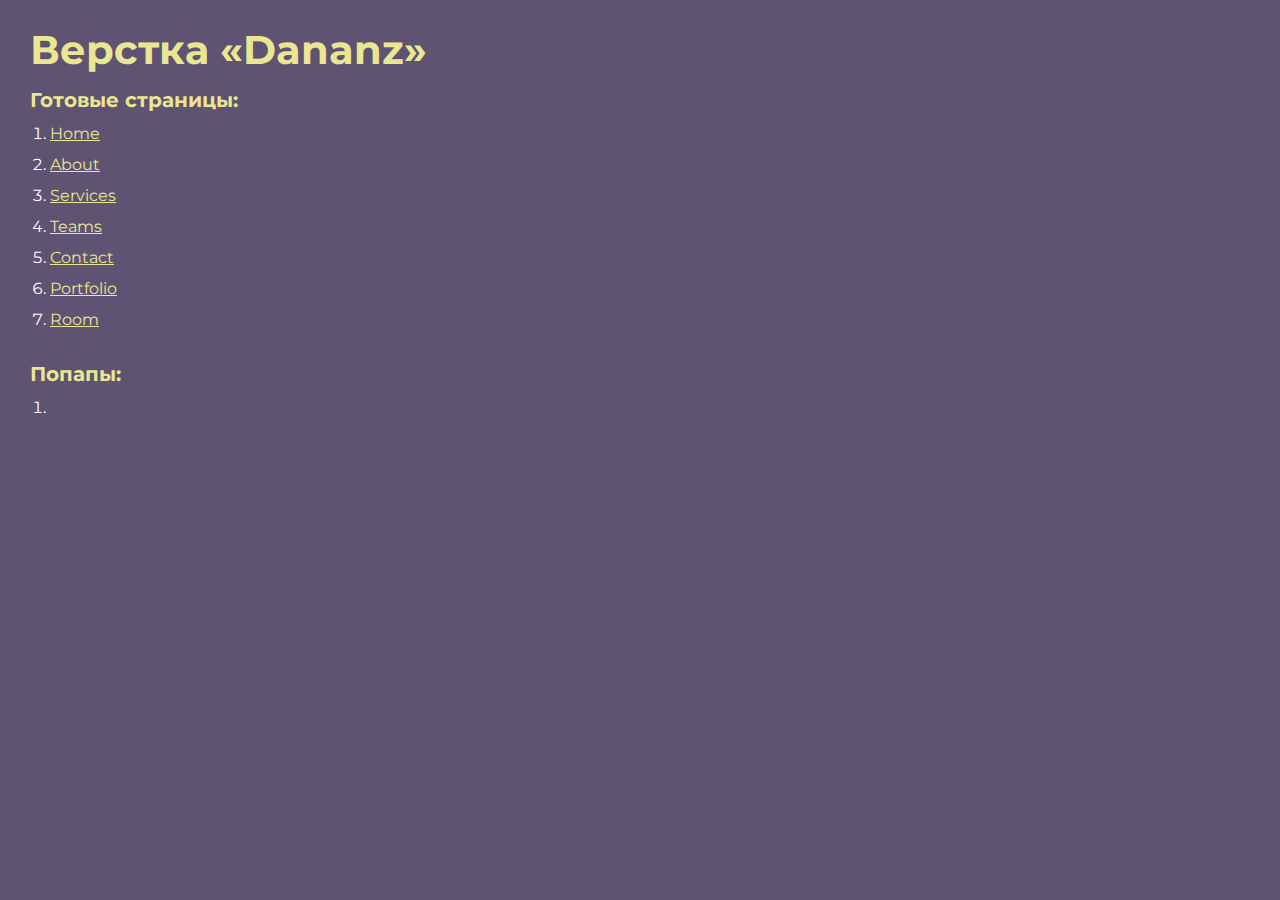
<file: index.html>
<!DOCTYPE html>
<html>

<head>
	<meta charset="UTF-8">
	<meta name="viewport" content="width=device-width, initial-scale=1.0">
	<title>Верстка «Dananz»</title>
</head>

<body>
	<div class="rootpage">
		<h1>Верстка «Dananz»</h1>
		<h2>Готовые страницы:</h2>
		<ol class="rootpage__list">
			<li><a target="_blank" href="home.html">Home</a></li>
			<li><a target="_blank" href="about.html">About</a></li>
			<li><a target="_blank" href="service.html">Services</a></li>
			<li><a target="_blank" href="teams.html">Teams</a></li>
			<li><a target="_blank" href="contact.html">Contact</a></li>
			<li><a target="_blank" href="portfolio.html">Portfolio</a></li>
			<li><a target="_blank" href="room.html">Room</a></li>
		</ol>
		<h2>Попапы:</h2>
		<ol class="rootpage__list">
			<li><a target="_blank" href="home.html#"></a></li>
		</ol>
	</div>
</body>
<style>
	@charset "UTF-8";
	@import url("https://fonts.googleapis.com/css?family=Montserrat:regular,700&display=swap");

	*,
	*::before,
	*::after {
		padding: 0px;
		margin: 0px;
		border: 0px;
		box-sizing: border-box;
	}

	html,
	body {
		height: 100%;
		margin: 0;
		padding: 0;
		min-width: 320px;
		width: 100%;
		color: #fff;
		background-color: #5e5373;
	}

	body {
		font-family: Montserrat;
		font-size: 100%;
		line-height: 1;
		font-size: 1rem;
	}

	a {
		text-decoration: underline;
		color: #ebe691
	}

	a:visited {
		text-decoration: underline;
		color: #aaa768;
	}

	a:hover {
		text-decoration: none;
	}

	ul li {
		list-style: none;
	}

	img {
		vertical-align: top;
	}

	.wrapper {
		width: 100%;
		min-height: 100%;
		overflow: hidden;
	}

	.rootpage {
		padding: 30px;
		display: flex;
		flex-direction: column;
		align-items: flex-start;
	}

	@media (max-width: 767px) {
		.rootpage {
			padding: 30px 15px;
		}
	}

	h1 {
		color: #ebe691;
		font-size: 2.5rem;
		margin: 0px 0px 1.25rem 0px;
	}

	@media (max-width: 767px) {
		h1 {
			font-size: 1.85rem;
			margin: 0px 0px 1.25rem 0px;
		}
	}

	h2 {
		color: #ebe691;
		font-size: 1.25rem;
		margin: 0px 0px 1rem 0px;
	}

	@media (max-width: 767px) {
		h2 {
			font-size: 1.125rem;
			margin: 0px 0px 1rem 0px;
		}
	}

	.rootpage__list {
		margin: 0px 0px 2.25rem 1.25rem;
	}

	.rootpage__list li:not(:last-child) {
		margin: 0px 0px 15px 0px;
	}
</style>

</html>
</file>
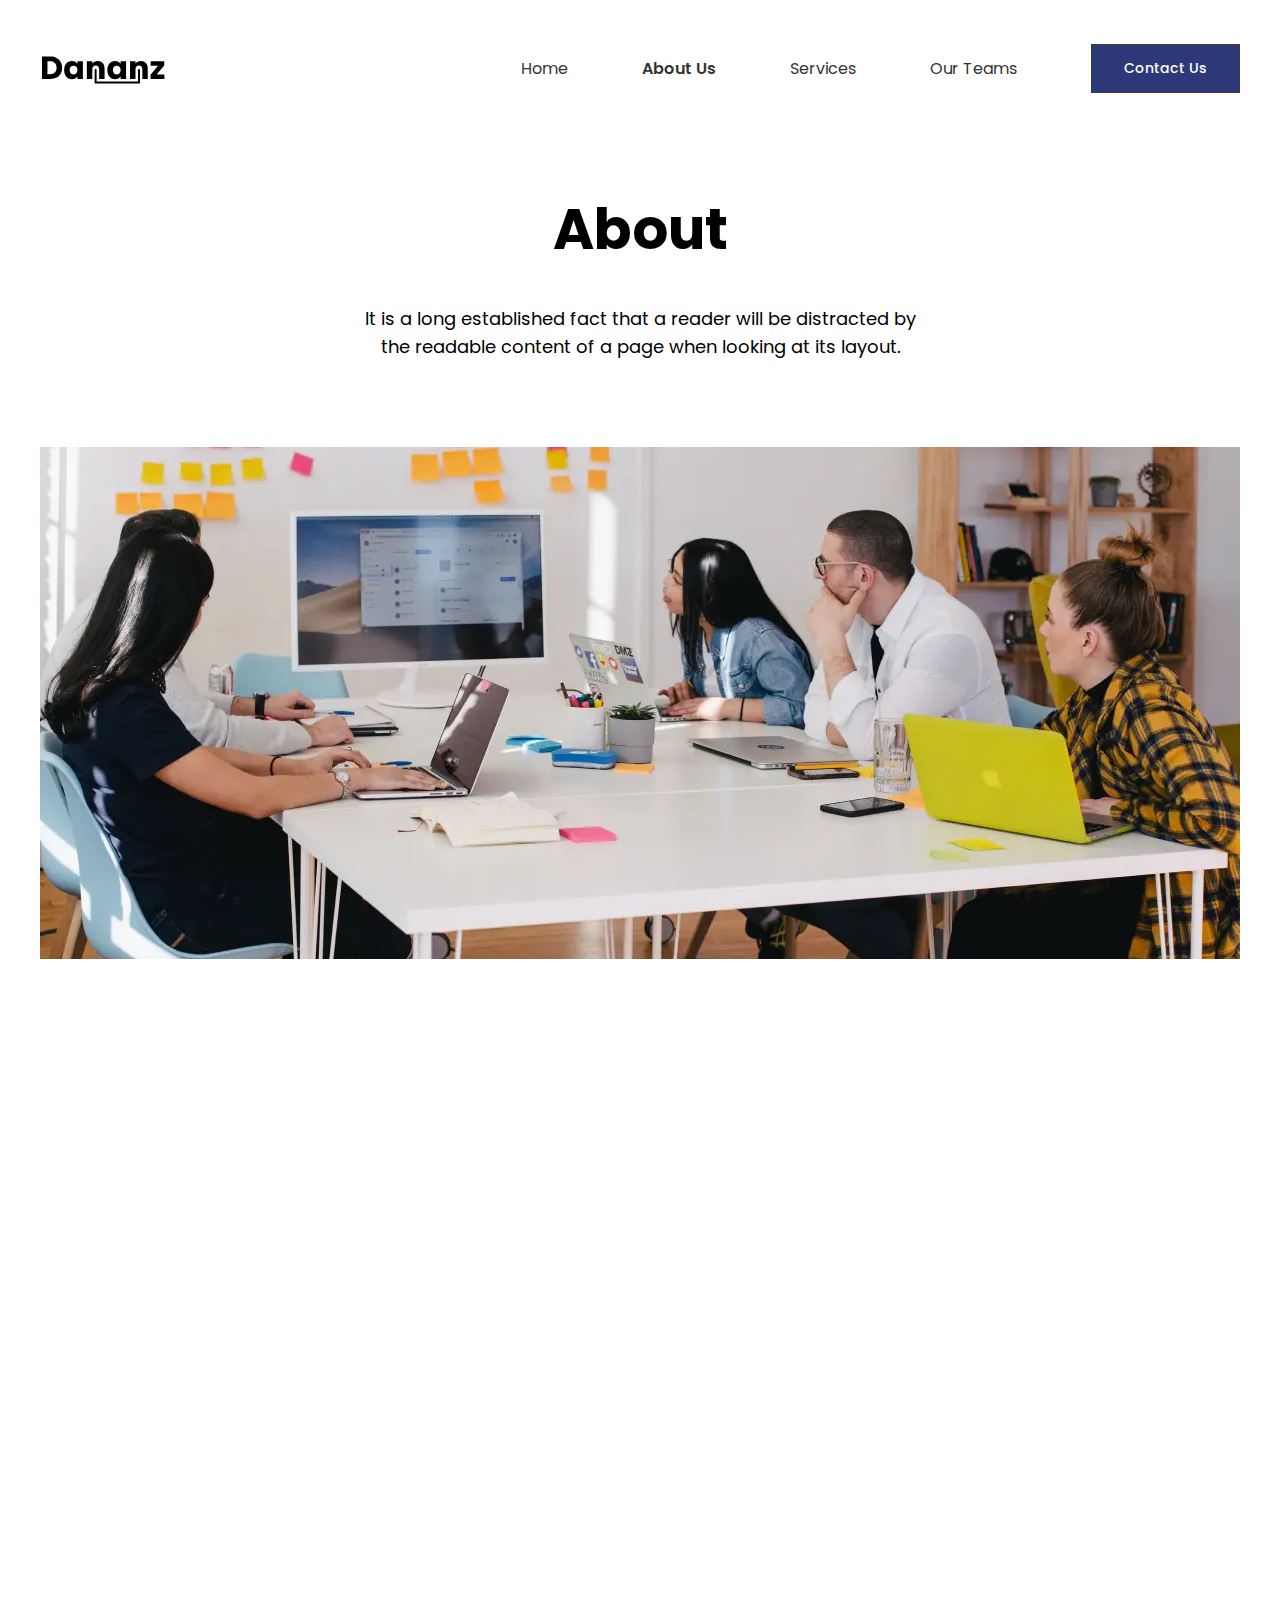
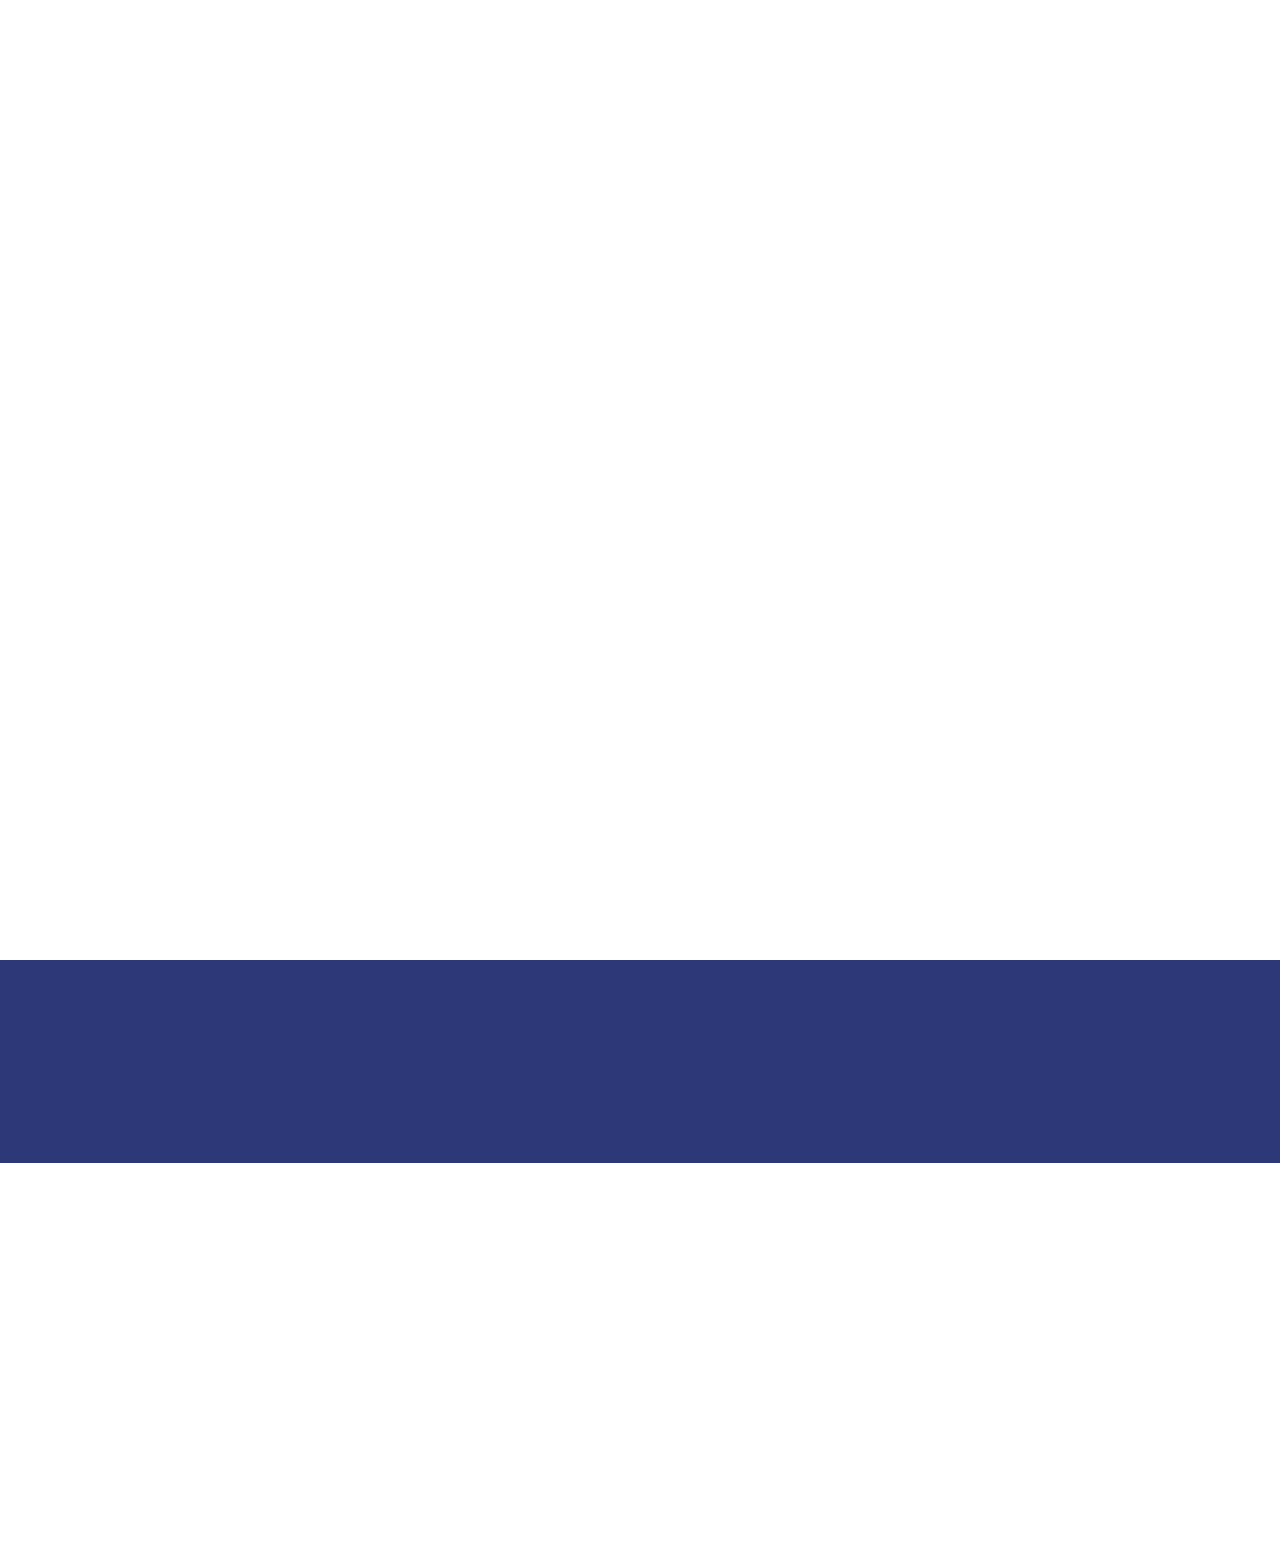
<file: about.html>
<!DOCTYPE html>
<html lang="en">

<head>
	<title>About</title>
	<meta charset="UTF-8">
	<meta name="format-detection" content="telephone=no">
	<!-- <style>body{opacity: 0;}</style> -->
	<link rel="stylesheet" href="css/style.min.css?_v=20231017113825">
	<link rel="shortcut icon" href="favicon.ico">
	<!-- <meta name="robots" content="noindex, nofollow"> -->
	<meta name="viewport" content="width=device-width, initial-scale=1.0">
</head>

<body>
	<div class="wrapper">
		<header data-watch data-watch-threshold="0" data-watch-once class="header" data-scroll="130" data-scroll-show="200">
			<div class="header__container">
				<a class="header__logo" href="#">
					<img src="img/logo.svg" alt="">
				</a>
				<div class="header__menu menu">
					<nav class="menu__body">
						<ul class="menu__list">
							<li class="menu__item"><a href="" class="menu__link undefined">Home</a></li>
							<li class="menu__item"><a href="" class="menu__link _active">About Us</a></li>
							<li class="menu__item"><a href="" class="menu__link undefined">Services</a></li>
							<li class="menu__item"><a href="" class="menu__link undefined">Our Teams</a></li>
						</ul>
					</nav>
					<a data-da=".menu__body, 479.98,1" class="menu__button btn" href="#">Contact Us</a>
				</div>
				<button type="button" class="icon-menu"><span></span></button>
			</div>
		</header>
		<main class="page">
			<div class="about">
				<section class="about-top top-block">
					<div class="top-block__container">
						<div class="top-block__top">
							<h1 class="top-block__title title-page" data-watch data-watch-threshold="0" data-watch-root="top-block" data-watch-once>About</h1>
							<div class="top-block__subtitle" data-watch data-watch-threshold="0" data-watch-root="top-block" data-watch-once>It is a long established fact that a reader will be distracted by the readable content of a page when looking at its layout.</div>
						</div>
						<div class="top-block__image-ibg" data-watch data-watch-threshold="0" data-watch-root="top-block" data-watch-once>
							<picture><source srcset="img/about/02.webp" type="image/webp"><img src="img/about/02.jpg" alt=""></picture>
						</div>
					</div>
				</section>
				<section class="about-achievement">
					<div class="about-achievement__container">
						<div class="about-achievement__label label-title">
							<div class="label-title__name" data-watch data-watch-threshold="0" data-watch-root="about-achievement" data-watch-once>ACHIEVEMENT</div>
							<span class="label-title__line" data-watch data-watch-threshold="0" data-watch-root="about-achievement" data-watch-once></span>
						</div>
						<div class="about-achievement__title title" data-watch data-watch-threshold="0" data-watch-root="about-achievement" data-watch-once>interior customization with Danaanz, best quality with professional workers</div>
						<div class="about-achievement__body" data-watch data-watch-threshold="0.5" data-watch-root="about-achievement__body" data-watch-once>
							<div class="about-achievement__image-ibg">
								<picture><source srcset="img/about/achievement/01.webp" type="image/webp"><img src="img/about/achievement/01.jpg" alt="Обеденный стол с видом на море"></picture>
							</div>
							<div class="about-achievement__achievements achievements">
								<div class="achievements__body achievements__body_about">
									<div class="achievements__item">
										<div class="achievements__value">350+</div>
										<div class="achievements__label">Project Completed</div>
									</div>
									<div class="achievements__item">
										<div class="achievements__value">23+</div>
										<div class="achievements__label">Professional Teams</div>
									</div>
									<div class="achievements__item">
										<div class="achievements__value">15+</div>
										<div class="achievements__label">Years Experience</div>
									</div>
								</div>
							</div>
						</div>
					</div>
				</section>
				<section class="about-service">
					<div class="about-service__container">
						<div class="about-service__label label-title">
							<div class="label-title__name" data-watch data-watch-threshold="0" data-watch-root="about-service" data-watch-once>SERVICE</div>
							<span class="label-title__line" data-watch data-watch-threshold="0" data-watch-root="about-service" data-watch-once></span>
						</div>
						<div class="about-service__top top-about-service">
							<div class="top-about-service__title title" data-watch data-watch-threshold="0" data-watch-root="top-about-service" data-watch-once>Why Choose Us</div>
							<div class="top-about-service__sub-title" data-watch data-watch-threshold="0" data-watch-root="top-about-service" data-watch-once>Customize your interior design into a dream place with the best designers and quality furniture. We try our best to fulfill your expectations.</div>
						</div>
						<div class="about-service__body">
							<div class="about-service__items items-about-service" data-watch data-watch-threshold="0" data-watch-root="about-service__body" data-watch-once>
								<div class="items-about-service__photo"></div>
								<div class="items-about-service__name">High Quality</div>
								<div class="items-about-service__text">
									<p>Customize your interior design into a dream place with the best designers and quality furniture. We try our best to fulfill your expectations.</p>
								</div>
							</div>
							<div class="about-service__items items-about-service" data-watch data-watch-threshold="0" data-watch-root="about-service__body" data-watch-once>
								<div class="items-about-service__photo"></div>
								<div class="items-about-service__name">Professional Designer</div>
								<div class="items-about-service__text">
									<p>Customize your interior design into a dream place with the best designers and quality furniture. We try our best to fulfill your expectations.</p>
								</div>
							</div>
							<div class="about-service__items items-about-service" data-watch data-watch-threshold="0" data-watch-root="about-service__body" data-watch-once>
								<div class="items-about-service__photo"></div>
								<div class="items-about-service__name">The Best Services</div>
								<div class="items-about-service__text">
									<p>Customize your interior design into a dream place with the best designers and quality furniture. We try our best to fulfill your expectations.</p>
								</div>
							</div>
						</div>
					</div>
				</section>
				<section class="page__banner banner-page">
					<div class="banner-page__container">
						<div class="banner-page__body">
							<h2 class="banner-page__title title" data-watch data-watch-threshold="0" data-watch-root="banner-page" data-watch-once>let's discuss making your interior like a dream place!</h2>
							<div class="banner-page__content">
								<div class="banner-page__text" data-watch data-watch-threshold="0" data-watch-root="banner-page" data-watch-once>
									<p>Contact us below to work together to build your amazing interior</p>
								</div>
								<a class="banner-page__link btn btn_white" href="#" data-watch data-watch-threshold="0" data-watch-root="banner-page" data-watch-once>Contact Us</a>
							</div>
						</div>
					</div>
				</section>
			</div>
		</main>
		<footer class="footer">
			<div class="footer__container">
				<div class="footer__body">
					<div class="footer__main">
						<a class="footer__logo" href="#" data-watch data-watch-threshold="0" data-watch-root="footer__main" data-watch-once>
							<img src="img/logo.svg" alt="">
						</a>
						<h3 class="footer__title title" data-watch data-watch-threshold="0" data-watch-root="footer__main" data-watch-once>One of the best furniture agency.</h3>
					</div>
					<div class="footer__right">
						<div class="footer__subscribe subscribe-footer">
							<form class="subscribe-footer__form" action="#">
								<div class="subscribe-footer__label" data-watch data-watch-threshold="0" data-watch-root="footer__right" data-watch-once>Enter your email to get the laterst news</div>
								<div class="subscribe-footer__item" data-watch data-watch-threshold="0" data-watch-root="footer__right" data-watch-once>
									<input autocomplete="off" type="text" data-required="email" name="form[]" data-error="Ошибка" placeholder="Email Address" class="subscribe-footer__input">
									<button type="submit" class="subscribe-footer__button _icon-arrow-right"></button>
								</div>
							</form>
						</div>
						<div class="footer__socials socials-footer">
							<div class="socials-footer__label" data-watch data-watch-threshold="0" data-watch-root="socials-footer" data-watch-once>Follow us On</div>
							<div class="socials-footer__icons" data-watch data-watch-threshold="0" data-watch-root="socials-footer" data-watch-once>
								<a class="socials-footer__icon _icon-facebook" href="#"></a>
								<a class="socials-footer__icon _icon-instagram" href="#"></a>
								<a class="socials-footer__icon _icon-tiktok" href="#"></a>
								<a class="socials-footer__icon _icon-youtube" href="#"></a>
							</div>
						</div>
					</div>
				</div>
			</div>
		</footer>
	</div>
	<script src="js/app.min.js?_v=20231017113825"></script>
</body>

</html>
</file>
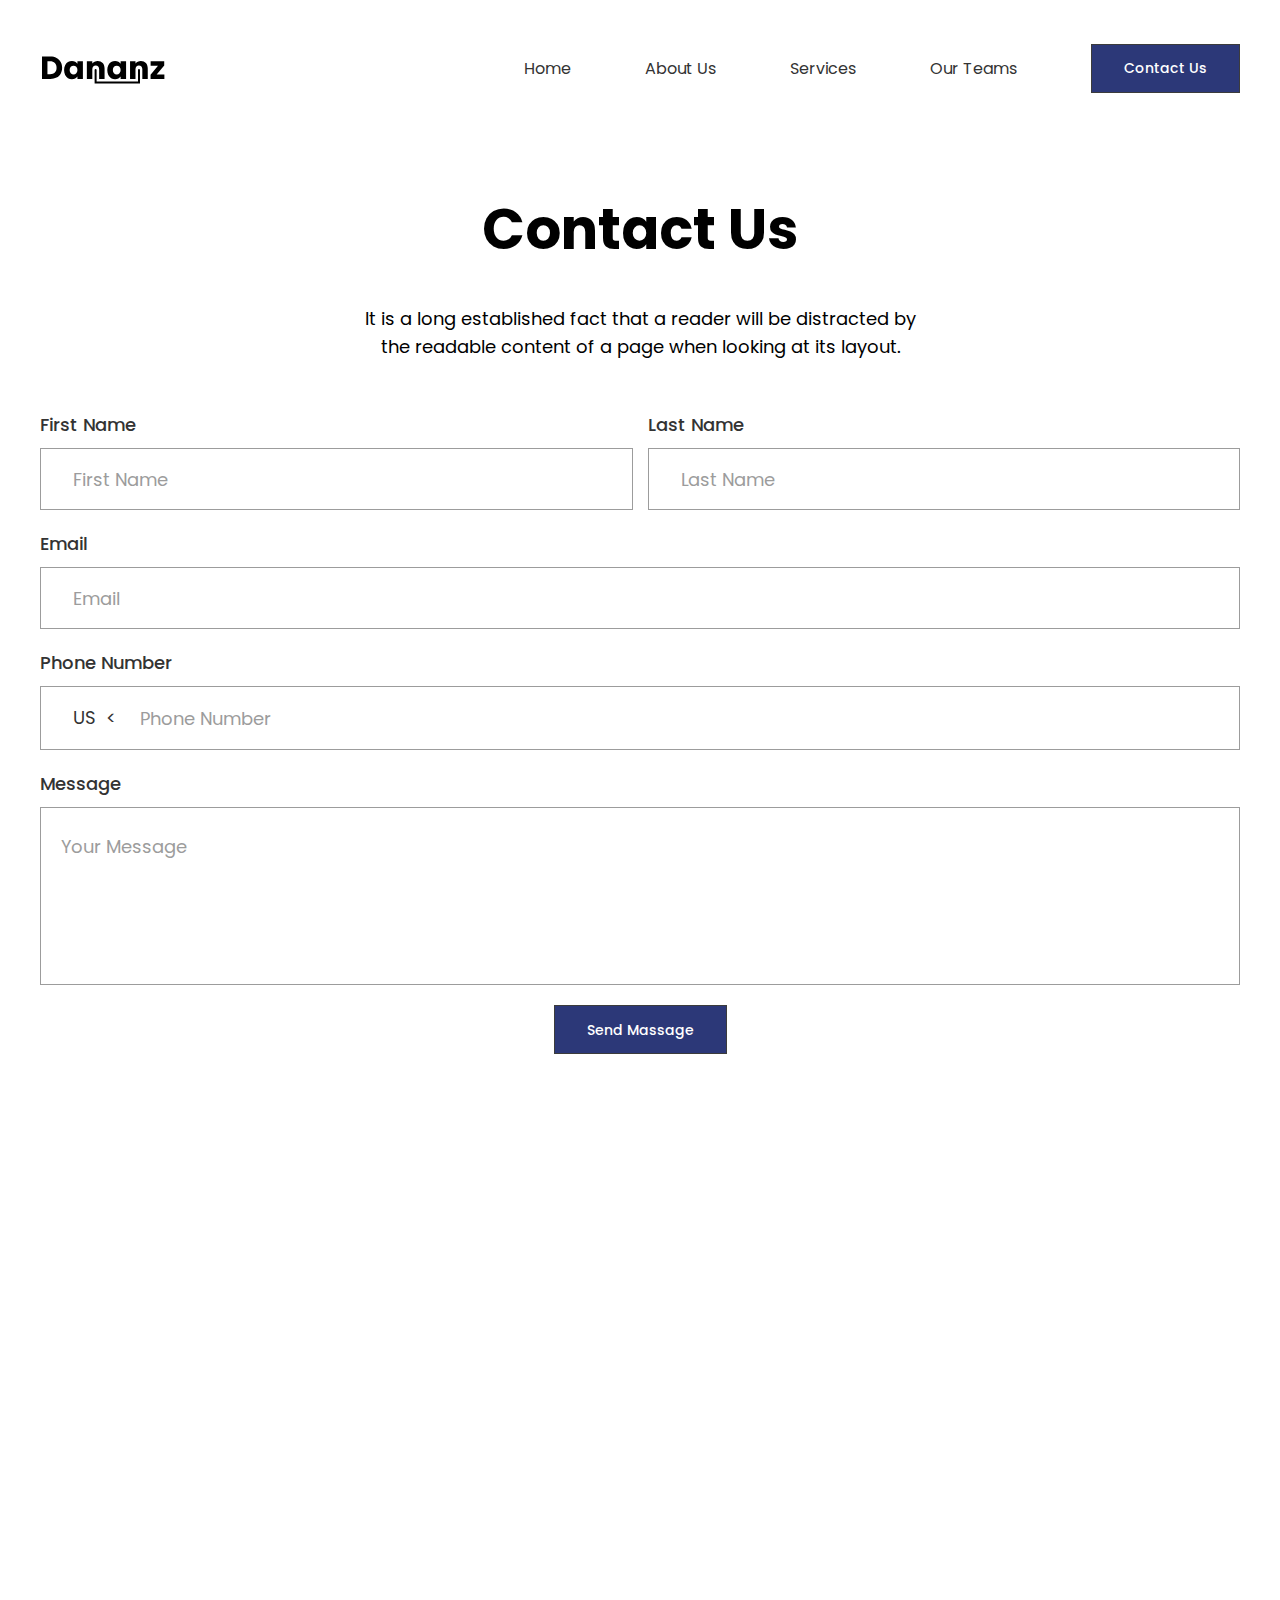
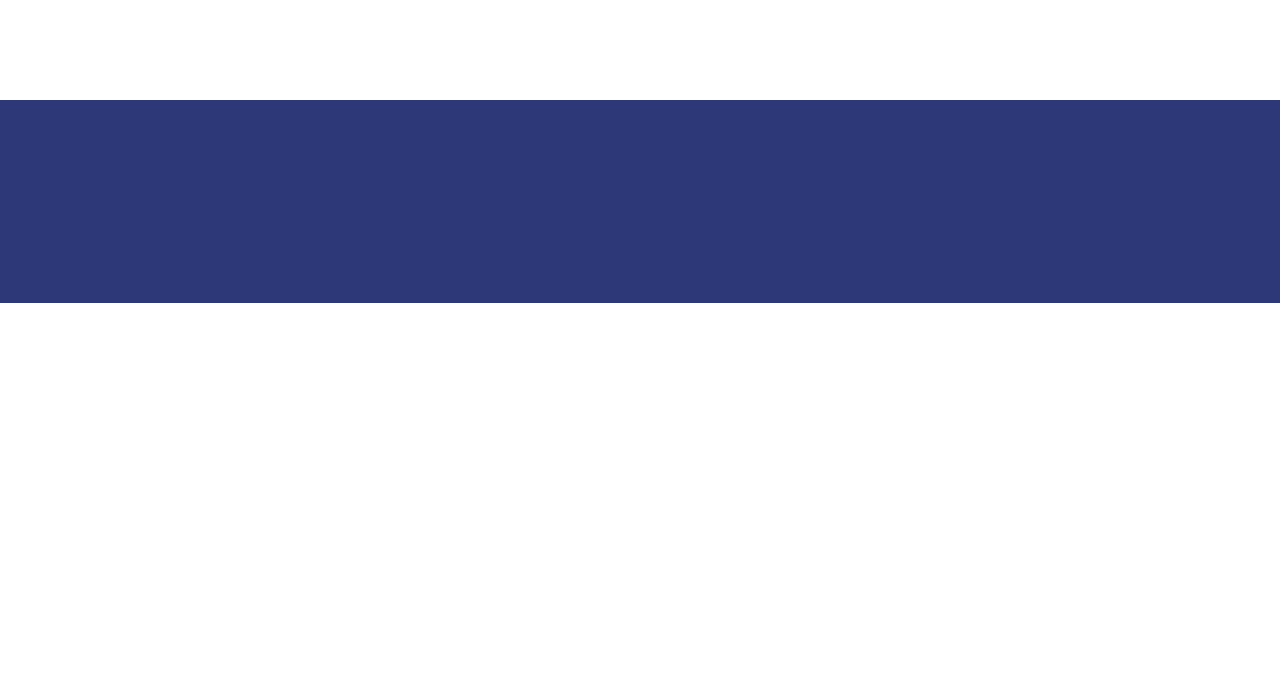
<file: contact.html>
<!DOCTYPE html>
<html lang="en">

<head>
	<title>Contact</title>
	<meta charset="UTF-8">
	<meta name="format-detection" content="telephone=no">
	<!-- <style>body{opacity: 0;}</style> -->
	<link rel="stylesheet" href="css/style.min.css?_v=20231017113825">
	<link rel="shortcut icon" href="favicon.ico">
	<!-- <meta name="robots" content="noindex, nofollow"> -->
	<meta name="viewport" content="width=device-width, initial-scale=1.0">
</head>

<body>
	<div class="wrapper">
		<header data-watch data-watch-threshold="0" data-watch-once class="header" data-scroll="130" data-scroll-show="200">
			<div class="header__container">
				<a class="header__logo" href="#">
					<img src="img/logo.svg" alt="">
				</a>
				<div class="header__menu menu">
					<nav class="menu__body">
						<ul class="menu__list">
							<li class="menu__item"><a href="" class="menu__link undefined">Home</a></li>
							<li class="menu__item"><a href="" class="menu__link undefined">About Us</a></li>
							<li class="menu__item"><a href="" class="menu__link undefined">Services</a></li>
							<li class="menu__item"><a href="" class="menu__link undefined">Our Teams</a></li>
						</ul>
					</nav>
					<a data-da=".menu__body, 479.98,1" class="menu__button btn" href="#">Contact Us</a>
				</div>
				<button type="button" class="icon-menu"><span></span></button>
			</div>
		</header>
		<main class="page">
			<div class="contact">
				<section class="contact-top top-block">
					<div class="top-block__container">
						<div class="top-block__top top-block__top_contact">
							<h1 class="top-block__title title-page" data-watch data-watch-threshold="0" data-watch-root="top-block" data-watch-once>Contact Us</h1>
							<div class="top-block__subtitle" data-watch data-watch-threshold="0" data-watch-root="top-block" data-watch-once>It is a long established fact that a reader will be distracted by the readable content of a page when looking at its layout.</div>
						</div>
					</div>
				</section>
				<section class="contact-form">
					<div class="contact-form__container">
						<form action="#" class="contact-form__form">
							<div class="contact-form__names">
								<div class="contact-form__item">
									<div class="contact-form__label">First Name</div>
									<input autocomplete="off" type="text" data-required name="form[]" data-error="Ошибка" placeholder="First Name" class="contact-form__input">
								</div>
								<div class="contact-form__item">
									<div class="contact-form__label">Last Name</div>
									<input autocomplete="off" type="text" data-required name="form[]" data-error="Ошибка" placeholder="Last Name" class="contact-form__input">
								</div>
							</div>
							<div class="contact-form__item">
								<div class="contact-form__label">Email</div>
								<input autocomplete="off" data-required="email" type="text" name="form[]" data-error="Ошибка" placeholder="Email" class="contact-form__input">
							</div>
							<div class="contact-form__item">
								<div class="contact-form__label">Phone Number</div>
								<div class="contact-form__phones">
									<select name="form[]" data-class-modif="phone" class="contact-form__phone">
										<option value="1" selected>US</option>
										<option value="2">RU</option>
										<option value="3">EN</option>
									</select>
									<input autocomplete="off" type="tel" name="form[]" data-error="Ошибка" placeholder="Phone Number" class="contact-form__input contact-form__input_phone">
								</div>
							</div>
							<div class="contact-form__item">
								<div class="contact-form__label">Message</div>
								<textarea autocomplete="off" data-autoheight data-autoheight-min="178" data-autoheight-max="300" name="form[]" placeholder="Your Message" data-error="Ошибка" class="contact-form__input"></textarea>
							</div>
							<button type="submit" class="contact-form__button btn">Send Massage</button>
						</form>
					</div>
				</section>
				<section class="contact-location">
					<div class="contact-location__container">
						<div class="contact-location__label label-title">
							<div class="label-title__name" data-watch data-watch-threshold="0" data-watch-root="contact-location" data-watch-once>Loaction</div>
							<span class="label-title__line" data-watch data-watch-threshold="0" data-watch-root="contact-location" data-watch-once></span>
						</div>
						<div class="contact-location__body">
							<div class="contact-location__info info-location">
								<div class="info-location__top">
									<h2 class="info-location__title title" data-watch data-watch-threshold="0" data-watch-root="contact-location__body" data-watch-once>Visit Our Stores</h2>
									<div class="info-location__sub-title" data-watch data-watch-threshold="0" data-watch-root="contact-location__body" data-watch-once>Find us at these locations.</div>
								</div>
								<div class="info-location__adress">
									<div class="info-location__item" data-watch data-watch-threshold="0" data-watch-root="contact-location__body" data-watch-once>
										<div class="info-location__name">Email</div>
										<a class="info-location__link" href="mailto:dananz@gmail.com">dananz@gmail.com</a>
									</div>
									<div class="info-location__item" data-watch data-watch-threshold="0" data-watch-root="contact-location__body" data-watch-once>
										<div class="info-location__name">Phone</div>
										<a class="info-location__link" href="tel:+628150021000">+62 815 002 1000</a>
									</div>
								</div>
							</div>
							<div class="contact-location__content content-location">
								<div class="content-location__item" data-watch data-watch-threshold="0" data-watch-root="content-location" data-watch-once>
									<div class="content-location__name">Jakarta</div>
									<div class="content-location__descr">Customize your interior design into a dream place with the best designers and quality furniture. We try our best to fulfill your expectations.</div>
								</div>
								<div class="content-location__item" data-watch data-watch-threshold="0" data-watch-root="content-location" data-watch-once>
									<div class="content-location__name">Surakarta</div>
									<div class="content-location__descr">Customize your interior design into a dream place with the best designers and quality furniture. We try our best to fulfill your expectations.</div>
								</div>
								<div class="content-location__item" data-watch data-watch-threshold="0" data-watch-root="content-location" data-watch-once>
									<div class="content-location__name">Yogyakarta</div>
									<div class="content-location__descr">Customize your interior design into a dream place with the best designers and quality furniture. We try our best to fulfill your expectations.</div>
								</div>
								<div class="content-location__item" data-watch data-watch-threshold="0" data-watch-root="content-location" data-watch-once>
									<div class="content-location__name">Bandung</div>
									<div class="content-location__descr">Customize your interior design into a dream place with the best designers and quality furniture. We try our best to fulfill your expectations.</div>
								</div>
							</div>
						</div>
					</div>
				</section>
				<section class="page__banner banner-page">
					<div class="banner-page__container">
						<div class="banner-page__body">
							<h2 class="banner-page__title title" data-watch data-watch-threshold="0" data-watch-root="banner-page" data-watch-once>let's discuss making your interior like a dream place!</h2>
							<div class="banner-page__content">
								<div class="banner-page__text" data-watch data-watch-threshold="0" data-watch-root="banner-page" data-watch-once>
									<p>Contact us below to work together to build your amazing interior</p>
								</div>
								<a class="banner-page__link btn btn_white" href="#" data-watch data-watch-threshold="0" data-watch-root="banner-page" data-watch-once>Contact Us</a>
							</div>
						</div>
					</div>
				</section>
			</div>
		</main>
		<footer class="footer">
			<div class="footer__container">
				<div class="footer__body">
					<div class="footer__main">
						<a class="footer__logo" href="#" data-watch data-watch-threshold="0" data-watch-root="footer__main" data-watch-once>
							<img src="img/logo.svg" alt="">
						</a>
						<h3 class="footer__title title" data-watch data-watch-threshold="0" data-watch-root="footer__main" data-watch-once>One of the best furniture agency.</h3>
					</div>
					<div class="footer__right">
						<div class="footer__subscribe subscribe-footer">
							<form class="subscribe-footer__form" action="#">
								<div class="subscribe-footer__label" data-watch data-watch-threshold="0" data-watch-root="footer__right" data-watch-once>Enter your email to get the laterst news</div>
								<div class="subscribe-footer__item" data-watch data-watch-threshold="0" data-watch-root="footer__right" data-watch-once>
									<input autocomplete="off" type="text" data-required="email" name="form[]" data-error="Ошибка" placeholder="Email Address" class="subscribe-footer__input">
									<button type="submit" class="subscribe-footer__button _icon-arrow-right"></button>
								</div>
							</form>
						</div>
						<div class="footer__socials socials-footer">
							<div class="socials-footer__label" data-watch data-watch-threshold="0" data-watch-root="socials-footer" data-watch-once>Follow us On</div>
							<div class="socials-footer__icons" data-watch data-watch-threshold="0" data-watch-root="socials-footer" data-watch-once>
								<a class="socials-footer__icon _icon-facebook" href="#"></a>
								<a class="socials-footer__icon _icon-instagram" href="#"></a>
								<a class="socials-footer__icon _icon-tiktok" href="#"></a>
								<a class="socials-footer__icon _icon-youtube" href="#"></a>
							</div>
						</div>
					</div>
				</div>
			</div>
		</footer>
	</div>
	<script src="js/app.min.js?_v=20231017113825"></script>
</body>

</html>
</file>
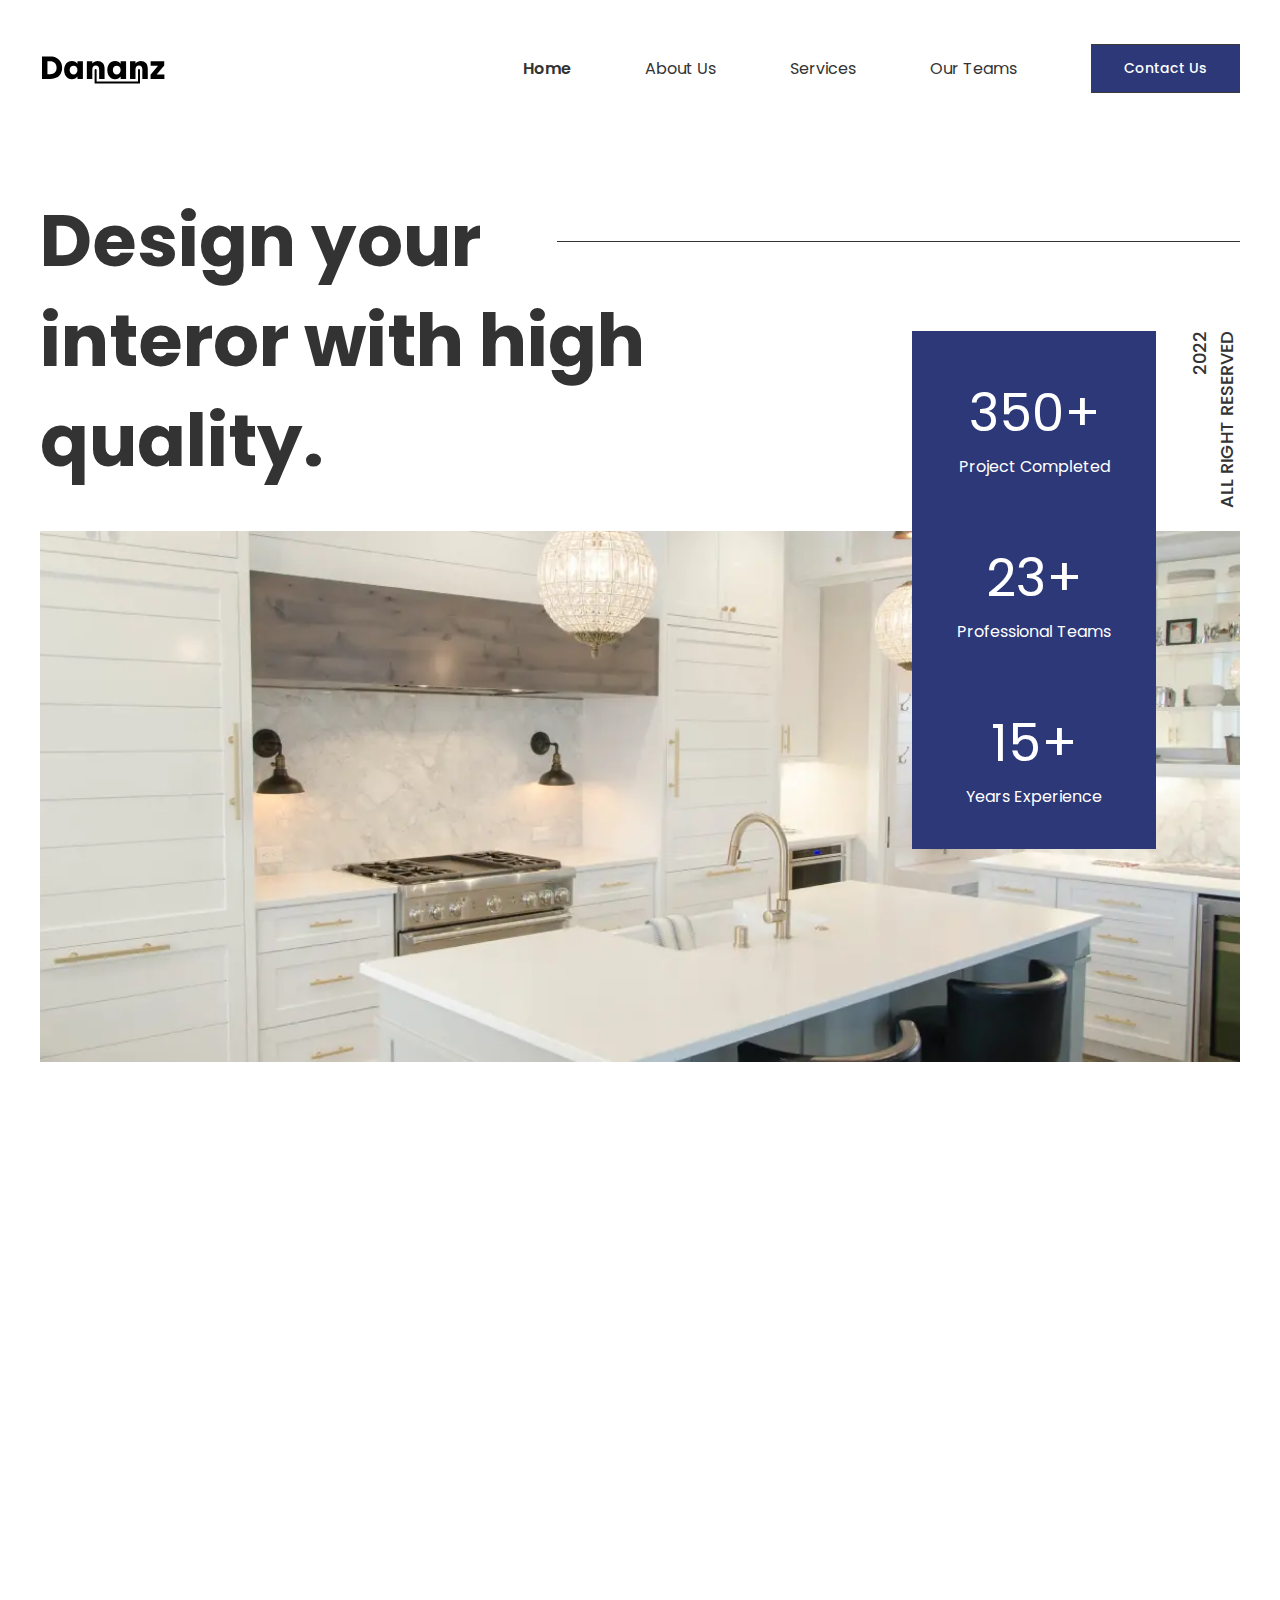
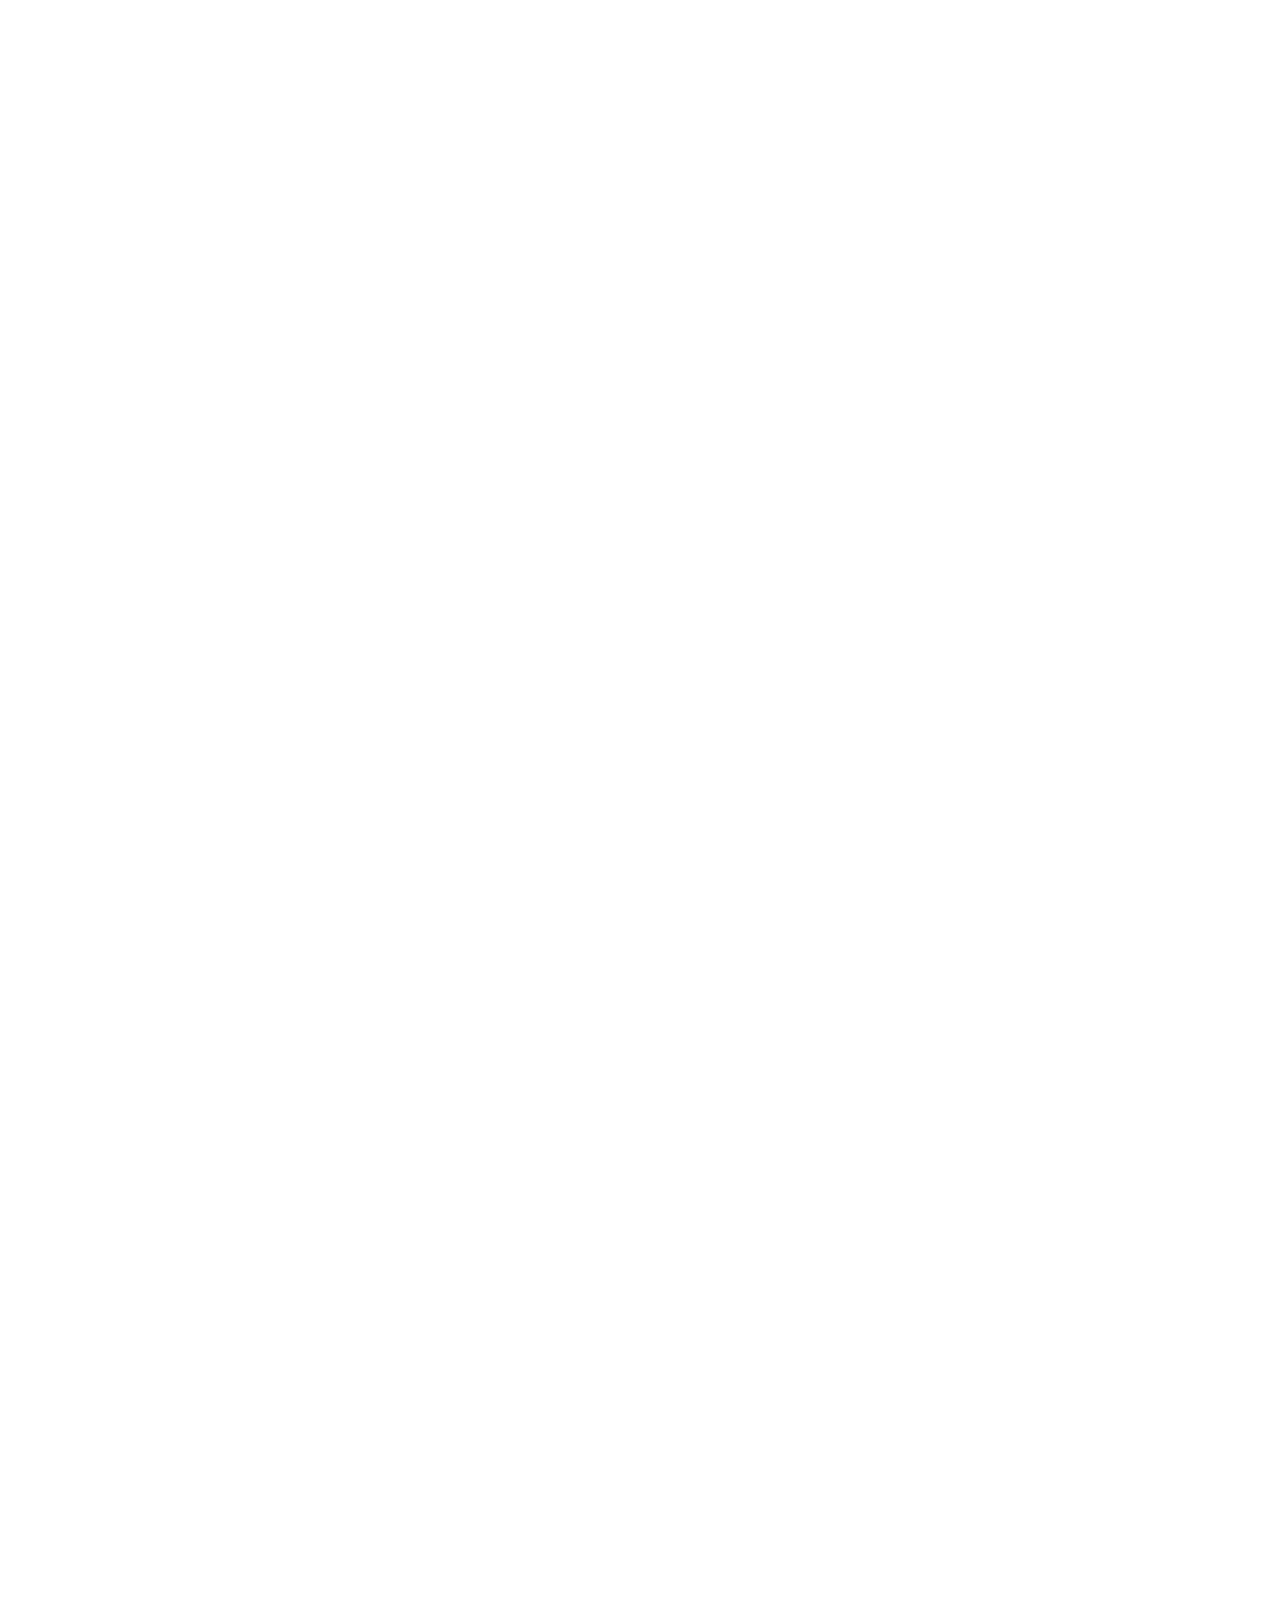
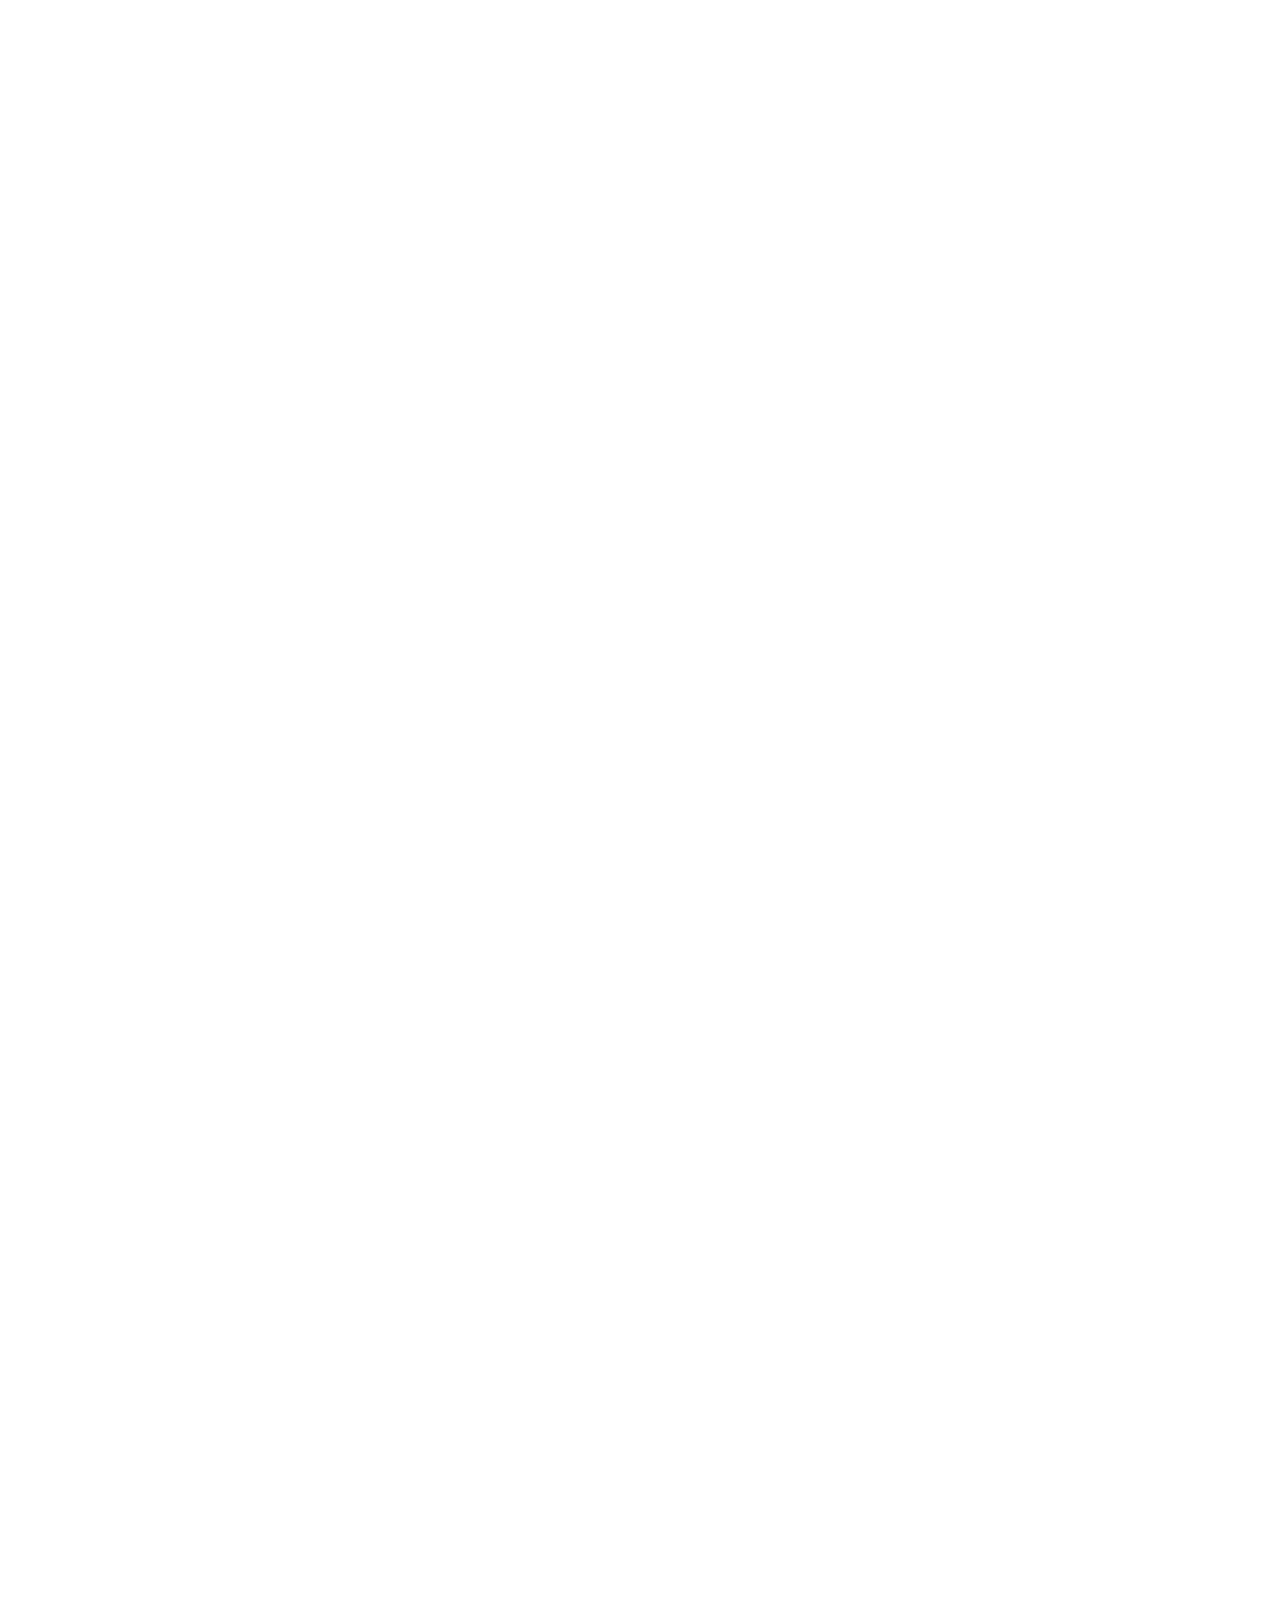
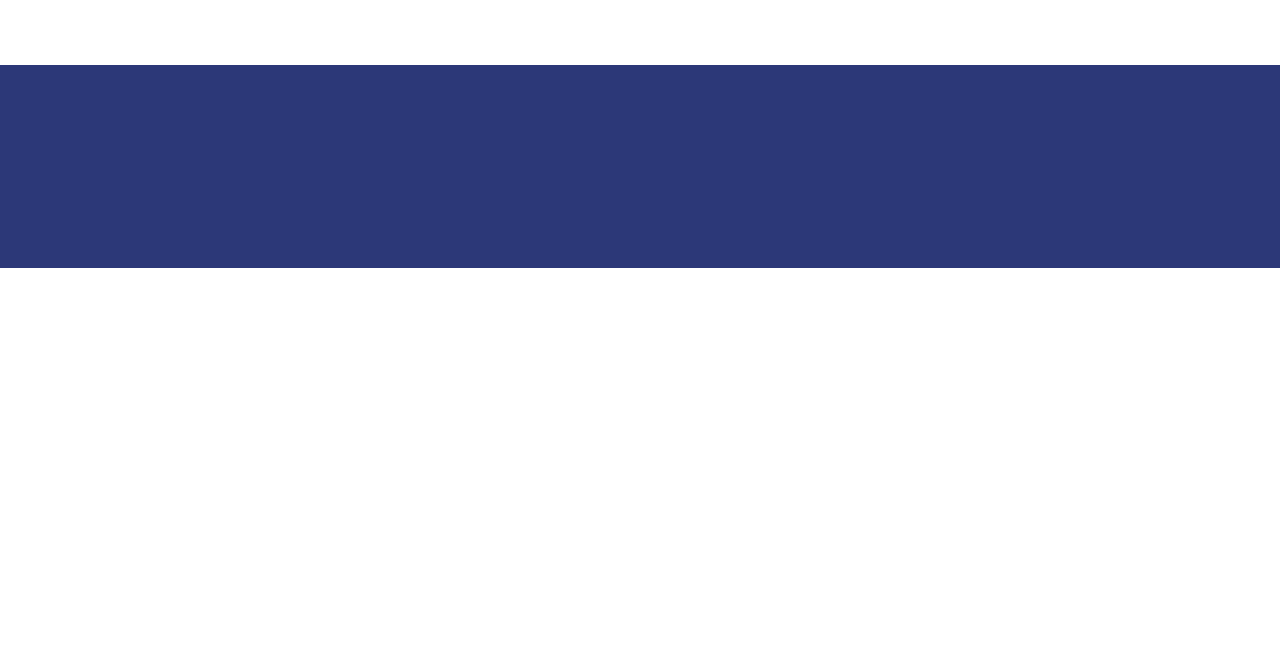
<file: home.html>
<!DOCTYPE html>
<html lang="en">

<head>
	<title>Home</title>
	<meta charset="UTF-8">
	<meta name="format-detection" content="telephone=no">
	<!-- <style>body{opacity: 0;}</style> -->
	<link rel="stylesheet" href="css/style.min.css?_v=20231017113825">
	<link rel="shortcut icon" href="favicon.ico">
	<!-- <meta name="robots" content="noindex, nofollow"> -->
	<meta name="viewport" content="width=device-width, initial-scale=1.0">
</head>

<body>
	<div class="wrapper">
		<header data-watch data-watch-threshold="0" data-watch-once class="header" data-scroll="130" data-scroll-show="200">
			<div class="header__container">
				<a class="header__logo" href="#">
					<img src="img/logo.svg" alt="">
				</a>
				<div class="header__menu menu">
					<nav class="menu__body">
						<ul class="menu__list">
							<li class="menu__item"><a href="" class="menu__link _active">Home</a></li>
							<li class="menu__item"><a href="" class="menu__link undefined">About Us</a></li>
							<li class="menu__item"><a href="" class="menu__link undefined">Services</a></li>
							<li class="menu__item"><a href="" class="menu__link undefined">Our Teams</a></li>
						</ul>
					</nav>
					<a data-da=".menu__body, 479.98,1" class="menu__button btn" href="#">Contact Us</a>
				</div>
				<button type="button" class="icon-menu"><span></span></button>
			</div>
		</header>
		<main class="page">
			<section data-watch data-watch-threshold="0" data-watch-root="hero-page" data-watch-once class="page__hero hero-page">
				<div class="hero-page__container">
					<div class="hero-page__body">
						<h1 class="hero-page__title">Design your interor with high quality.</h1>
						<div class="hero-page__achievements achievements">
							<div class="achievements__body">
								<div class="achievements__item">
									<div class="achievements__value">350+</div>
									<div class="achievements__label">Project Completed</div>
								</div>
								<div class="achievements__item">
									<div class="achievements__value">23+</div>
									<div class="achievements__label">Professional Teams</div>
								</div>
								<div class="achievements__item">
									<div class="achievements__value">15+</div>
									<div class="achievements__label">Years Experience</div>
								</div>
							</div>
							<div class="achievements__text">
								<span>2022</span>
								<span>ALL RIGHT RESERVED</span>
							</div>
						</div>
						<div class="hero-page__image-ibg">
							<picture><source srcset="img/hero/01.webp" type="image/webp"><img src="img/hero/01.jpg" alt=""></picture>
						</div>
					</div>
				</div>
			</section>
			<section class="page__about about-page">
				<div class="about-page__container">
					<div class="about-page__label label-title">
						<div class="label-title__name" data-watch data-watch-threshold="0.2" data-watch-root="about-page" data-watch-once>ABOUT</div>
						<span class="label-title__line" data-watch data-watch-threshold="0.2" data-watch-root="about-page" data-watch-once></span>
					</div>
					<h2 class="about-page__title title" data-watch data-watch-threshold="0" data-watch-once>“We're one of the best furniture agency. Prioritizing customers and making
						purchases easy are the hallmarks of our agency.”</h2>
					<div class="about-page__body">
						<div class="about-page__item item-block">
							<div class="item-block__image-ibg" data-watch data-watch-threshold="0" data-watch-root="about-page" data-watch-once>
								<picture><source srcset="img/about/01.webp" type="image/webp"><img src="img/about/01.jpg" alt=""></picture>
							</div>
							<div class="item-block__content content-item-block">
								<div class="content-item-block__info content-item-block__info_left" data-watch data-watch-threshold="0" data-watch-once>
									<div class="content-item-block__image">
										<img src="img/about/photo.svg" alt="">
									</div>
									<div class="content-item-block__item">
										<div class="content-item-block__name">Arga Danaan</div>
										<div class="content-item-block__prof">CEO of Dananz</div>
									</div>
								</div>
								<div class="content-item-block__body content-item-block__body_left">
									<div class="content-item-block__text" data-watch data-watch-threshold="0" data-watch-root="about-page" data-watch-once>
										<p>Online learning with us does not interfere with your daily life. because learning can be done
											anytime and anywhere.</p>
									</div>
									<a class="content-item-block__link btn" href="#" data-watch data-watch-threshold="0" data-watch-root="about-page" data-watch-once>Learn More</a>
								</div>
							</div>
						</div>
					</div>
				</div>
			</section>
			<section class="page__services services-page">
				<div class="services-page__container">
					<div class="services-page__label label-title">
						<div class="label-title__name" data-watch data-watch-threshold="0" data-watch-root="services-page" data-watch-once>SERVICE</div>
						<span class="label-title__line" data-watch data-watch-threshold="0" data-watch-root="services-page" data-watch-once></span>
					</div>
					<h2 class="services-page__title title" data-watch data-watch-threshold="0" data-watch-root="services-page" data-watch-once>attractive furniture with the best quality.</h2>
					<div class="services-page__body">
						<div class="services-page__content">
							<div class="services-page__text" data-watch data-watch-threshold="0" data-watch-root="services-page" data-watch-once>Customize your interior design into a dream place with the best designers
								and quality furniture. We try our best to fulfill your expectations.</div>
							<div class="services-page__service">
								<ul class="services-page__list">
									<li class="services-page__item" data-watch data-watch-threshold="0" data-watch-root="services-page" data-watch-once>
										<a href="#" class="services-page__link _icon-arrow-right">Interior Design</a>
									</li>
									<li class="services-page__item" data-watch data-watch-threshold="0" data-watch-root="services-page" data-watch-once>
										<a href="#" class="services-page__link _icon-arrow-right">Consultant</a>
									</li>
									<li class="services-page__item" data-watch data-watch-threshold="0" data-watch-root="services-page" data-watch-once>
										<a href="#" class="services-page__link _icon-arrow-right">Construction Consultant</a>
									</li>
								</ul>
							</div>
						</div>
						<div class="services-page__image-ibg" data-watch data-watch-threshold="0" data-watch-root="services-page" data-watch-once>
							<picture><source srcset="img/services/01.webp" type="image/webp"><img src="img/services/01.jpg" alt=""></picture>
						</div>
					</div>
				</div>
			</section>
			<section class="page__product product-page">
				<div class="product-page__container">
					<div class="product-page__label label-title">
						<div class="label-title__name" data-watch data-watch-threshold="0" data-watch-root="product-page" data-watch-once>PRODUCT</div>
						<span class="label-title__line" data-watch data-watch-threshold="0" data-watch-root="product-page" data-watch-once></span>
					</div>
					<div class="product-page__top">
						<h2 class="product-page__title title" data-watch data-watch-threshold="0" data-watch-root="product-page" data-watch-once>Choose your product themes.</h2>
						<div class="product-page__text" data-watch data-watch-threshold="0" data-watch-root="product-page" data-watch-once>Find the theme you want. If our choice of theme is not what you want, you
							can customize it as you want.</div>
					</div>
					<div class="product-page__body">
						<ul class="product-page__list">
							<li class="product-page__item" data-watch data-watch-threshold="0" data-watch-root="product-page" data-watch-once>
								<div class="product-page__line">
									<a class="product-page__link _icon-arrow-right" href="#">Vintage</a>
									<div class="product-page__descr">the use of simple and limited elements to get the best effect or
										impression.</div>
								</div>
							</li>
							<li class="product-page__item" data-watch data-watch-threshold="0" data-watch-root="product-page" data-watch-once>
								<div class="product-page__line">
									<a class="product-page__link  _icon-arrow-right" href="#">Minimalist</a>
									<div class="product-page__descr">the use of simple and limited elements to get the best effect or
										impression.</div>
								</div>
							</li>
							<li class="product-page__item" data-watch data-watch-threshold="0" data-watch-root="product-page" data-watch-once>
								<div class="product-page__line">
									<a class="product-page__link  _icon-arrow-right" href="#">Modern</a>
									<div class="product-page__descr">the use of simple and limited elements to get the best effect or
										impression.</div>
								</div>
							</li>
							<li class="product-page__item" data-watch data-watch-threshold="0" data-watch-root="product-page" data-watch-once>
								<div class="product-page__line">
									<a class="product-page__link  _icon-arrow-right" href="#">transitional</a>
									<div class="product-page__descr">the use of simple and limited elements to get the best effect or
										impression.</div>
								</div>
							</li>
						</ul>
					</div>
				</div>
			</section>
			<section class="page__material material-page">
				<div class="material-page__container">
					<div class="material-page__label label-title">
						<div class="label-title__name" data-watch data-watch-threshold="0" data-watch-root="material-page" data-watch-once>MATERIAL</div>
						<span class="label-title__line" data-watch data-watch-threshold="0" data-watch-root="material-page" data-watch-once></span>
					</div>
					<div class="material-page__body">
						<div class="material-page__content">
							<h2 class="material-page__title title" data-watch data-watch-threshold="0" data-watch-root="material-page" data-watch-once>choice of materials for quality furniture.</h2>
							<div class="material-page__text" data-watch data-watch-threshold="0" data-watch-root="material-page" data-watch-once>You can custom the material as desired. And our furniture uses the best
								materials and selected quality materials.</div>
							<a class="material-page__link btn btn_border" href="#" data-watch data-watch-threshold="0" data-watch-root="material-page" data-watch-once>See Materials</a>
						</div>
						<div class="material-page__images">
							<div class="material-page__image material-page__image_1" data-watch data-watch-threshold="0" data-watch-root="material-page" data-watch-once>
								<picture><source srcset="img/material/01.webp" type="image/webp"><img src="img/material/01.jpg" alt=""></picture>
							</div>
							<div class="material-page__image material-page__image_2" data-watch data-watch-threshold="0" data-watch-root="material-page" data-watch-once>
								<picture><source srcset="img/material/02.webp" type="image/webp"><img src="img/material/02.jpg" alt=""></picture>
							</div>
							<div class="material-page__image material-page__image_3" data-watch data-watch-threshold="0" data-watch-root="material-page" data-watch-once>
								<picture><source srcset="img/material/03.webp" type="image/webp"><img src="img/material/03.jpg" alt=""></picture>
							</div>
						</div>
					</div>
				</div>
			</section>
			<section class="page__banner banner-page">
				<div class="banner-page__container">
					<div class="banner-page__body">
						<h2 class="banner-page__title title" data-watch data-watch-threshold="0" data-watch-root="banner-page" data-watch-once>let's discuss making your interior like a dream place!</h2>
						<div class="banner-page__content">
							<div class="banner-page__text" data-watch data-watch-threshold="0" data-watch-root="banner-page" data-watch-once>
								<p>Contact us below to work together to build your amazing interior</p>
							</div>
							<a class="banner-page__link btn btn_white" href="#" data-watch data-watch-threshold="0" data-watch-root="banner-page" data-watch-once>Contact Us</a>
						</div>
					</div>
				</div>
			</section>
		</main>
		<footer class="footer">
			<div class="footer__container">
				<div class="footer__body">
					<div class="footer__main">
						<a class="footer__logo" href="#" data-watch data-watch-threshold="0" data-watch-root="footer__main" data-watch-once>
							<img src="img/logo.svg" alt="">
						</a>
						<h3 class="footer__title title" data-watch data-watch-threshold="0" data-watch-root="footer__main" data-watch-once>One of the best furniture agency.</h3>
					</div>
					<div class="footer__right">
						<div class="footer__subscribe subscribe-footer">
							<form class="subscribe-footer__form" action="#">
								<div class="subscribe-footer__label" data-watch data-watch-threshold="0" data-watch-root="footer__right" data-watch-once>Enter your email to get the laterst news</div>
								<div class="subscribe-footer__item" data-watch data-watch-threshold="0" data-watch-root="footer__right" data-watch-once>
									<input autocomplete="off" type="text" data-required="email" name="form[]" data-error="Ошибка" placeholder="Email Address" class="subscribe-footer__input">
									<button type="submit" class="subscribe-footer__button _icon-arrow-right"></button>
								</div>
							</form>
						</div>
						<div class="footer__socials socials-footer">
							<div class="socials-footer__label" data-watch data-watch-threshold="0" data-watch-root="socials-footer" data-watch-once>Follow us On</div>
							<div class="socials-footer__icons" data-watch data-watch-threshold="0" data-watch-root="socials-footer" data-watch-once>
								<a class="socials-footer__icon _icon-facebook" href="#"></a>
								<a class="socials-footer__icon _icon-instagram" href="#"></a>
								<a class="socials-footer__icon _icon-tiktok" href="#"></a>
								<a class="socials-footer__icon _icon-youtube" href="#"></a>
							</div>
						</div>
					</div>
				</div>
			</div>
		</footer>
	</div>
	<script src="js/app.min.js?_v=20231017113825"></script>
</body>

</html>
</file>
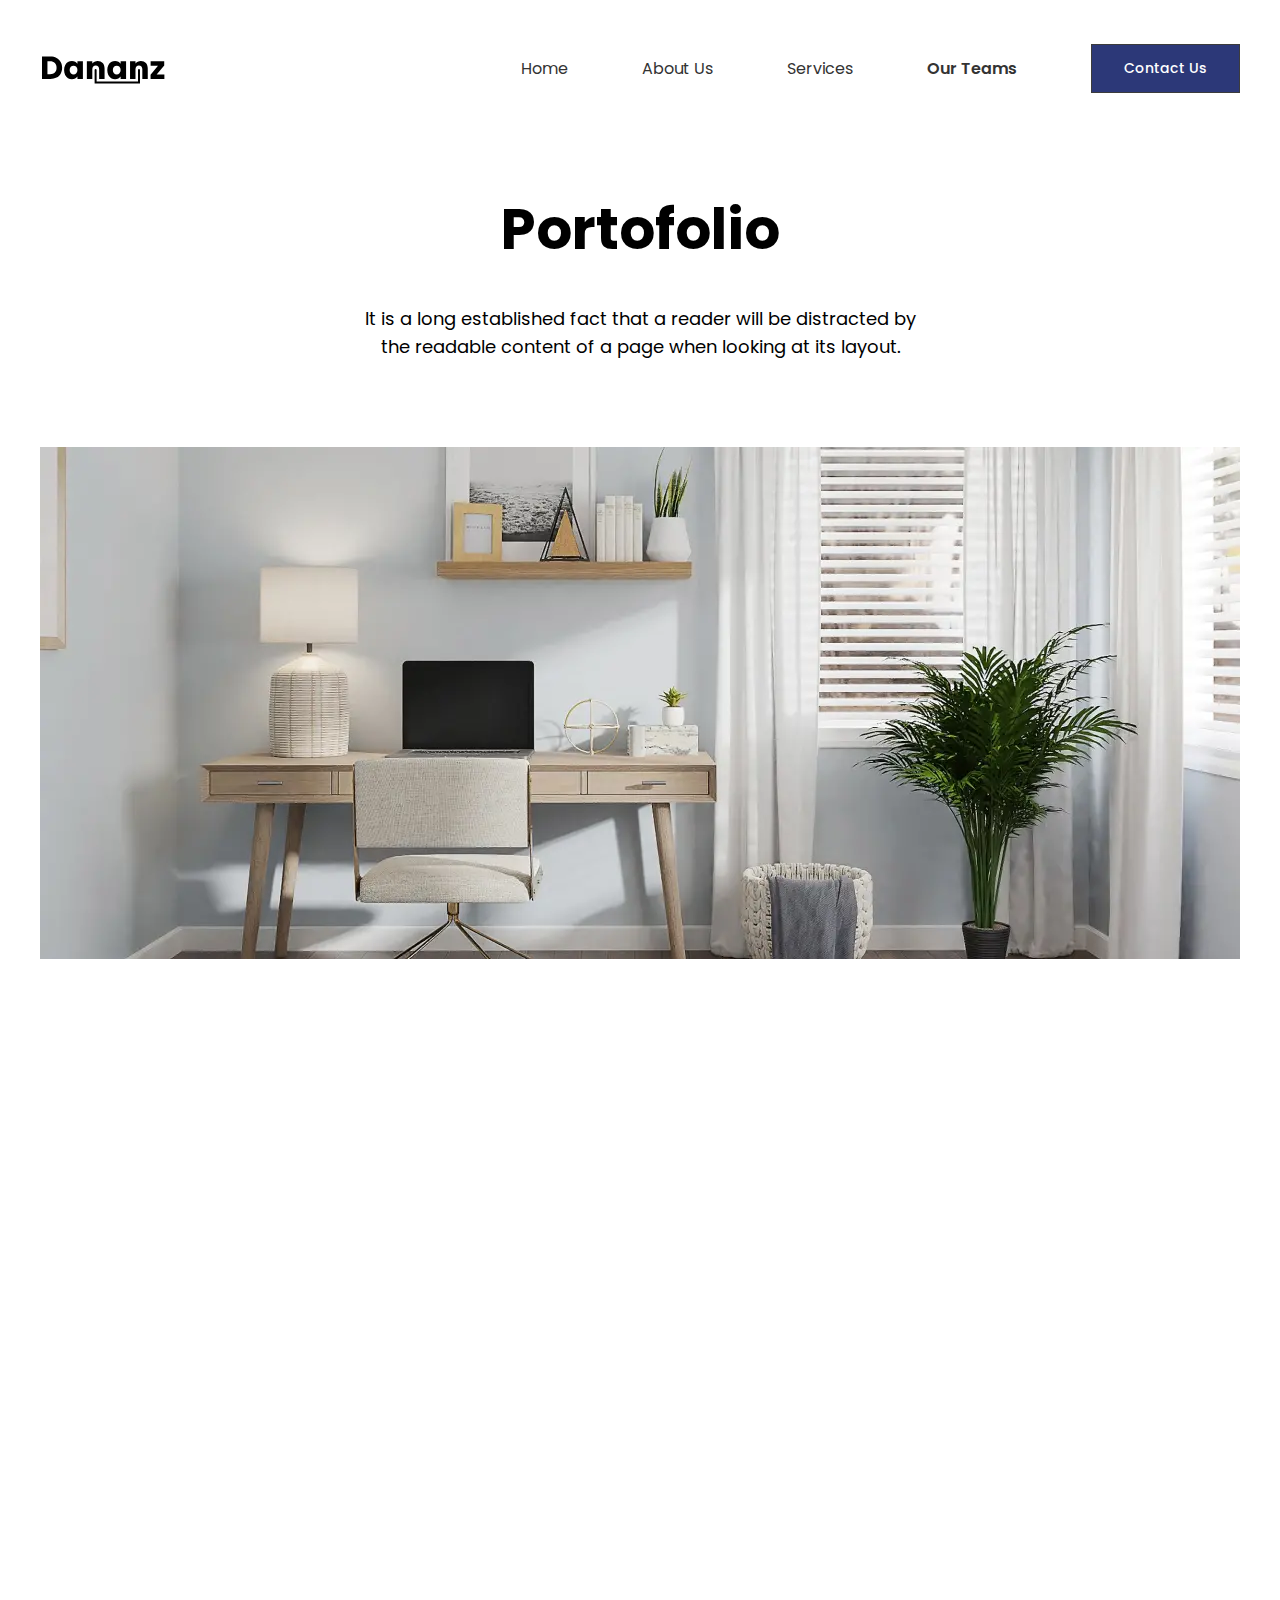
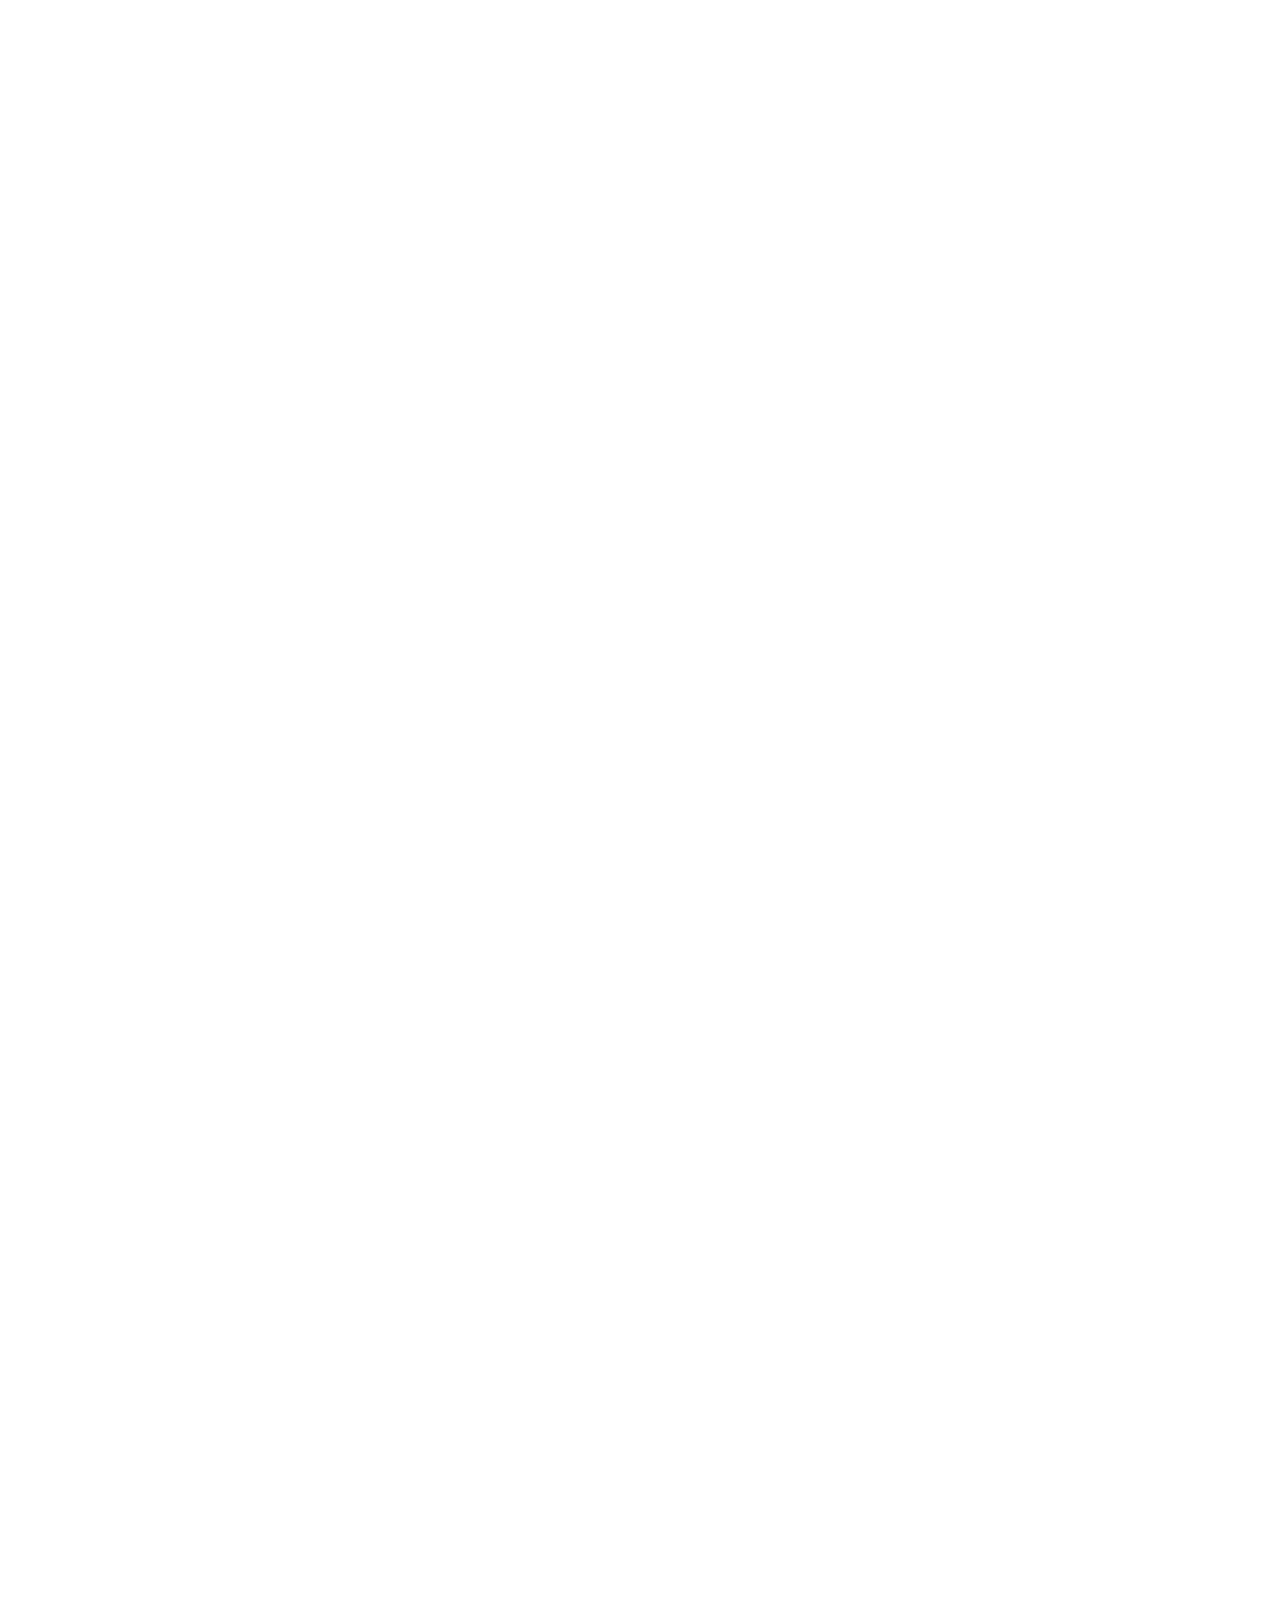
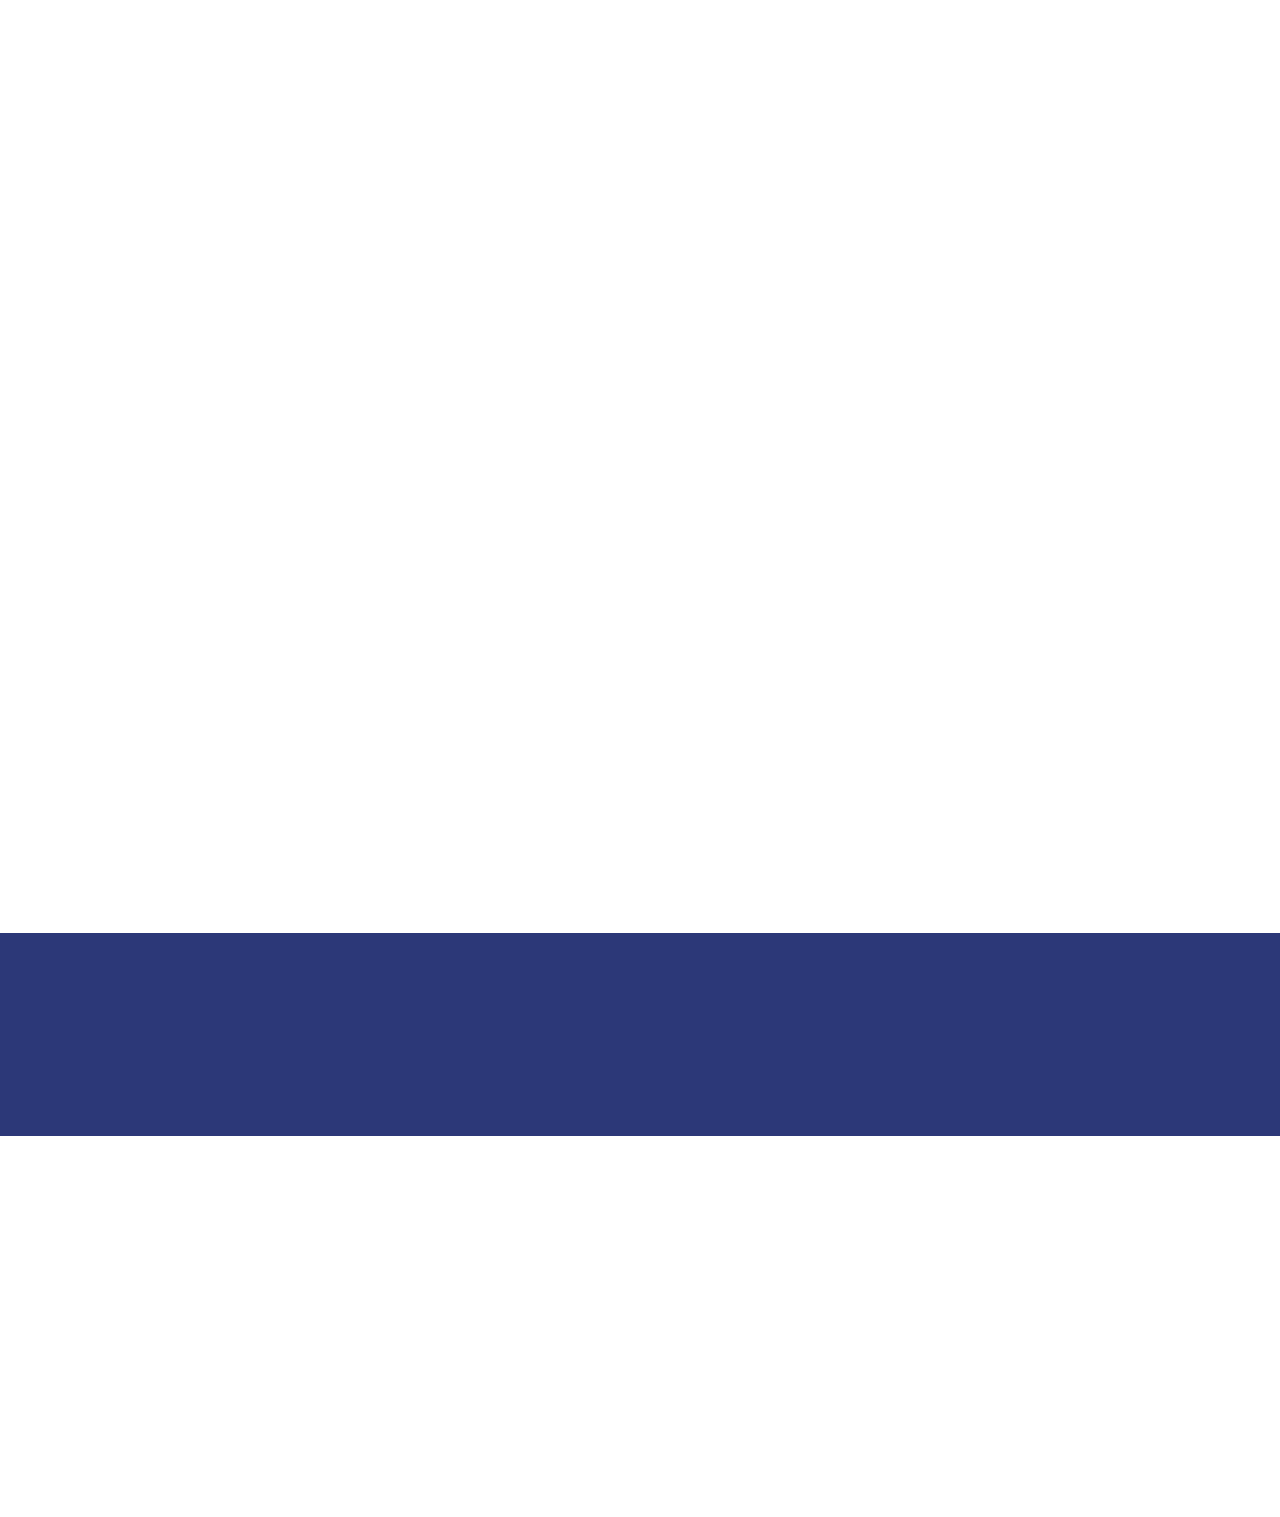
<file: portfolio.html>
<!DOCTYPE html>
<html lang="en">

<head>
	<title>Portfolio</title>
	<meta charset="UTF-8">
	<meta name="format-detection" content="telephone=no">
	<!-- <style>body{opacity: 0;}</style> -->
	<link rel="stylesheet" href="css/style.min.css?_v=20231017113825">
	<link rel="shortcut icon" href="favicon.ico">
	<!-- <meta name="robots" content="noindex, nofollow"> -->
	<meta name="viewport" content="width=device-width, initial-scale=1.0">
</head>

<body>
	<div class="wrapper">
		<header data-watch data-watch-threshold="0" data-watch-once class="header" data-scroll="130" data-scroll-show="200">
			<div class="header__container">
				<a class="header__logo" href="#">
					<img src="img/logo.svg" alt="">
				</a>
				<div class="header__menu menu">
					<nav class="menu__body">
						<ul class="menu__list">
							<li class="menu__item"><a href="" class="menu__link undefined">Home</a></li>
							<li class="menu__item"><a href="" class="menu__link undefined">About Us</a></li>
							<li class="menu__item"><a href="" class="menu__link undefined">Services</a></li>
							<li class="menu__item"><a href="" class="menu__link _active">Our Teams</a></li>
						</ul>
					</nav>
					<a data-da=".menu__body, 479.98,1" class="menu__button btn" href="#">Contact Us</a>
				</div>
				<button type="button" class="icon-menu"><span></span></button>
			</div>
		</header>
		<main class="page">
			<div class="portfolio">
				<section class="portfolio-top top-block">
					<div class="top-block__container">
						<div class="top-block__top">
							<h1 class="top-block__title title-page" data-watch data-watch-threshold="0" data-watch-root="top-block" data-watch-once>Portofolio</h1>
							<div class="top-block__subtitle" data-watch data-watch-threshold="0" data-watch-root="top-block" data-watch-once>It is a long established fact that a reader will be distracted by the readable content of a page when looking at its layout.</div>
						</div>
						<div class="top-block__image-ibg" data-watch data-watch-threshold="0" data-watch-root="top-block" data-watch-once>
							<picture><source srcset="img/portfolio/01.webp" type="image/webp"><img src="img/portfolio/01.jpg" alt=""></picture>
						</div>
					</div>
				</section>
				<section class="portfolio-work">
					<div class="portfolio-work__container">
						<div class="portfolio-work__label label-title">
							<div class="label-title__name" data-watch data-watch-threshold="0" data-watch-root="portfolio-work" data-watch-once>portfolio</div>
							<span class="label-title__line" data-watch data-watch-threshold="0" data-watch-root="portfolio-work" data-watch-once></span>
						</div>
						<div class="portfolio-work__body">
							<div class="portfolio-work__item item-block">
								<div class="item-block__image-ibg" data-watch data-watch-threshold="0" data-watch-root="item-block" data-watch-once>
									<picture><source srcset="img/portfolio/works/01.webp" type="image/webp"><img src="img/portfolio/works/01.jpg" alt=""></picture>
								</div>
								<div class="item-block__content content-item-block">
									<div class="content-item-block__info content-item-block__info_left" data-watch data-watch-threshold="0" data-watch-root="item-block" data-watch-once>
										<div class="content-item-block__image">
											<img src="img/about/photo.svg" alt="">
										</div>
										<div class="content-item-block__item">
											<div class="content-item-block__name">Arga Danaan</div>
											<div class="content-item-block__prof">CEO of Dananz</div>
										</div>
									</div>
									<div class="content-item-block__body content-item-block__body_left">
										<h3 class="content-item-block__title" data-watch data-watch-threshold="0" data-watch-root="item-block" data-watch-once>Minimalist Room</h3>
										<div class="content-item-block__text" data-watch data-watch-threshold="0" data-watch-root="item-block" data-watch-once>
											<p>Online learning with us does not interfere with your daily life. because learning can be done
												anytime and anywhere.</p>
										</div>
										<a class="content-item-block__link btn" href="#" data-watch data-watch-threshold="0" data-watch-root="item-block" data-watch-once>Learn More</a>
									</div>
								</div>
							</div>
							<div class="portfolio-work__item item-block item-block_reverse">
								<div class="item-block__image-ibg" data-watch data-watch-threshold="0" data-watch-root="item-block" data-watch-once>
									<picture><source srcset="img/portfolio/works/02.webp" type="image/webp"><img src="img/portfolio/works/02.jpg" alt=""></picture>
								</div>
								<div class="item-block__content content-item-block">
									<div class="content-item-block__info content-item-block__info_right" data-watch data-watch-threshold="0" data-watch-root="item-block" data-watch-once>
										<div class="content-item-block__image">
											<img src="img/about/photo.svg" alt="">
										</div>
										<div class="content-item-block__item">
											<div class="content-item-block__name">Arga Danaan</div>
											<div class="content-item-block__prof">CEO of Dananz</div>
										</div>
									</div>
									<div class="content-item-block__body content-item-block__body_right">
										<h3 class="content-item-block__title" data-watch data-watch-threshold="0" data-watch-root="item-block" data-watch-once>Vintage Room</h3>
										<div class="content-item-block__text" data-watch data-watch-threshold="0" data-watch-root="item-block" data-watch-once>
											<p>Online learning with us does not interfere with your daily life. because learning can be done
												anytime and anywhere.</p>
										</div>
										<a class="content-item-block__link btn" href="#" data-watch data-watch-threshold="0" data-watch-root="item-block" data-watch-once>Learn More</a>
									</div>
								</div>
							</div>
							<div class="portfolio-work__item item-block">
								<div class="item-block__image-ibg" data-watch data-watch-threshold="0" data-watch-root="item-block" data-watch-once>
									<picture><source srcset="img/portfolio/works/03.webp" type="image/webp"><img src="img/portfolio/works/03.jpg" alt=""></picture>
								</div>
								<div class="item-block__content content-item-block">
									<div class="content-item-block__info content-item-block__info_left" data-watch data-watch-threshold="0" data-watch-root="item-block" data-watch-once>
										<div class="content-item-block__image">
											<img src="img/about/photo.svg" alt="">
										</div>
										<div class="content-item-block__item">
											<div class="content-item-block__name">Arga Danaan</div>
											<div class="content-item-block__prof">CEO of Dananz</div>
										</div>
									</div>
									<div class="content-item-block__body content-item-block__body_left">
										<h3 class="content-item-block__title" data-watch data-watch-threshold="0" data-watch-root="item-block" data-watch-once>Minimalist Room</h3>
										<div class="content-item-block__text" data-watch data-watch-threshold="0" data-watch-root="item-block" data-watch-once>
											<p>Online learning with us does not interfere with your daily life. because learning can be done
												anytime and anywhere.</p>
										</div>
										<a class="content-item-block__link btn" href="#" data-watch data-watch-threshold="0" data-watch-root="item-block" data-watch-once>Learn More</a>
									</div>
								</div>
							</div>
							<div class="portfolio-work__item item-block item-block_reverse">
								<div class="item-block__image-ibg" data-watch data-watch-threshold="0" data-watch-root="item-block" data-watch-once>
									<picture><source srcset="img/portfolio/works/04.webp" type="image/webp"><img src="img/portfolio/works/04.jpg" alt=""></picture>
								</div>
								<div class="item-block__content content-item-block">
									<div class="content-item-block__info content-item-block__info_right" data-watch data-watch-threshold="0" data-watch-root="item-block" data-watch-once>
										<div class="content-item-block__image">
											<img src="img/about/photo.svg" alt="">
										</div>
										<div class="content-item-block__item">
											<div class="content-item-block__name">Arga Danaan</div>
											<div class="content-item-block__prof">CEO of Dananz</div>
										</div>
									</div>
									<div class="content-item-block__body content-item-block__body_right">
										<h3 class="content-item-block__title" data-watch data-watch-threshold="0" data-watch-root="item-block" data-watch-once>Vintage Room</h3>
										<div class="content-item-block__text" data-watch data-watch-threshold="0" data-watch-root="item-block" data-watch-once>
											<p>Online learning with us does not interfere with your daily life. because learning can be done anytime and anywhere.</p>
										</div>
										<a class="content-item-block__link btn" href="#" data-watch data-watch-threshold="0" data-watch-root="item-block" data-watch-once>Learn More</a>
									</div>
								</div>
							</div>
						</div>
					</div>
				</section>
				<section class="about-service">
					<div class="about-service__container">
						<div class="about-service__label label-title">
							<div class="label-title__name" data-watch data-watch-threshold="0" data-watch-root="about-service" data-watch-once>SERVICE</div>
							<span class="label-title__line" data-watch data-watch-threshold="0" data-watch-root="about-service" data-watch-once></span>
						</div>
						<div class="about-service__top top-about-service">
							<div class="top-about-service__title title" data-watch data-watch-threshold="0" data-watch-root="top-about-service" data-watch-once>Why Choose Us</div>
							<div class="top-about-service__sub-title" data-watch data-watch-threshold="0" data-watch-root="top-about-service" data-watch-once>Customize your interior design into a dream place with the best designers and quality furniture. We try our best to fulfill your expectations.</div>
						</div>
						<div class="about-service__body">
							<div class="about-service__items items-about-service" data-watch data-watch-threshold="0" data-watch-root="top-about-service" data-watch-once>
								<div class="items-about-service__photo"></div>
								<div class="items-about-service__name">High Quality</div>
								<div class="items-about-service__text">
									<p>Customize your interior design into a dream place with the best designers and quality furniture. We try our best to fulfill your expectations.</p>
								</div>
							</div>
							<div class="about-service__items items-about-service" data-watch data-watch-threshold="0" data-watch-root="top-about-service" data-watch-once>
								<div class="items-about-service__photo"></div>
								<div class="items-about-service__name">Professional Designer</div>
								<div class="items-about-service__text">
									<p>Customize your interior design into a dream place with the best designers and quality furniture. We try our best to fulfill your expectations.</p>
								</div>
							</div>
							<div class="about-service__items items-about-service" data-watch data-watch-threshold="0" data-watch-root="top-about-service" data-watch-once>
								<div class="items-about-service__photo"></div>
								<div class="items-about-service__name">The Best Services</div>
								<div class="items-about-service__text">
									<p>Customize your interior design into a dream place with the best designers and quality furniture. We try our best to fulfill your expectations.</p>
								</div>
							</div>
						</div>
					</div>
				</section>
				<section class="page__banner banner-page">
					<div class="banner-page__container">
						<div class="banner-page__body">
							<h2 class="banner-page__title title" data-watch data-watch-threshold="0" data-watch-root="banner-page" data-watch-once>let's discuss making your interior like a dream place!</h2>
							<div class="banner-page__content">
								<div class="banner-page__text" data-watch data-watch-threshold="0" data-watch-root="banner-page" data-watch-once>
									<p>Contact us below to work together to build your amazing interior</p>
								</div>
								<a class="banner-page__link btn btn_white" href="#" data-watch data-watch-threshold="0" data-watch-root="banner-page" data-watch-once>Contact Us</a>
							</div>
						</div>
					</div>
				</section>
			</div>
		</main>
		<footer class="footer">
			<div class="footer__container">
				<div class="footer__body">
					<div class="footer__main">
						<a class="footer__logo" href="#" data-watch data-watch-threshold="0" data-watch-root="footer__main" data-watch-once>
							<img src="img/logo.svg" alt="">
						</a>
						<h3 class="footer__title title" data-watch data-watch-threshold="0" data-watch-root="footer__main" data-watch-once>One of the best furniture agency.</h3>
					</div>
					<div class="footer__right">
						<div class="footer__subscribe subscribe-footer">
							<form class="subscribe-footer__form" action="#">
								<div class="subscribe-footer__label" data-watch data-watch-threshold="0" data-watch-root="footer__right" data-watch-once>Enter your email to get the laterst news</div>
								<div class="subscribe-footer__item" data-watch data-watch-threshold="0" data-watch-root="footer__right" data-watch-once>
									<input autocomplete="off" type="text" data-required="email" name="form[]" data-error="Ошибка" placeholder="Email Address" class="subscribe-footer__input">
									<button type="submit" class="subscribe-footer__button _icon-arrow-right"></button>
								</div>
							</form>
						</div>
						<div class="footer__socials socials-footer">
							<div class="socials-footer__label" data-watch data-watch-threshold="0" data-watch-root="socials-footer" data-watch-once>Follow us On</div>
							<div class="socials-footer__icons" data-watch data-watch-threshold="0" data-watch-root="socials-footer" data-watch-once>
								<a class="socials-footer__icon _icon-facebook" href="#"></a>
								<a class="socials-footer__icon _icon-instagram" href="#"></a>
								<a class="socials-footer__icon _icon-tiktok" href="#"></a>
								<a class="socials-footer__icon _icon-youtube" href="#"></a>
							</div>
						</div>
					</div>
				</div>
			</div>
		</footer>
	</div>
	<script src="js/app.min.js?_v=20231017113825"></script>
</body>

</html>
</file>
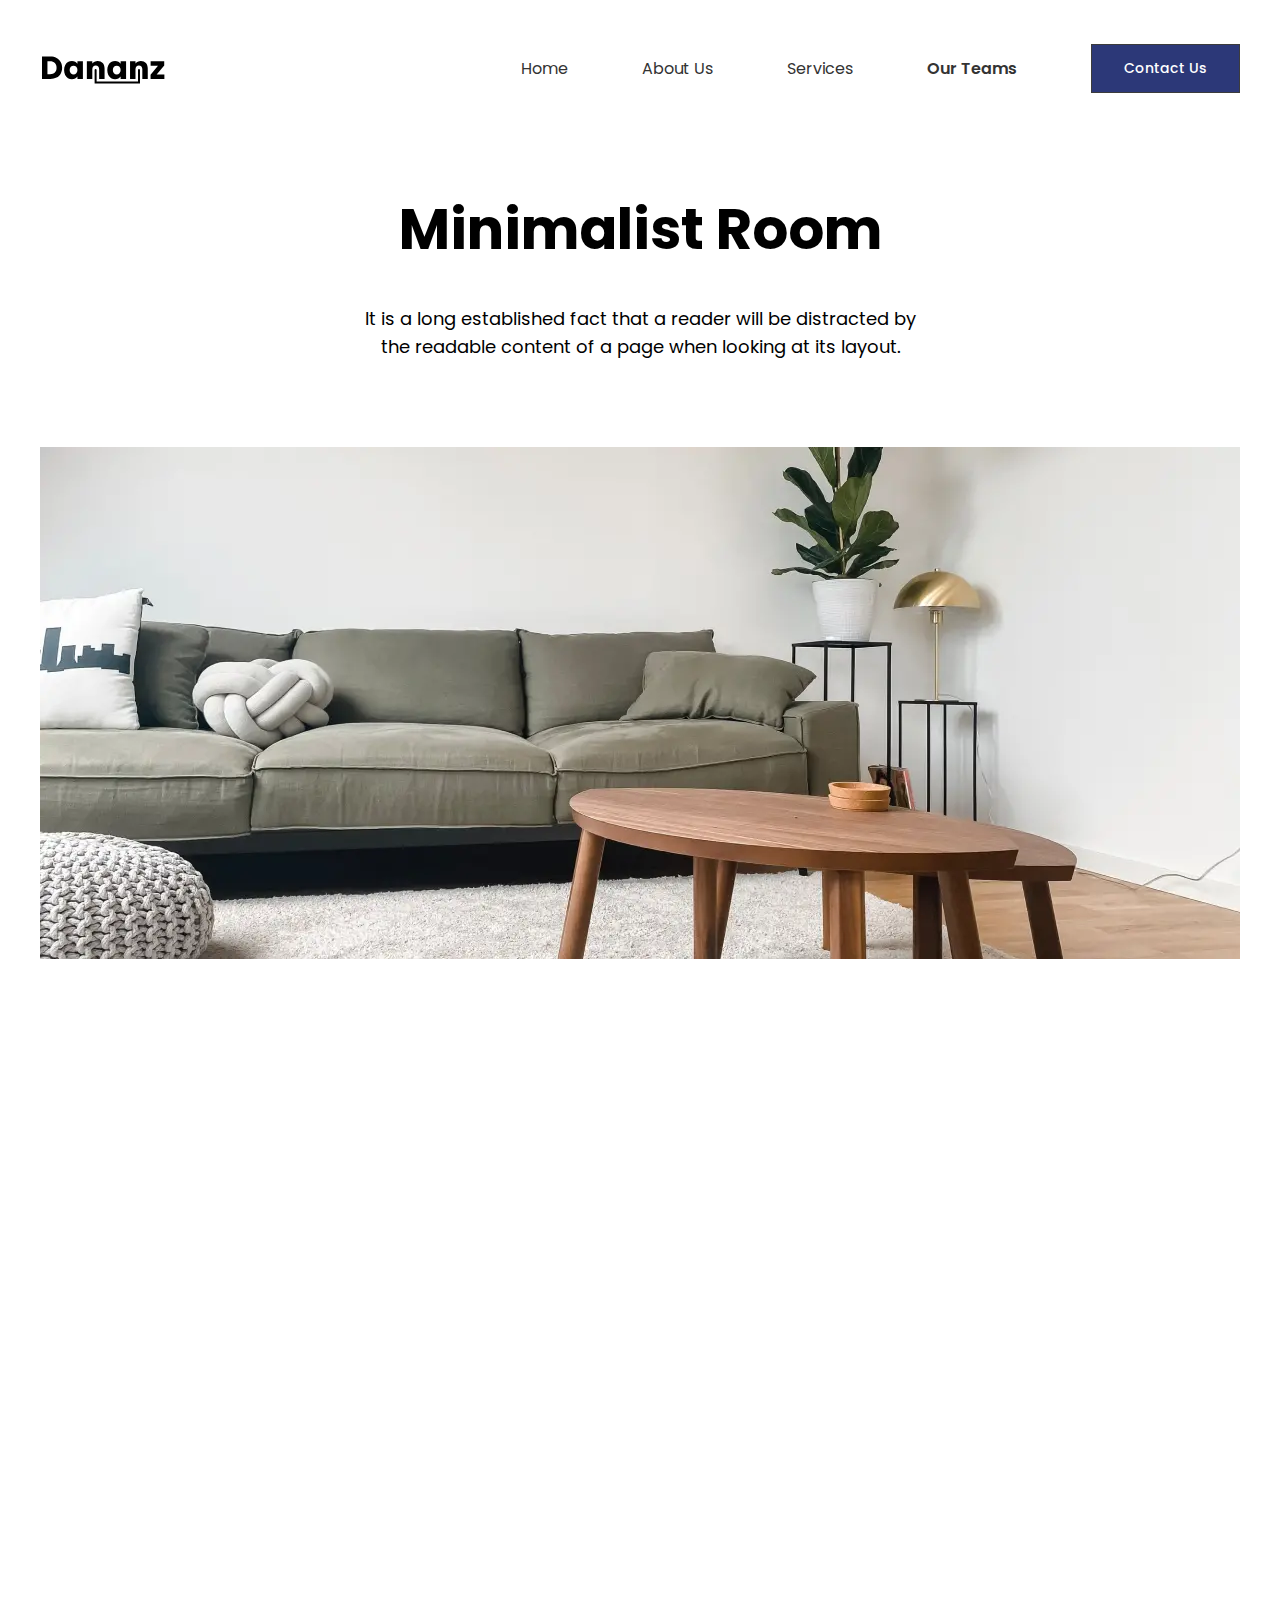
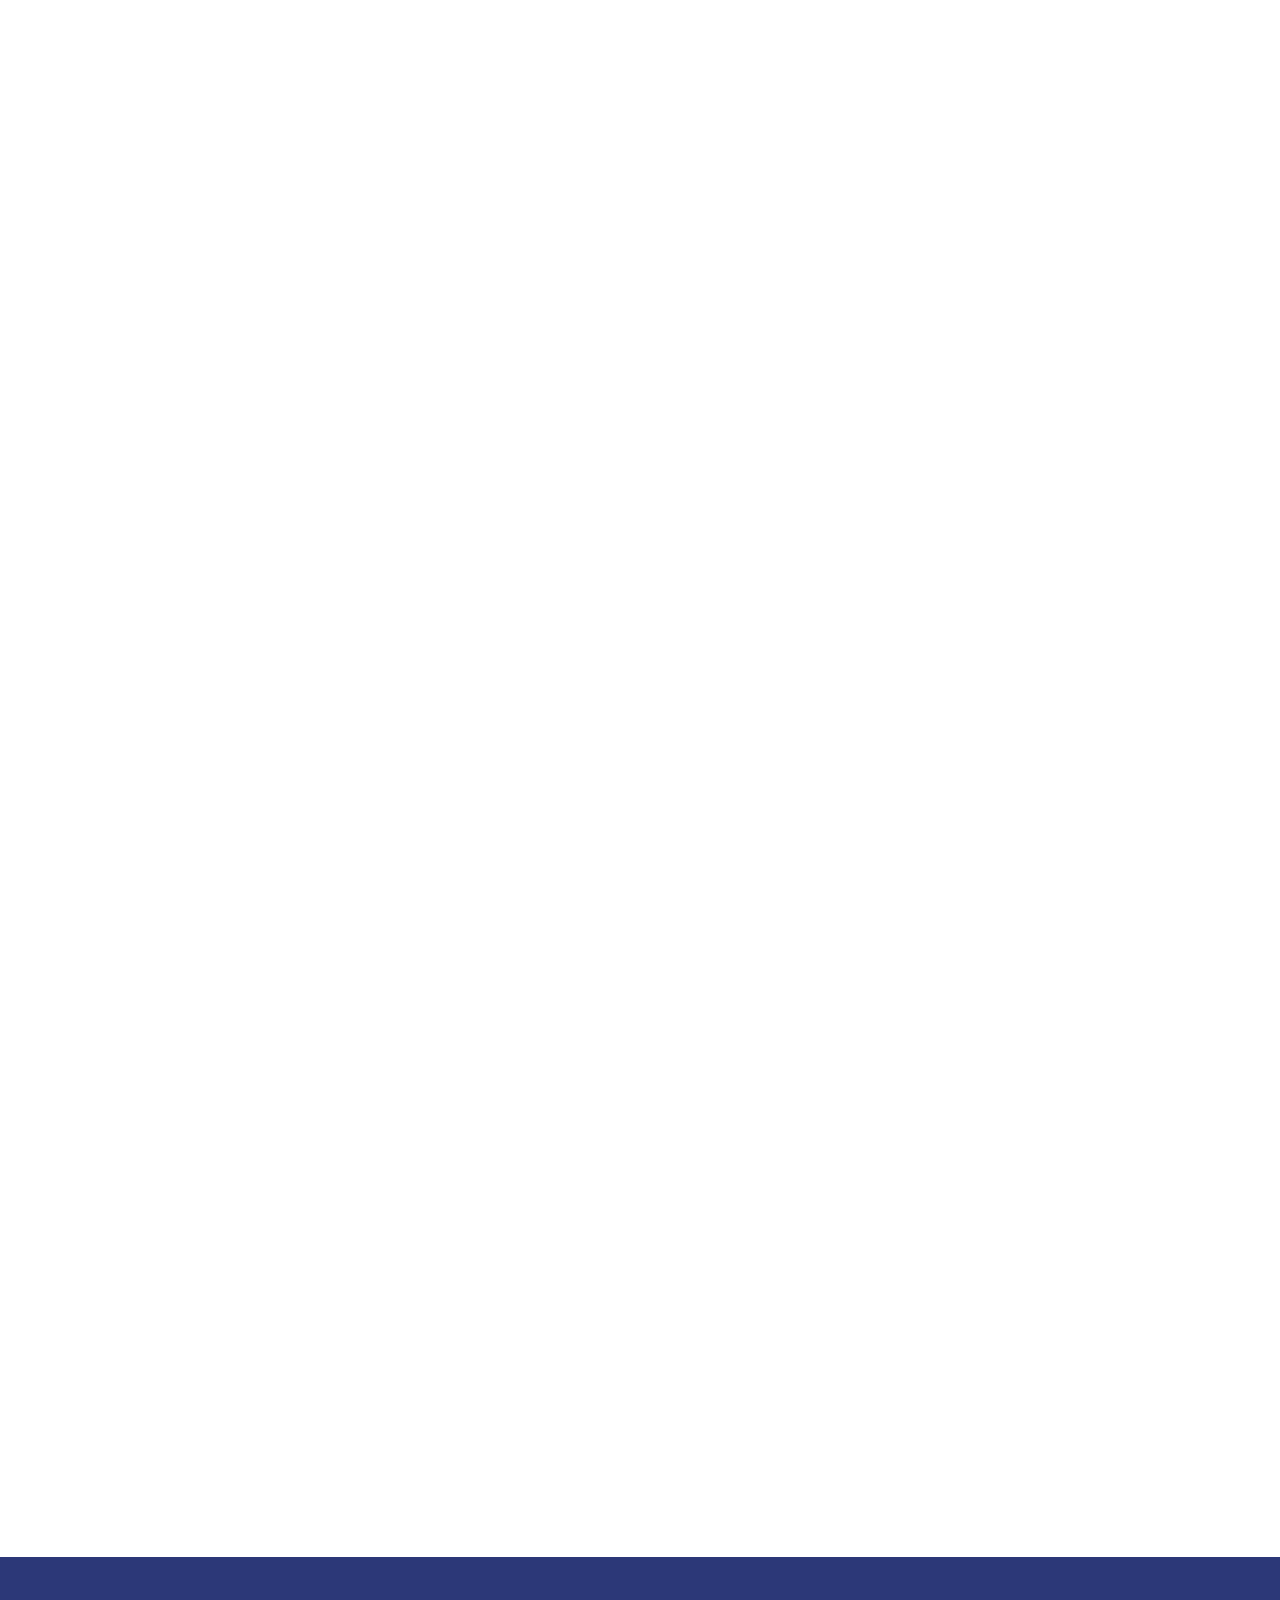
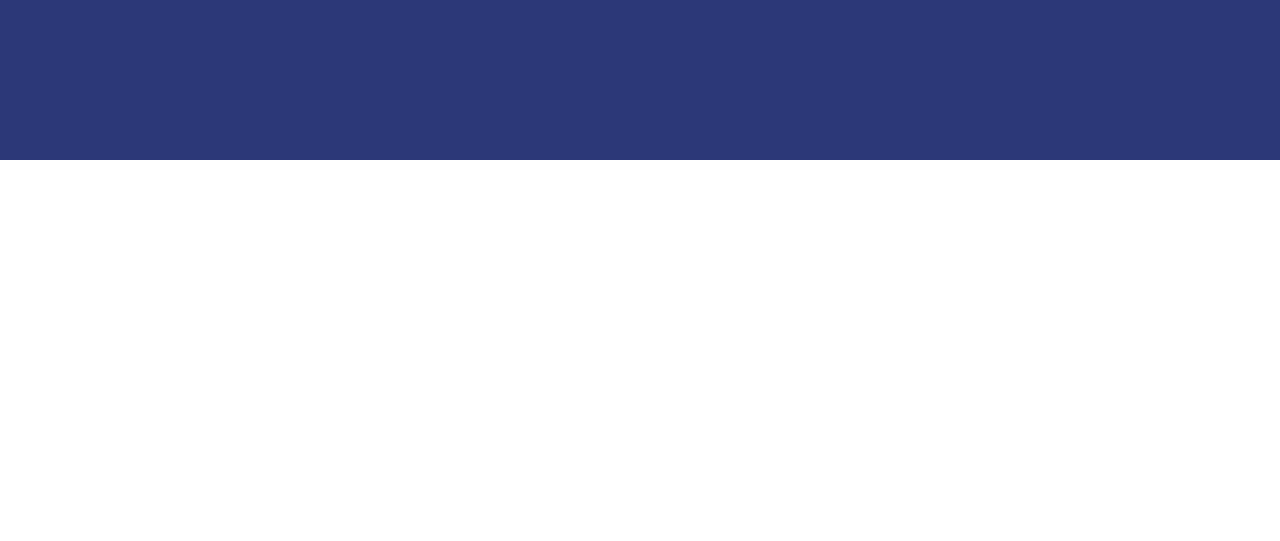
<file: room.html>
<!DOCTYPE html>
<html lang="en">

<head>
	<title>Portfolio</title>
	<meta charset="UTF-8">
	<meta name="format-detection" content="telephone=no">
	<!-- <style>body{opacity: 0;}</style> -->
	<link rel="stylesheet" href="css/style.min.css?_v=20231017113825">
	<link rel="shortcut icon" href="favicon.ico">
	<!-- <meta name="robots" content="noindex, nofollow"> -->
	<meta name="viewport" content="width=device-width, initial-scale=1.0">
</head>

<body>
	<div class="wrapper">
		<header data-watch data-watch-threshold="0" data-watch-once class="header" data-scroll="130" data-scroll-show="200">
			<div class="header__container">
				<a class="header__logo" href="#">
					<img src="img/logo.svg" alt="">
				</a>
				<div class="header__menu menu">
					<nav class="menu__body">
						<ul class="menu__list">
							<li class="menu__item"><a href="" class="menu__link undefined">Home</a></li>
							<li class="menu__item"><a href="" class="menu__link undefined">About Us</a></li>
							<li class="menu__item"><a href="" class="menu__link undefined">Services</a></li>
							<li class="menu__item"><a href="" class="menu__link _active">Our Teams</a></li>
						</ul>
					</nav>
					<a data-da=".menu__body, 479.98,1" class="menu__button btn" href="#">Contact Us</a>
				</div>
				<button type="button" class="icon-menu"><span></span></button>
			</div>
		</header>
		<main class="page">
			<div class="room">
				<section class="room-top top-block">
					<div class="top-block__container">
						<div class="top-block__top">
							<h1 class="top-block__title title-page" data-watch data-watch-threshold="0" data-watch-root="top-block" data-watch-once>Minimalist Room</h1>
							<div class="top-block__subtitle" data-watch data-watch-threshold="0" data-watch-root="top-block" data-watch-once>It is a long established fact that a reader will be distracted by the
								readable content of a page when looking at its layout.</div>
						</div>
						<div class="top-block__image-ibg" data-watch data-watch-threshold="0" data-watch-root="top-block" data-watch-once>
							<picture><source srcset="img/room/01.webp" type="image/webp"><img src="img/room/01.jpg" alt=""></picture>
						</div>
					</div>
				</section>
				<section class="room-services">
					<div class="room-services__container">
						<div class="room-services__body">
							<div class="room-services__item" data-watch data-watch-threshold="0" data-watch-root="room-services__item" data-watch-once>
								<h3 class="room-services__title" data-watch data-watch-threshold="0" data-watch-root="room-services__item" data-watch-once>Project Overview</h3>
								<div class="room-services__text" data-watch data-watch-threshold="0" data-watch-root="room-services__item" data-watch-once>
									<p>Online learning with us does not interfere with your daily life. because learning can be done
										anytime and anywhere. Online learning with us does not interfere with your daily life. because
										learning can be done anytime and anywhere. Online learning with us does not interfere with your
										daily life. because learning can be done anytime and anywhere. </p>
								</div>
								<div class="room-services__bottom" data-watch data-watch-threshold="0" data-watch-root="room-services__item" data-watch-once>
									<div class="room-services__date">July 22 - 2022</div>
									<a class="room-services__category" href="#">Interior Design - Furnitur</a>
								</div>
							</div>
							<div class="room-services__item" data-watch data-watch-threshold="0" data-watch-root="room-services__item" data-watch-once>
								<h3 class="room-services__title" data-watch data-watch-threshold="0" data-watch-root="room-services__item" data-watch-once>Project Overview</h3>
								<div class="room-services__text" data-watch data-watch-threshold="0" data-watch-root="room-services__item" data-watch-once>
									<p>Online learning with us does not interfere with your daily life. because learning can be done
										anytime and anywhere. Online learning with us does not interfere with your daily life. because
										learning can be done anytime and anywhere.</p>
									<p>Online learning with us does not interfere with your daily life. because learning can be done
										anytime and anywhere. Online learning with us does not interfere with your daily life. because
										learning can be done anytime and anywhere.</p>
								</div>
							</div>
						</div>
					</div>
				</section>
				<section class="room-gallery">
					<div class="room-gallery__container">
						<div data-gallery class="room-gallery__body">
							<div class="room-gallery__item" data-src="img/room/gallery/01.jpg" data-watch data-watch-threshold="0" data-watch-root="room-gallery__item" data-watch-once>
								<a class="room-gallery__image-ibg" href="">
									<picture><source srcset="img/room/gallery/01.webp" type="image/webp"><img src="img/room/gallery/01.jpg" alt=""></picture>
								</a>
							</div>
							<div class="room-gallery__item" data-src="img/room/gallery/02.jpg" data-watch data-watch-threshold="0" data-watch-root="room-gallery__item" data-watch-once>
								<a class="room-gallery__image-ibg" href="">
									<picture><source srcset="img/room/gallery/02.webp" type="image/webp"><img src="img/room/gallery/02.jpg" alt=""></picture>
								</a>
							</div>
							<div class="room-gallery__item room-gallery__item_big" data-src="img/room/gallery/03.jpg" data-watch data-watch-threshold="0" data-watch-root="room-gallery__item" data-watch-once>
								<a class="room-gallery__image-ibg room-gallery__image-ibg_big" href="">
									<picture><source srcset="img/room/gallery/03.webp" type="image/webp"><img src="img/room/gallery/03.jpg" alt=""></picture>
								</a>
							</div>
							<div class="room-gallery__item" data-src="img/room/gallery/04.jpg" data-watch data-watch-threshold="0" data-watch-root="room-gallery__item" data-watch-once>
								<a class="room-gallery__image-ibg" href="">
									<picture><source srcset="img/room/gallery/04.webp" type="image/webp"><img src="img/room/gallery/04.jpg" alt=""></picture>
								</a>
							</div>
							<div class="room-gallery__item" data-src="img/room/gallery/05.jpg" data-watch data-watch-threshold="0" data-watch-root="room-gallery__item" data-watch-once>
								<a class="room-gallery__image-ibg" href="">
									<picture><source srcset="img/room/gallery/05.webp" type="image/webp"><img src="img/room/gallery/05.jpg" alt=""></picture>
								</a>
							</div>
						</div>
					</div>
				</section>
				<section class="page__banner banner-page">
					<div class="banner-page__container">
						<div class="banner-page__body">
							<h2 class="banner-page__title title" data-watch data-watch-threshold="0" data-watch-root="banner-page" data-watch-once>let's discuss making your interior like a dream place!</h2>
							<div class="banner-page__content">
								<div class="banner-page__text" data-watch data-watch-threshold="0" data-watch-root="banner-page" data-watch-once>
									<p>Contact us below to work together to build your amazing interior</p>
								</div>
								<a class="banner-page__link btn btn_white" href="#" data-watch data-watch-threshold="0" data-watch-root="banner-page" data-watch-once>Contact Us</a>
							</div>
						</div>
					</div>
				</section>
			</div>
		</main>
		<footer class="footer">
			<div class="footer__container">
				<div class="footer__body">
					<div class="footer__main">
						<a class="footer__logo" href="#" data-watch data-watch-threshold="0" data-watch-root="footer__main" data-watch-once>
							<img src="img/logo.svg" alt="">
						</a>
						<h3 class="footer__title title" data-watch data-watch-threshold="0" data-watch-root="footer__main" data-watch-once>One of the best furniture agency.</h3>
					</div>
					<div class="footer__right">
						<div class="footer__subscribe subscribe-footer">
							<form class="subscribe-footer__form" action="#">
								<div class="subscribe-footer__label" data-watch data-watch-threshold="0" data-watch-root="footer__right" data-watch-once>Enter your email to get the laterst news</div>
								<div class="subscribe-footer__item" data-watch data-watch-threshold="0" data-watch-root="footer__right" data-watch-once>
									<input autocomplete="off" type="text" data-required="email" name="form[]" data-error="Ошибка" placeholder="Email Address" class="subscribe-footer__input">
									<button type="submit" class="subscribe-footer__button _icon-arrow-right"></button>
								</div>
							</form>
						</div>
						<div class="footer__socials socials-footer">
							<div class="socials-footer__label" data-watch data-watch-threshold="0" data-watch-root="socials-footer" data-watch-once>Follow us On</div>
							<div class="socials-footer__icons" data-watch data-watch-threshold="0" data-watch-root="socials-footer" data-watch-once>
								<a class="socials-footer__icon _icon-facebook" href="#"></a>
								<a class="socials-footer__icon _icon-instagram" href="#"></a>
								<a class="socials-footer__icon _icon-tiktok" href="#"></a>
								<a class="socials-footer__icon _icon-youtube" href="#"></a>
							</div>
						</div>
					</div>
				</div>
			</div>
		</footer>
	</div>
	<script src="js/app.min.js?_v=20231017113825"></script>
</body>

</html>
</file>
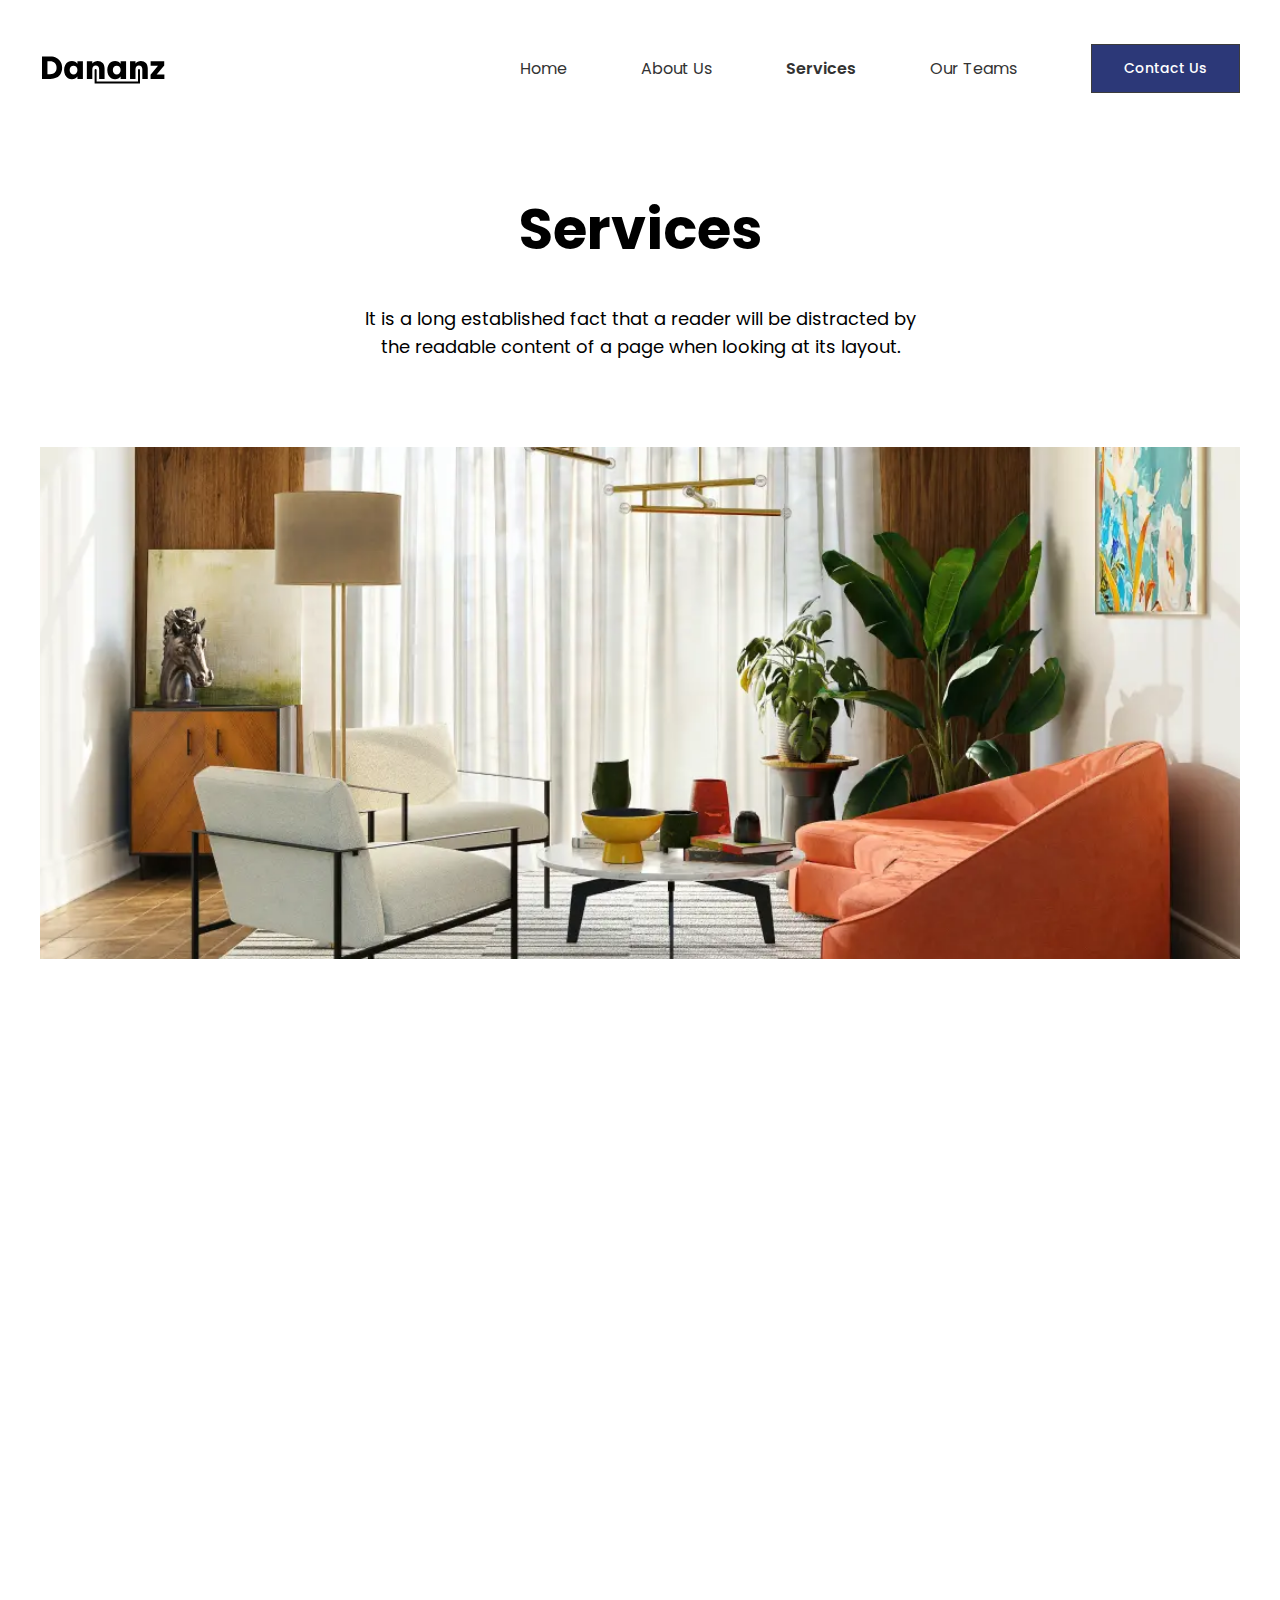
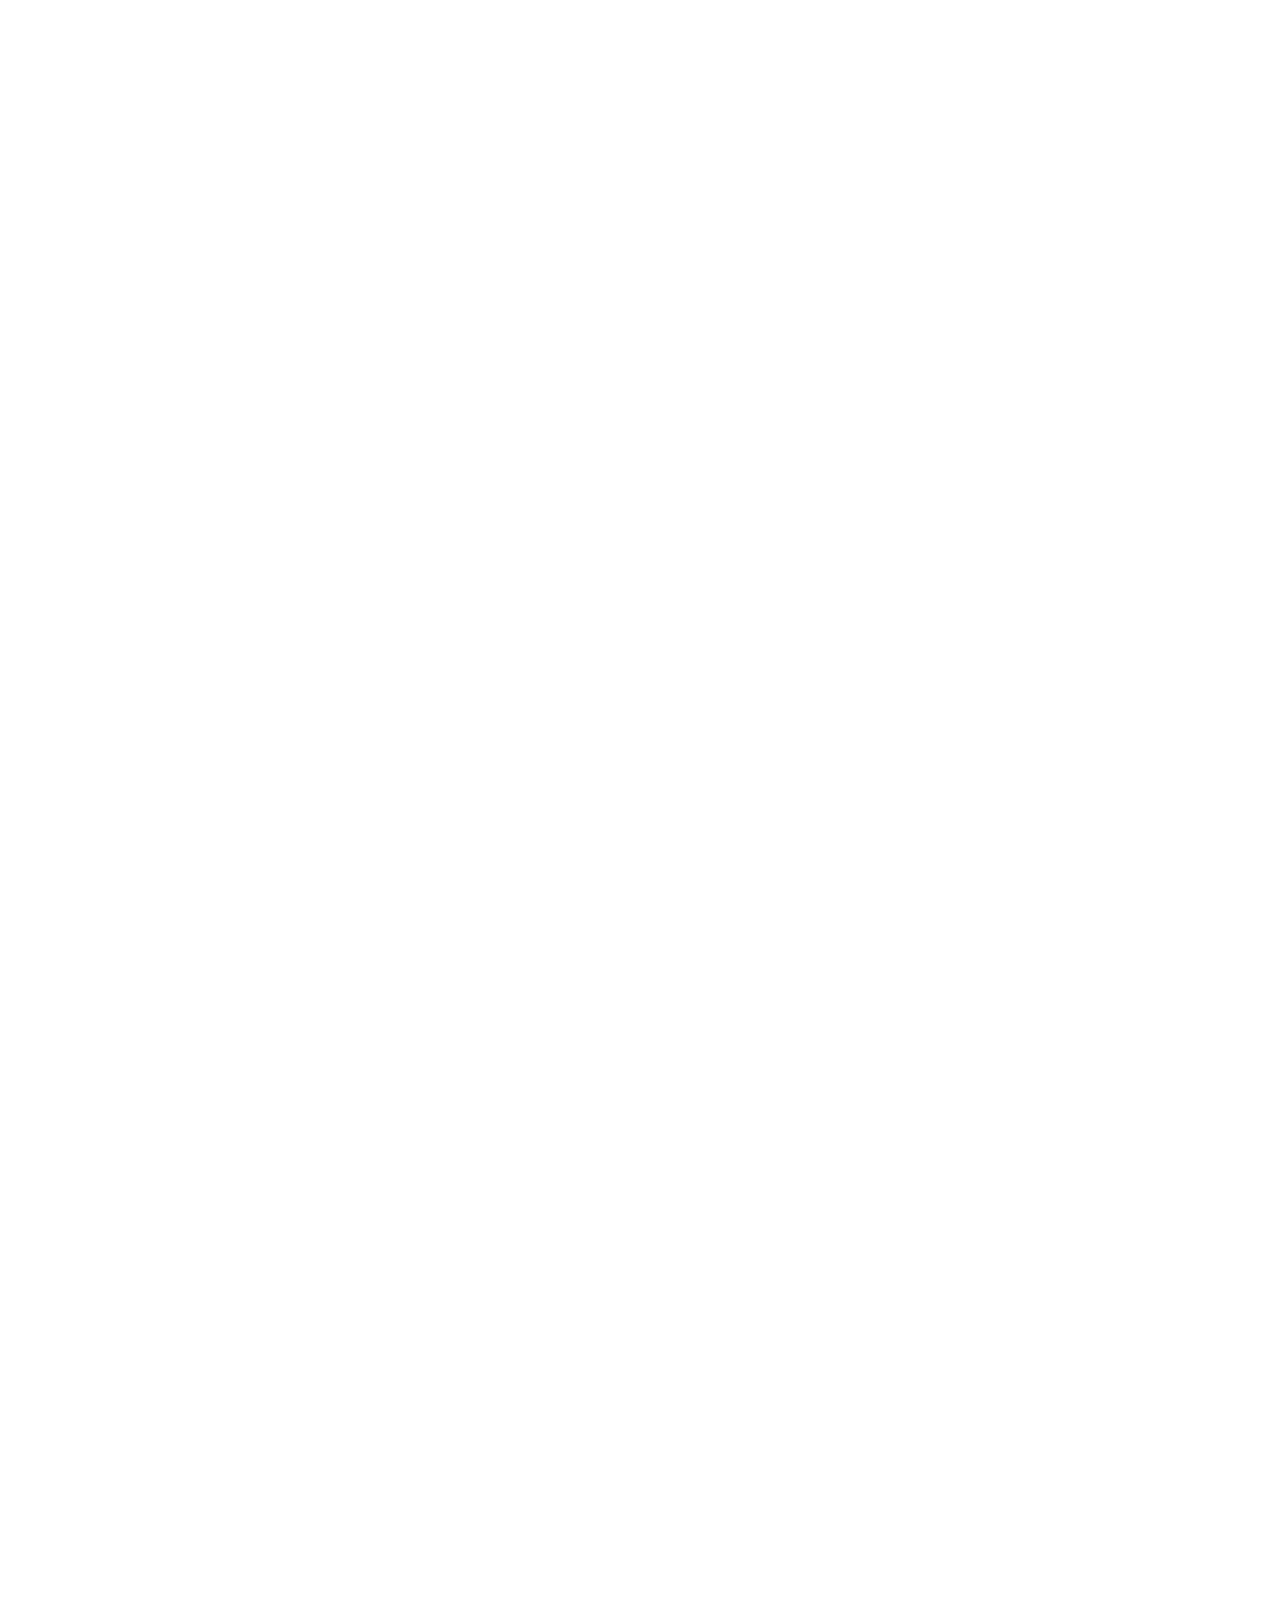
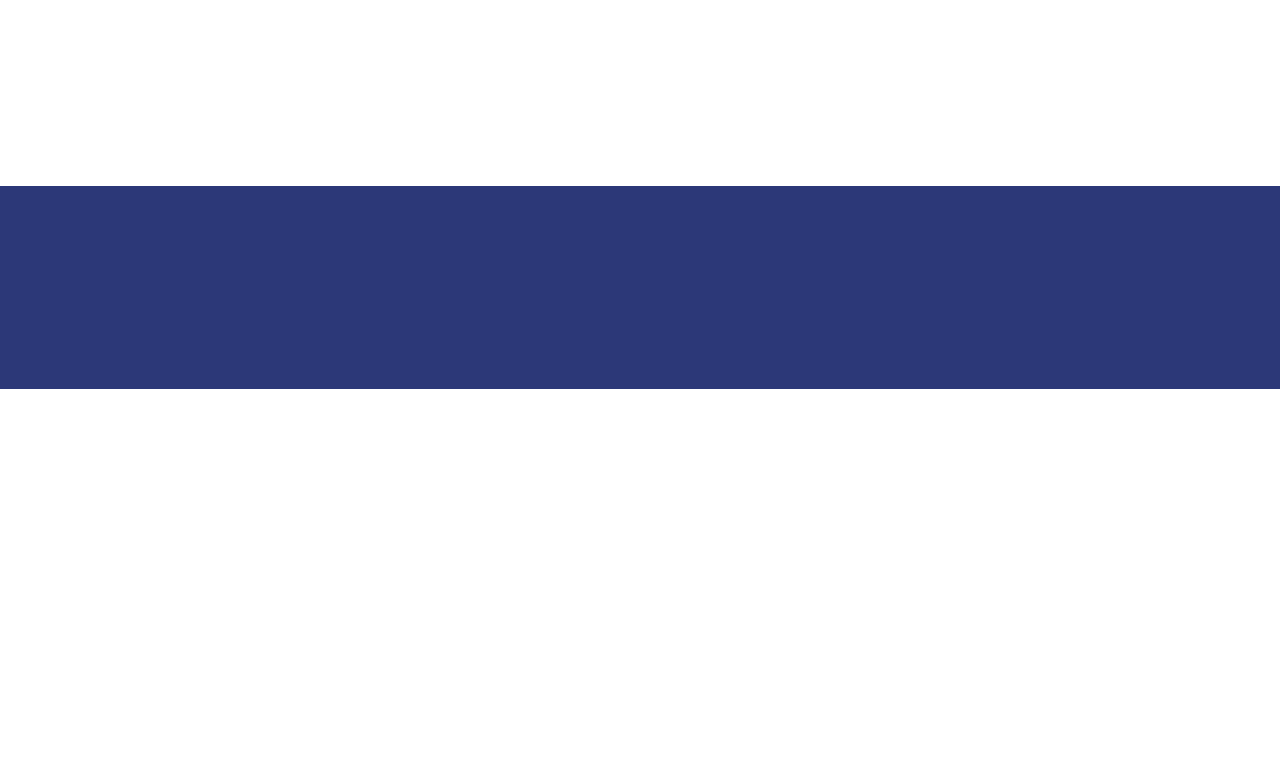
<file: service.html>
<!DOCTYPE html>
<html lang="en">

<head>
	<title>Service</title>
	<meta charset="UTF-8">
	<meta name="format-detection" content="telephone=no">
	<!-- <style>body{opacity: 0;}</style> -->
	<link rel="stylesheet" href="css/style.min.css?_v=20231017113825">
	<link rel="shortcut icon" href="favicon.ico">
	<!-- <meta name="robots" content="noindex, nofollow"> -->
	<meta name="viewport" content="width=device-width, initial-scale=1.0">
</head>

<body>
	<div class="wrapper">
		<header data-watch data-watch-threshold="0" data-watch-once class="header" data-scroll="130" data-scroll-show="200">
			<div class="header__container">
				<a class="header__logo" href="#">
					<img src="img/logo.svg" alt="">
				</a>
				<div class="header__menu menu">
					<nav class="menu__body">
						<ul class="menu__list">
							<li class="menu__item"><a href="" class="menu__link undefined">Home</a></li>
							<li class="menu__item"><a href="" class="menu__link undefined">About Us</a></li>
							<li class="menu__item"><a href="" class="menu__link _active">Services</a></li>
							<li class="menu__item"><a href="" class="menu__link undefined">Our Teams</a></li>
						</ul>
					</nav>
					<a data-da=".menu__body, 479.98,1" class="menu__button btn" href="#">Contact Us</a>
				</div>
				<button type="button" class="icon-menu"><span></span></button>
			</div>
		</header>
		<main class="page">
			<div class="service">
				<section class="service-top top-block">
					<div class="top-block__container">
						<div class="top-block__top">
							<h1 class="top-block__title title-page" data-watch data-watch-threshold="0" data-watch-root="top-block" data-watch-once>Services</h1>
							<div class="top-block__subtitle" data-watch data-watch-threshold="0" data-watch-root="top-block" data-watch-once>It is a long established fact that a reader will be distracted by the readable content of a page when looking at its layout.</div>
						</div>
						<div class="top-block__image-ibg" data-watch data-watch-threshold="0" data-watch-root="top-block" data-watch-once>
							<picture><source srcset="img/services/01.webp" type="image/webp"><img src="img/services/01.jpg" alt=""></picture>
						</div>
					</div>
				</section>
				<section class="service-achievement">
					<div class="service-achievement__container">
						<div class="service-achievement__label label-title">
							<div class="label-title__name" data-watch data-watch-threshold="0" data-watch-root="service-achievement" data-watch-once>ACHIEVEMENT</div>
							<span class="label-title__line" data-watch data-watch-threshold="0" data-watch-root="service-achievement" data-watch-once></span>
						</div>
						<div class="service-achievement__body">
							<div class="service-achievement__item item-service-achievement" data-watch data-watch-threshold="0" data-watch-root="service-achievement__body" data-watch-once>
								<div class="item-service-achievement__image-ibg">
									<picture><source srcset="img/services/achievement/01.webp" type="image/webp"><img src="img/services/achievement/01.jpg" alt=""></picture>
								</div>
								<div class="item-service-achievement__body">
									<h3 class="item-service-achievement__title">Interior design</h3>
									<div class="item-service-achievement__text">Customize your interior design into a dream place with the best designers and quality furniture. We try our best to fulfill your expectations.</div>
								</div>
							</div>
							<div class="service-achievement__item item-service-achievement" data-watch data-watch-threshold="0" data-watch-root="service-achievement__body" data-watch-once>
								<div class="item-service-achievement__image-ibg">
									<picture><source srcset="img/services/achievement/02.webp" type="image/webp"><img src="img/services/achievement/02.jpg" alt=""></picture>
								</div>
								<div class="item-service-achievement__body">
									<h3 class="item-service-achievement__title">Consultant</h3>
									<div class="item-service-achievement__text">Customize your interior design into a dream place with the best designers and quality furniture. We try our best to fulfill your expectations.</div>
								</div>
							</div>
							<div class="service-achievement__item item-service-achievement" data-watch data-watch-threshold="0" data-watch-root="service-achievement__body" data-watch-once>
								<div class="item-service-achievement__image-ibg">
									<picture><source srcset="img/services/achievement/03.webp" type="image/webp"><img src="img/services/achievement/03.jpg" alt=""></picture>
								</div>
								<div class="item-service-achievement__body">
									<h3 class="item-service-achievement__title">construction consultant</h3>
									<div class="item-service-achievement__text">Customize your interior design into a dream place with the best designers and quality furniture. We try our best to fulfill your expectations.</div>
								</div>
							</div>
						</div>
					</div>
				</section>
				<section class="page__product product-page product-page_service">
					<div class="product-page__container">
						<div class="product-page__label label-title">
							<div class="label-title__name" data-watch data-watch-threshold="0" data-watch-root="product-page_service" data-watch-once>PRODUCT</div>
							<span class="label-title__line" data-watch data-watch-threshold="0" data-watch-root="product-page_service" data-watch-once></span>
						</div>
						<div class="product-page__top">
							<h2 class="product-page__title title" data-watch data-watch-threshold="0" data-watch-root="product-page__top" data-watch-once>Choose your product themes.</h2>
							<div class="product-page__text" data-watch data-watch-threshold="0" data-watch-root="product-page__top" data-watch-once>Find the theme you want. If our choice of theme is not what you want, you can customize it as you want.</div>
						</div>
						<div class="product-page__body">
							<ul class="product-page__list">
								<li class="product-page__item" data-watch data-watch-threshold="0" data-watch-root="product-page__body" data-watch-once>
									<div class="product-page__line">
										<a class="product-page__link _icon-arrow-right" href="#">Vintage</a>
										<div class="product-page__descr">the use of simple and limited elements to get the best effect or impression.</div>
									</div>
								</li>
								<li class="product-page__item" data-watch data-watch-threshold="0" data-watch-root="product-page__body" data-watch-once>
									<div class="product-page__line">
										<a class="product-page__link  _icon-arrow-right" href="#">Minimalist</a>
										<div class="product-page__descr">the use of simple and limited elements to get the best effect or impression.</div>
									</div>
								</li>
								<li class="product-page__item" data-watch data-watch-threshold="0" data-watch-root="product-page__body" data-watch-once>
									<div class="product-page__line">
										<a class="product-page__link  _icon-arrow-right" href="#">Modern</a>
										<div class="product-page__descr">the use of simple and limited elements to get the best effect or impression.</div>
									</div>
								</li>
								<li class="product-page__item" data-watch data-watch-threshold="0" data-watch-root="product-page__body" data-watch-once>
									<div class="product-page__line">
										<a class="product-page__link  _icon-arrow-right" href="#">transitional</a>
										<div class="product-page__descr">the use of simple and limited elements to get the best effect or impression.</div>
									</div>
								</li>
							</ul>
						</div>
					</div>
				</section>
				<section class="page__banner banner-page">
					<div class="banner-page__container">
						<div class="banner-page__body">
							<h2 class="banner-page__title title" data-watch data-watch-threshold="0" data-watch-root="banner-page" data-watch-once>let's discuss making your interior like a dream place!</h2>
							<div class="banner-page__content">
								<div class="banner-page__text" data-watch data-watch-threshold="0" data-watch-root="banner-page" data-watch-once>
									<p>Contact us below to work together to build your amazing interior</p>
								</div>
								<a class="banner-page__link btn btn_white" href="#" data-watch data-watch-threshold="0" data-watch-root="banner-page" data-watch-once>Contact Us</a>
							</div>
						</div>
					</div>
				</section>
			</div>
		</main>
		<footer class="footer">
			<div class="footer__container">
				<div class="footer__body">
					<div class="footer__main">
						<a class="footer__logo" href="#" data-watch data-watch-threshold="0" data-watch-root="footer__main" data-watch-once>
							<img src="img/logo.svg" alt="">
						</a>
						<h3 class="footer__title title" data-watch data-watch-threshold="0" data-watch-root="footer__main" data-watch-once>One of the best furniture agency.</h3>
					</div>
					<div class="footer__right">
						<div class="footer__subscribe subscribe-footer">
							<form class="subscribe-footer__form" action="#">
								<div class="subscribe-footer__label" data-watch data-watch-threshold="0" data-watch-root="footer__right" data-watch-once>Enter your email to get the laterst news</div>
								<div class="subscribe-footer__item" data-watch data-watch-threshold="0" data-watch-root="footer__right" data-watch-once>
									<input autocomplete="off" type="text" data-required="email" name="form[]" data-error="Ошибка" placeholder="Email Address" class="subscribe-footer__input">
									<button type="submit" class="subscribe-footer__button _icon-arrow-right"></button>
								</div>
							</form>
						</div>
						<div class="footer__socials socials-footer">
							<div class="socials-footer__label" data-watch data-watch-threshold="0" data-watch-root="socials-footer" data-watch-once>Follow us On</div>
							<div class="socials-footer__icons" data-watch data-watch-threshold="0" data-watch-root="socials-footer" data-watch-once>
								<a class="socials-footer__icon _icon-facebook" href="#"></a>
								<a class="socials-footer__icon _icon-instagram" href="#"></a>
								<a class="socials-footer__icon _icon-tiktok" href="#"></a>
								<a class="socials-footer__icon _icon-youtube" href="#"></a>
							</div>
						</div>
					</div>
				</div>
			</div>
		</footer>
	</div>
	<script src="js/app.min.js?_v=20231017113825"></script>
</body>

</html>
</file>
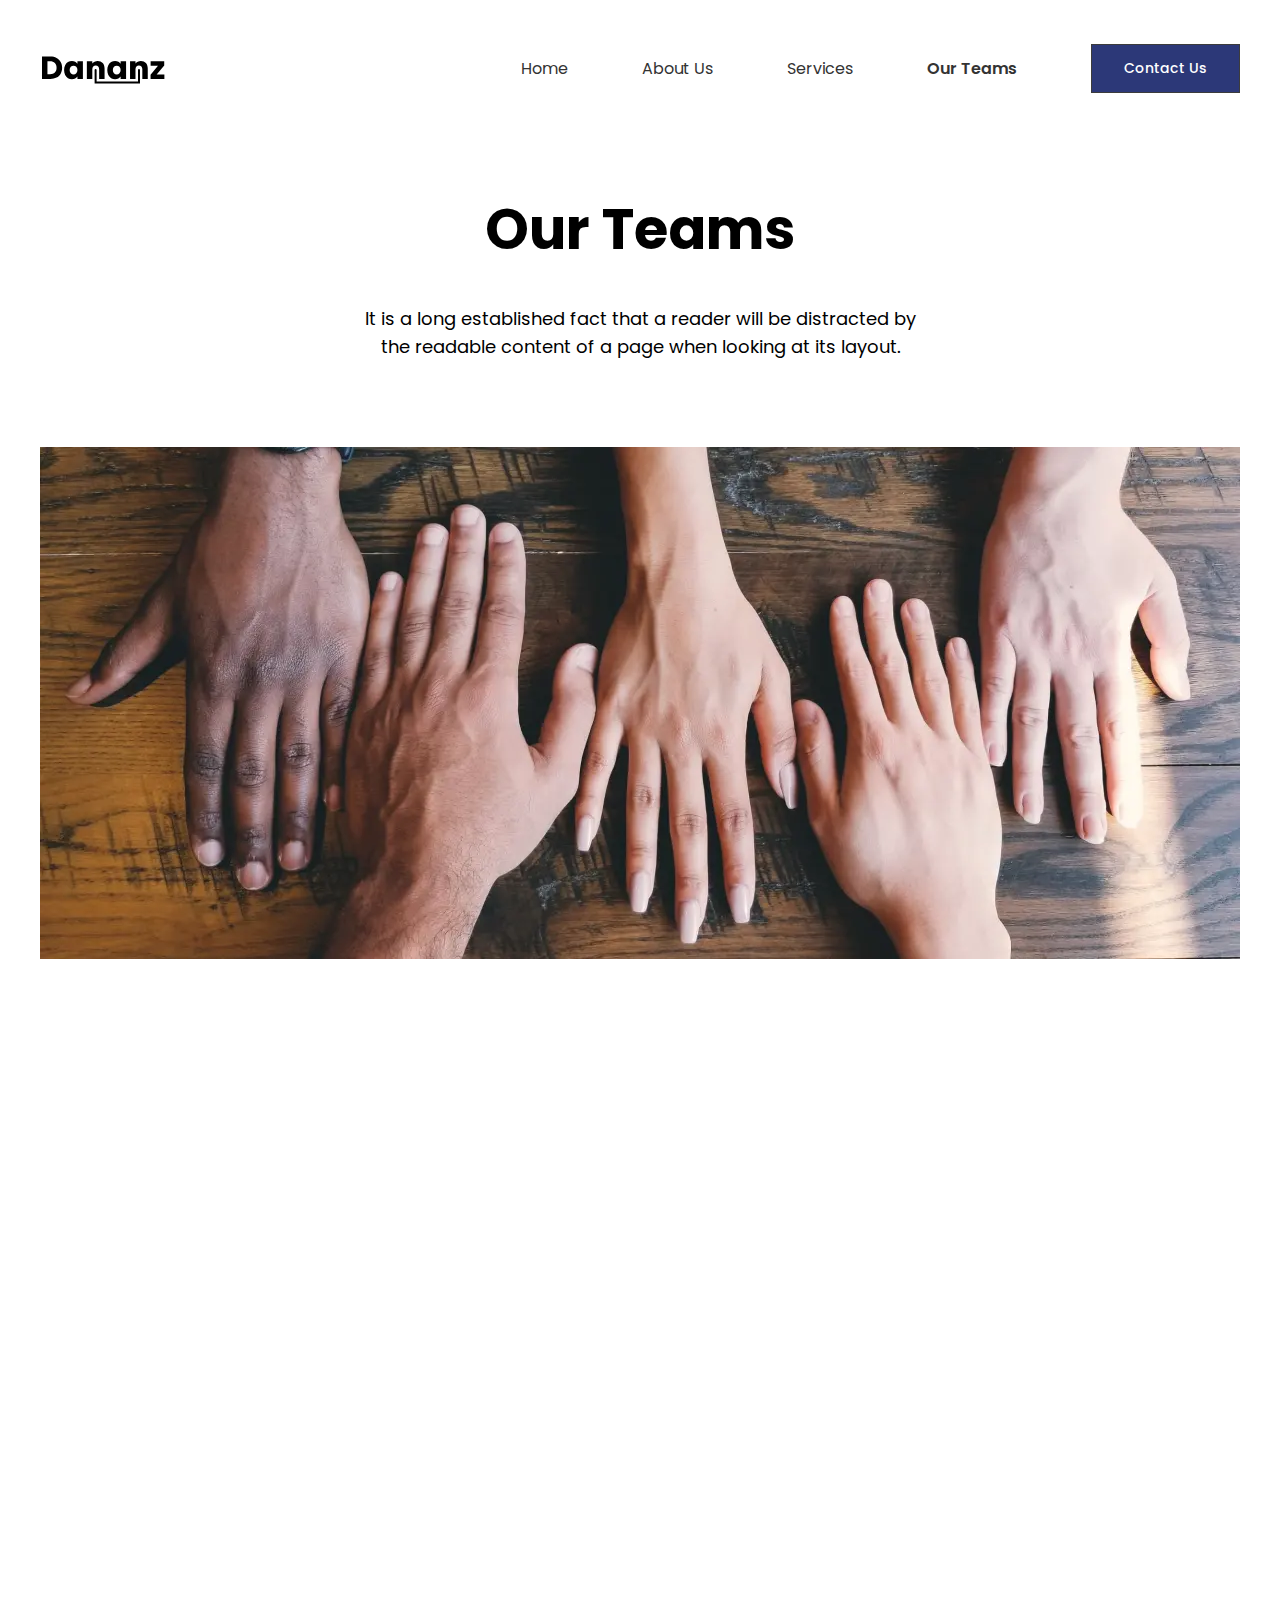
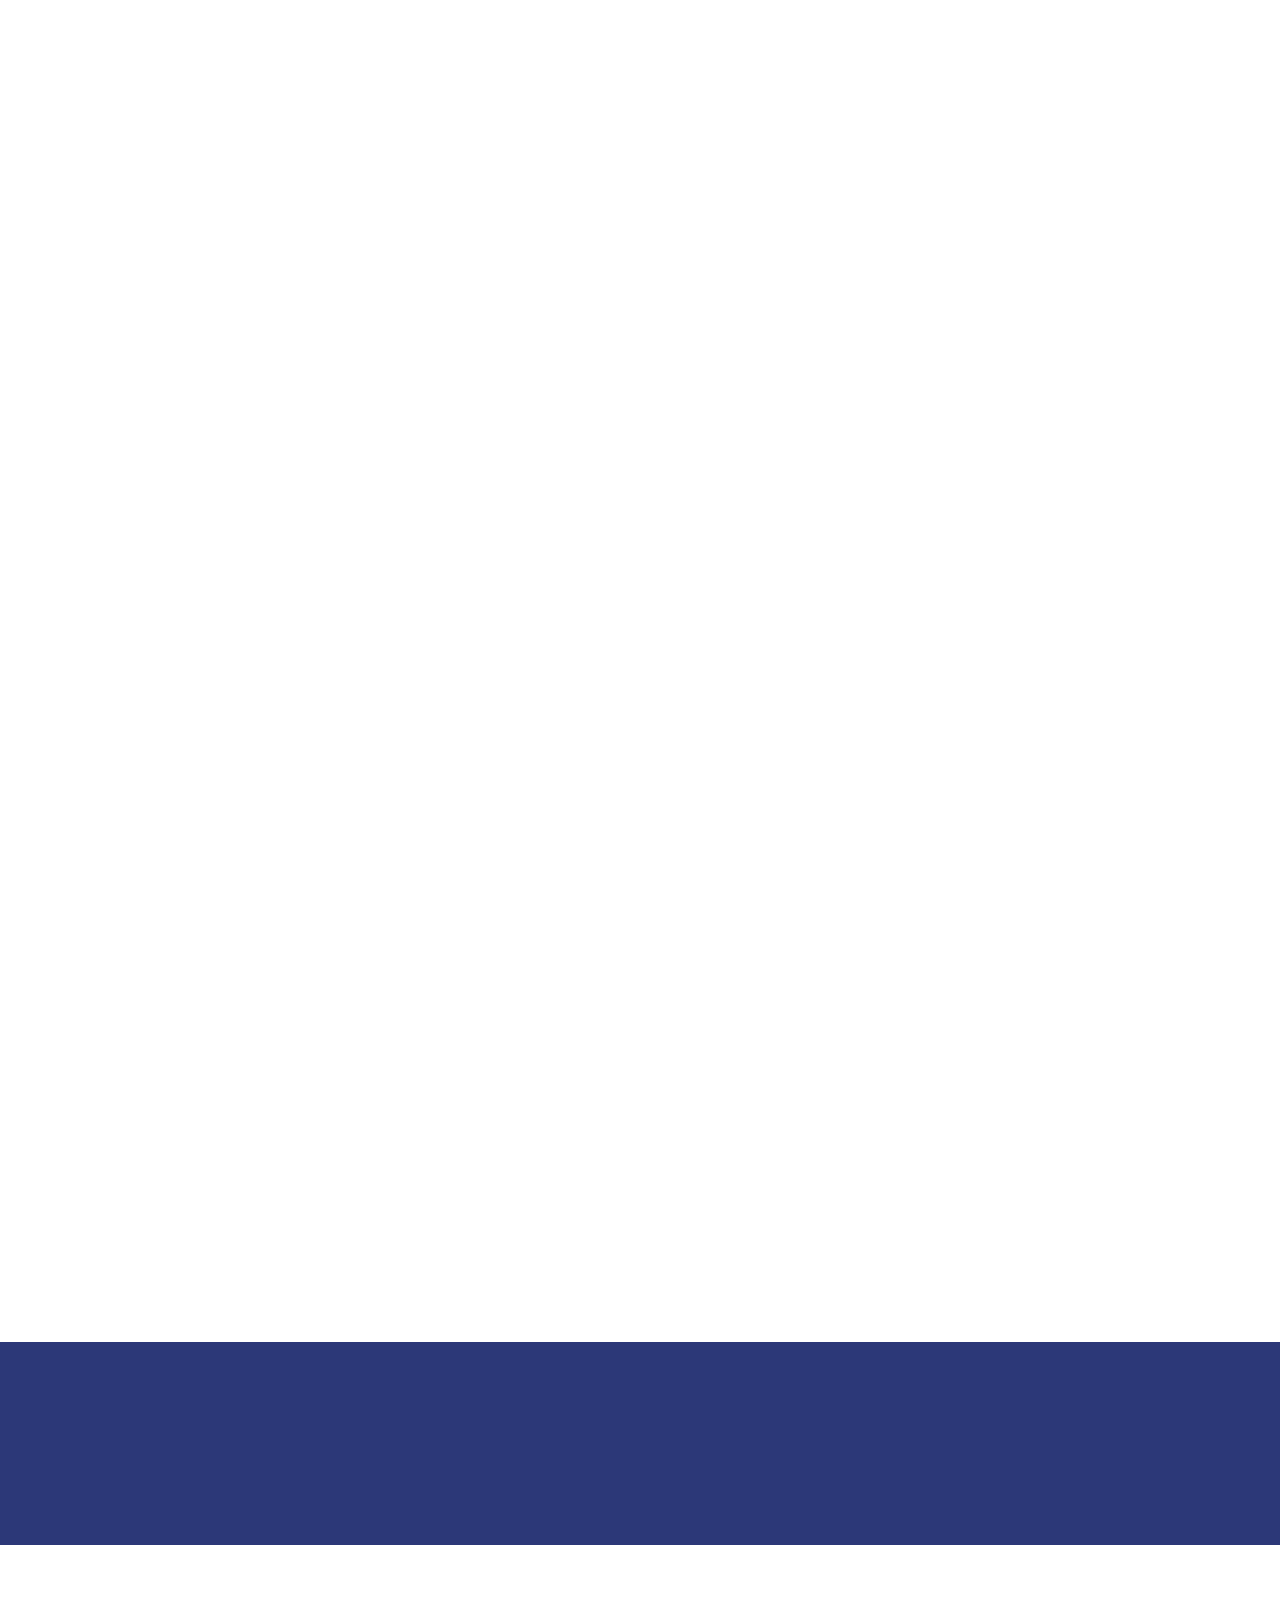
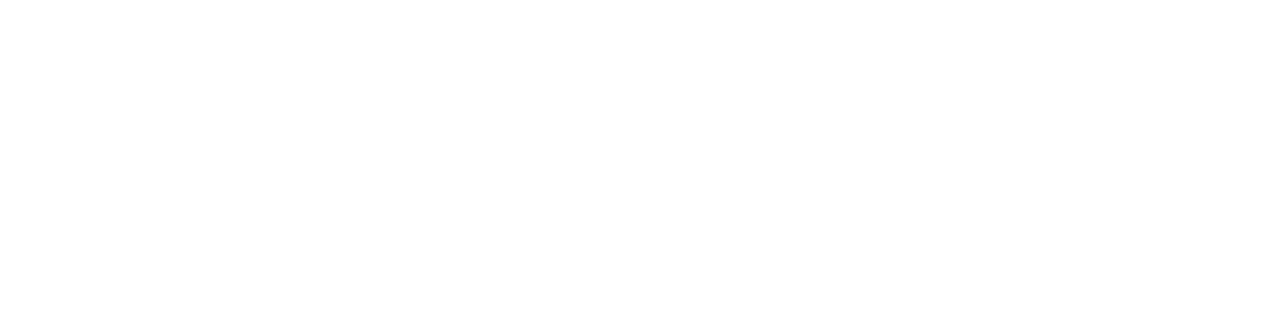
<file: teams.html>
<!DOCTYPE html>
<html lang="en">

<head>
	<title>Our Team</title>
	<meta charset="UTF-8">
	<meta name="format-detection" content="telephone=no">
	<!-- <style>body{opacity: 0;}</style> -->
	<link rel="stylesheet" href="css/style.min.css?_v=20231017113825">
	<link rel="shortcut icon" href="favicon.ico">
	<!-- <meta name="robots" content="noindex, nofollow"> -->
	<meta name="viewport" content="width=device-width, initial-scale=1.0">
</head>

<body>
	<div class="wrapper">
		<header data-watch data-watch-threshold="0" data-watch-once class="header" data-scroll="130" data-scroll-show="200">
			<div class="header__container">
				<a class="header__logo" href="#">
					<img src="img/logo.svg" alt="">
				</a>
				<div class="header__menu menu">
					<nav class="menu__body">
						<ul class="menu__list">
							<li class="menu__item"><a href="" class="menu__link undefined">Home</a></li>
							<li class="menu__item"><a href="" class="menu__link undefined">About Us</a></li>
							<li class="menu__item"><a href="" class="menu__link undefined">Services</a></li>
							<li class="menu__item"><a href="" class="menu__link _active">Our Teams</a></li>
						</ul>
					</nav>
					<a data-da=".menu__body, 479.98,1" class="menu__button btn" href="#">Contact Us</a>
				</div>
				<button type="button" class="icon-menu"><span></span></button>
			</div>
		</header>
		<main class="page">
			<div class="teams">
				<section class="teams-top top-block">
					<div class="top-block__container">
						<div class="top-block__top">
							<h1 class="top-block__title title-page" data-watch data-watch-threshold="0" data-watch-root="top-block" data-watch-once>Our Teams</h1>
							<div class="top-block__subtitle" data-watch data-watch-threshold="0" data-watch-root="top-block" data-watch-once>It is a long established fact that a reader will be distracted by the readable content of a page when looking at its layout.</div>
						</div>
						<div class="top-block__image-ibg" data-watch data-watch-threshold="0" data-watch-root="top-block" data-watch-once>
							<picture><source srcset="img/teams/01.webp" type="image/webp"><img src="img/teams/01.jpg" alt=""></picture>
						</div>
					</div>
				</section>
				<section class="teams-designer">
					<div class="teams-designer__container">
						<div class="teams-designer__label label-title">
							<div class="label-title__name" data-watch data-watch-threshold="0" data-watch-root="teams-designer" data-watch-once>Designer</div>
							<span class="label-title__line" data-watch data-watch-threshold="0" data-watch-root="teams-designer" data-watch-once></span>
						</div>
						<div class="teams-designer__top top-about-service">
							<div class="top-about-service__title title" data-watch data-watch-threshold="0" data-watch-root="teams-designer" data-watch-once>Creative Person</div>
							<div class="top-about-service__sub-title top-about-service__sub-title_teams" data-watch data-watch-threshold="0" data-watch-root="teams-designer" data-watch-once>Customize your interior design into a dream place with the best designers and quality furniture. We try our best to fulfill your expectations.</div>
						</div>
						<div class="teams-designer__body" data-watch data-watch-threshold="0" data-watch-root="teams-designer__body" data-watch-once>
							<div class="teams-designer__items">
								<div class="teams-designer__image-ibg">
									<picture><source srcset="img/teams/designer/01.webp" type="image/webp"><img src="img/teams/designer/01.png" alt=""></picture>
								</div>
								<div class="teams-designer__item">
									<a class="teams-designer__name" href="#">Shoo Phar Dhie</a>
									<div class="teams-designer__prof">CEO</div>
								</div>
							</div>
							<div class="teams-designer__items">
								<div class="teams-designer__image-ibg">
									<picture><source srcset="img/teams/designer/02.webp" type="image/webp"><img src="img/teams/designer/02.png" alt=""></picture>
								</div>
								<div class="teams-designer__item">
									<a class="teams-designer__name" href="#">Shoo Phar Dhie</a>
									<div class="teams-designer__prof">CEO</div>
								</div>
							</div>
							<div class="teams-designer__items">
								<div class="teams-designer__image-ibg">
									<picture><source srcset="img/teams/designer/03.webp" type="image/webp"><img src="img/teams/designer/03.png" alt=""></picture>
								</div>
								<div class="teams-designer__item">
									<a class="teams-designer__name" href="#">Shoo Phar Dhie</a>
									<div class="teams-designer__prof">CEO</div>
								</div>
							</div>
							<div class="teams-designer__items">
								<div class="teams-designer__image-ibg">
									<picture><source srcset="img/teams/designer/04.webp" type="image/webp"><img src="img/teams/designer/04.png" alt=""></picture>
								</div>
								<div class="teams-designer__item">
									<a class="teams-designer__name" href="#">Shoo Phar Dhie</a>
									<div class="teams-designer__prof">CEO</div>
								</div>
							</div>
							<div class="teams-designer__items">
								<div class="teams-designer__image-ibg">
									<picture><source srcset="img/teams/designer/05.webp" type="image/webp"><img src="img/teams/designer/05.png" alt=""></picture>
								</div>
								<div class="teams-designer__item">
									<a class="teams-designer__name" href="#">Shoo Phar Dhie</a>
									<div class="teams-designer__prof">CEO</div>
								</div>
							</div>
							<div class="teams-designer__items">
								<div class="teams-designer__image-ibg">
									<picture><source srcset="img/teams/designer/07.webp" type="image/webp"><img src="img/teams/designer/07.png" alt=""></picture>
								</div>
								<div class="teams-designer__item">
									<a class="teams-designer__name" href="#">Shoo Phar Dhie</a>
									<div class="teams-designer__prof">CEO</div>
								</div>
							</div>
							<div class="teams-designer__items">
								<div class="teams-designer__image-ibg">
									<picture><source srcset="img/teams/designer/06.webp" type="image/webp"><img src="img/teams/designer/06.png" alt=""></picture>
								</div>
								<div class="teams-designer__item">
									<a class="teams-designer__name" href="#">Shoo Phar Dhie</a>
									<div class="teams-designer__prof">CEO</div>
								</div>
							</div>
							<div class="teams-designer__items">
								<div class="teams-designer__image-ibg">
									<picture><source srcset="img/teams/designer/08.webp" type="image/webp"><img src="img/teams/designer/08.png" alt=""></picture>
								</div>
								<div class="teams-designer__item">
									<a class="teams-designer__name" href="#">Shoo Phar Dhie</a>
									<div class="teams-designer__prof">CEO</div>
								</div>
							</div>
						</div>
					</div>
				</section>
				<section class="teams-service">
					<div class="teams-service__container">
						<div class="teams-service__label label-title">
							<div class="label-title__name" data-watch data-watch-threshold="0" data-watch-root="teams-service" data-watch-once>SERVICE</div>
							<span class="label-title__line" data-watch data-watch-threshold="0" data-watch-root="teams-service" data-watch-once></span>
						</div>
						<div class="teams-service__top top-about-service">
							<div class="top-about-service__title title" data-watch data-watch-threshold="0" data-watch-root="teams-service__top" data-watch-once>Why Choose Us</div>
							<div class="top-about-service__sub-title top-about-service__sub-title_teams" data-watch data-watch-threshold="0" data-watch-root="teams-service__top" data-watch-once>Customize your interior design into a dream place with the best designers and quality furniture. We try our best to fulfill your expectations.</div>
						</div>
						<div class="about-service__body">
							<div class="about-service__items items-about-service" data-watch data-watch-threshold="0" data-watch-root="teams-service" data-watch-once>
								<div class="items-about-service__photo"></div>
								<div class="items-about-service__name">High Quality</div>
								<div class="items-about-service__text">
									<p>Customize your interior design into a dream place with the best designers and quality furniture. We try our best to fulfill your expectations.</p>
								</div>
							</div>
							<div class="about-service__items items-about-service" data-watch data-watch-threshold="0" data-watch-root="teams-service" data-watch-once>
								<div class="items-about-service__photo"></div>
								<div class="items-about-service__name">Professional Designer</div>
								<div class="items-about-service__text">
									<p>Customize your interior design into a dream place with the best designers and quality furniture. We try our best to fulfill your expectations.</p>
								</div>
							</div>
							<div class="about-service__items items-about-service" data-watch data-watch-threshold="0" data-watch-root="teams-service" data-watch-once>
								<div class="items-about-service__photo"></div>
								<div class="items-about-service__name">The Best Services</div>
								<div class="items-about-service__text">
									<p>Customize your interior design into a dream place with the best designers and quality furniture. We try our best to fulfill your expectations.</p>
								</div>
							</div>
						</div>
					</div>
				</section>
				<section class="page__banner banner-page">
					<div class="banner-page__container">
						<div class="banner-page__body">
							<h2 class="banner-page__title title" data-watch data-watch-threshold="0" data-watch-root="banner-page" data-watch-once>let's discuss making your interior like a dream place!</h2>
							<div class="banner-page__content">
								<div class="banner-page__text" data-watch data-watch-threshold="0" data-watch-root="banner-page" data-watch-once>
									<p>Contact us below to work together to build your amazing interior</p>
								</div>
								<a class="banner-page__link btn btn_white" href="#" data-watch data-watch-threshold="0" data-watch-root="banner-page" data-watch-once>Contact Us</a>
							</div>
						</div>
					</div>
				</section>
			</div>
		</main>
		<footer class="footer">
			<div class="footer__container">
				<div class="footer__body">
					<div class="footer__main">
						<a class="footer__logo" href="#" data-watch data-watch-threshold="0" data-watch-root="footer__main" data-watch-once>
							<img src="img/logo.svg" alt="">
						</a>
						<h3 class="footer__title title" data-watch data-watch-threshold="0" data-watch-root="footer__main" data-watch-once>One of the best furniture agency.</h3>
					</div>
					<div class="footer__right">
						<div class="footer__subscribe subscribe-footer">
							<form class="subscribe-footer__form" action="#">
								<div class="subscribe-footer__label" data-watch data-watch-threshold="0" data-watch-root="footer__right" data-watch-once>Enter your email to get the laterst news</div>
								<div class="subscribe-footer__item" data-watch data-watch-threshold="0" data-watch-root="footer__right" data-watch-once>
									<input autocomplete="off" type="text" data-required="email" name="form[]" data-error="Ошибка" placeholder="Email Address" class="subscribe-footer__input">
									<button type="submit" class="subscribe-footer__button _icon-arrow-right"></button>
								</div>
							</form>
						</div>
						<div class="footer__socials socials-footer">
							<div class="socials-footer__label" data-watch data-watch-threshold="0" data-watch-root="socials-footer" data-watch-once>Follow us On</div>
							<div class="socials-footer__icons" data-watch data-watch-threshold="0" data-watch-root="socials-footer" data-watch-once>
								<a class="socials-footer__icon _icon-facebook" href="#"></a>
								<a class="socials-footer__icon _icon-instagram" href="#"></a>
								<a class="socials-footer__icon _icon-tiktok" href="#"></a>
								<a class="socials-footer__icon _icon-youtube" href="#"></a>
							</div>
						</div>
					</div>
				</div>
			</div>
		</footer>
	</div>
	<script src="js/app.min.js?_v=20231017113825"></script>
</body>

</html>
</file>
<file: css/style.min.css>
@charset "UTF-8";@import url(https://fonts.googleapis.com/css?family=Poppins:regular,500,600,700&display=swap);@font-face{font-family:icons;font-display:swap;src:url(../fonts/icons.woff2) format("woff2"),url(../fonts/icons.woff) format("woff");font-weight:400;font-style:normal}[class*=_icon-]:before{font-family:icons;font-style:normal;font-weight:400;font-variant:normal;text-transform:none;line-height:1;-webkit-font-smoothing:antialiased;-moz-osx-font-smoothing:grayscale}[class*=_icon-]:before{display:block}._icon-facebook:before{content:"\e900"}._icon-instagram:before{content:"\e902"}._icon-tiktok:before{content:"\e903"}._icon-youtube:before{content:"\e904"}._icon-arrow-right:before{content:"\e901"}*{padding:0;margin:0;border:0}*,:after,:before{-webkit-box-sizing:border-box;box-sizing:border-box}body,html{height:100%;min-width:320px}body{color:#333;line-height:1;font-family:Poppins;font-size:1.125rem;-ms-text-size-adjust:100%;-moz-text-size-adjust:100%;-webkit-text-size-adjust:100%;-webkit-font-smoothing:antialiased;-moz-osx-font-smoothing:grayscale}button,input,textarea{font-family:Poppins;font-size:inherit;line-height:inherit}button{cursor:pointer;color:inherit;background-color:transparent}a{color:inherit;text-decoration:none}ul li{list-style:none}img{vertical-align:top}h1,h2,h3,h4,h5,h6{font-weight:inherit;font-size:inherit}.lock body{overflow:hidden;-ms-touch-action:none;touch-action:none;-ms-scroll-chaining:none;overscroll-behavior:none}.wrapper{min-height:100%;display:-webkit-box;display:-ms-flexbox;display:flex;-webkit-box-orient:vertical;-webkit-box-direction:normal;-ms-flex-direction:column;flex-direction:column;overflow:hidden}@supports (overflow:clip){.wrapper{overflow:clip}}.wrapper>main{-webkit-box-flex:1;-ms-flex:1 1 auto;flex:1 1 auto}.wrapper>*{min-width:0}[class*=__container]{max-width:76.875rem;margin:0 auto;padding:0 .9375rem}.select{position:relative}.select__body{position:relative}.select__title{color:inherit;text-align:left;border:1px solid #d9d9d9;background-color:#fff;cursor:pointer;width:100%;border-radius:4px}.select__value{display:-webkit-box;display:-ms-flexbox;display:flex;min-width:0;-webkit-box-align:center;-ms-flex-align:center;align-items:center;height:1.875rem;padding:0 .9375rem;gap:.625rem}.select__value>*{-webkit-box-flex:1;-ms-flex:1 1 auto;flex:1 1 auto}.select__value:after{content:"";-ms-flex-item-align:stretch;-ms-grid-row-align:stretch;align-self:stretch;-webkit-box-flex:0;-ms-flex:0 0 10px;flex:0 0 10px;-webkit-transition:all .3s ease 0s;transition:all .3s ease 0s;display:-webkit-box;display:-ms-flexbox;display:flex;-webkit-box-pack:center;-ms-flex-pack:center;justify-content:center;-webkit-box-align:center;-ms-flex-align:center;align-items:center}._select-open .select__value:after{-webkit-transform:rotate(-180deg);-ms-transform:rotate(-180deg);transform:rotate(-180deg)}.select__value._select-pseudo-label::before{content:attr(data-pseudo-label);opacity:.5}.select__content{-webkit-box-flex:1;-ms-flex:1 1 auto;flex:1 1 auto;overflow:hidden;text-overflow:ellipsis;white-space:nowrap}.select__text{-webkit-box-flex:1;-ms-flex:1 1 auto;flex:1 1 auto;overflow:hidden;text-overflow:ellipsis;white-space:nowrap}.select__input{width:100%;background-color:transparent;height:100%}.select__options{color:#000;position:absolute;top:calc(100% - .0625rem);border-radius:0 0 4px 4px;min-width:100%;left:0;background-color:#fff;border-top:0;border:1px solid #d9d9d9;border-top:0;padding:10px 0 5px 0}.select__scroll{overflow-y:auto;overflow-x:hidden;max-height:12.5rem}.select__option{width:100%;text-align:left;cursor:pointer;padding:5px 15px;color:inherit}.select__option._select-selected{background-color:#eee}.select_phone .select__title{border:0}.select_phone .select__value{height:3.875rem;padding:0}.select_phone .select__value:after{content:"<";-ms-flex-item-align:stretch;-ms-grid-row-align:stretch;align-self:stretch;-webkit-box-flex:0;-ms-flex:0 0 10px;flex:0 0 10px;-webkit-transition:all .3s ease 0s;transition:all .3s ease 0s;display:-webkit-box;display:-ms-flexbox;display:flex;-webkit-box-pack:center;-ms-flex-pack:center;justify-content:center;-webkit-box-align:center;-ms-flex-align:center;align-items:center}._select-open .select_phone .select__value:after{-webkit-transform:rotate(-180deg);-ms-transform:rotate(-180deg);transform:rotate(-180deg)}.select__row{display:-webkit-inline-box;display:-ms-inline-flexbox;display:inline-flex;-webkit-box-align:center;-ms-flex-align:center;align-items:center}.select--show-top .select__options{top:auto;bottom:calc(100% - .0625rem);border:1px solid #d9d9d9;border-bottom:0;border-radius:4px 4px 0 0;padding:5px 0 10px 0}._select-tag{cursor:pointer}[class*=-ibg]{position:relative}[class*=-ibg] img{position:absolute;width:100%;height:100%;top:0;left:0;-o-object-fit:cover;object-fit:cover}[class*=-ibg--contain] img{-o-object-fit:contain;object-fit:contain}.btn{min-height:3.0625rem;padding:0 2rem;border:.0625rem solid #3c3c3c;background-color:#2c3878;color:#fff;display:-webkit-box;display:-ms-flexbox;display:flex;-webkit-box-pack:center;-ms-flex-pack:center;justify-content:center;-webkit-box-align:center;-ms-flex-align:center;align-items:center;font-size:.875rem;font-weight:500;-webkit-transition:background-color .3s linear,color .3s linear,border .3s linear;transition:background-color .3s linear,color .3s linear,border .3s linear}.btn_white{background-color:#fff;color:#333}.btn_border{border:.0625rem solid #3c3c3c;color:#333;background-color:#fff}.label-title{display:-webkit-box;display:-ms-flexbox;display:flex;-webkit-box-align:center;-ms-flex-align:center;align-items:center;gap:1.0625rem}.label-title__name{font-size:1rem;line-height:1.5;font-weight:500;color:#000;text-transform:uppercase;opacity:0;-webkit-transform:translate(0,200%);-ms-transform:translate(0,200%);transform:translate(0,200%)}.label-title__name._watcher-view{opacity:1;-webkit-transform:translate(0,0);-ms-transform:translate(0,0);transform:translate(0,0);-webkit-transition:-webkit-transform .5s linear;transition:-webkit-transform .5s linear;transition:transform .5s linear;transition:transform .5s linear,-webkit-transform .5s linear}.label-title__line{width:0;background-color:#000;height:.0625rem}.label-title__line._watcher-view{width:44.0833333333%;-webkit-transition:width .6s linear .4s;transition:width .6s linear .4s}.title{font-weight:600;line-height:1.6944444444}.title-page{line-height:1.3928571429;font-weight:700;color:#000}.item-block{display:-webkit-box;display:-ms-flexbox;display:flex;-webkit-box-align:start;-ms-flex-align:start;align-items:flex-start}.item-block_reverse{-webkit-box-orient:horizontal;-webkit-box-direction:reverse;-ms-flex-direction:row-reverse;flex-direction:row-reverse}.item-block__image-ibg{-webkit-box-flex:1;-ms-flex:1 1 auto;flex:1 1 auto;padding-bottom:46%;-webkit-transform:scale(0);-ms-transform:scale(0);transform:scale(0)}.item-block__image-ibg._watcher-view{-webkit-transform:scale(1);-ms-transform:scale(1);transform:scale(1);-webkit-transition:-webkit-transform .5s linear;transition:-webkit-transform .5s linear;transition:transform .5s linear;transition:transform .5s linear,-webkit-transform .5s linear}.item-block__content{-webkit-box-flex:0;-ms-flex:0 0 26.4166666667%;flex:0 0 26.4166666667%}.content-item-block{display:-webkit-box;display:-ms-flexbox;display:flex;-webkit-box-orient:vertical;-webkit-box-direction:normal;-ms-flex-direction:column;flex-direction:column;-webkit-box-align:start;-ms-flex-align:start;align-items:flex-start;padding:1.6875rem 0}.content-item-block__info{display:-webkit-box;display:-ms-flexbox;display:flex;-webkit-box-align:center;-ms-flex-align:center;align-items:center;gap:1.25rem;background-color:#fff;-webkit-box-shadow:0 0 .3125rem rgba(0,0,0,.3);box-shadow:0 0 .3125rem rgba(0,0,0,.3);position:relative;z-index:2}.content-item-block__info_right{opacity:0;-webkit-transform:translate(-100%,0);-ms-transform:translate(-100%,0);transform:translate(-100%,0)}.content-item-block__info_right._watcher-view{opacity:1;-webkit-transform:translate(8.125rem,0);-ms-transform:translate(8.125rem,0);transform:translate(8.125rem,0);-webkit-transition:opacity .6s linear .6s,-webkit-transform .6s linear .6s;transition:opacity .6s linear .6s,-webkit-transform .6s linear .6s;transition:opacity .6s linear .6s,transform .6s linear .6s;transition:opacity .6s linear .6s,transform .6s linear .6s,-webkit-transform .6s linear .6s}.content-item-block__info_left{opacity:0;-webkit-transform:translate(100%,0);-ms-transform:translate(100%,0);transform:translate(100%,0)}.content-item-block__info_left._watcher-view{opacity:1;-webkit-transform:translate(-4.375rem,0);-ms-transform:translate(-4.375rem,0);transform:translate(-4.375rem,0);-webkit-transition:opacity .6s linear .6s,-webkit-transform .6s linear .6s;transition:opacity .6s linear .6s,-webkit-transform .6s linear .6s;transition:opacity .6s linear .6s,transform .6s linear .6s;transition:opacity .6s linear .6s,transform .6s linear .6s,-webkit-transform .6s linear .6s}.content-item-block__image{-webkit-box-flex:0;-ms-flex:0 0 3.1875rem;flex:0 0 3.1875rem;width:3.1875rem;height:3.1875rem;border-radius:50%;overflow:hidden}.content-item-block__body{display:-webkit-box;display:-ms-flexbox;display:flex;-webkit-box-orient:vertical;-webkit-box-direction:normal;-ms-flex-direction:column;flex-direction:column;-webkit-box-align:start;-ms-flex-align:start;align-items:flex-start}.content-item-block__body_left .content-item-block__title{opacity:0;-webkit-transform:translate(100%,0);-ms-transform:translate(100%,0);transform:translate(100%,0)}.content-item-block__body_left .content-item-block__title._watcher-view{opacity:1;-webkit-transform:translate(0,0);-ms-transform:translate(0,0);transform:translate(0,0);-webkit-transition:opacity .5s linear .4s,-webkit-transform .5s linear .4s;transition:opacity .5s linear .4s,-webkit-transform .5s linear .4s;transition:transform .5s linear .4s,opacity .5s linear .4s;transition:transform .5s linear .4s,opacity .5s linear .4s,-webkit-transform .5s linear .4s}.content-item-block__body_left .content-item-block__text{-webkit-transform:translate(100%,0);-ms-transform:translate(100%,0);transform:translate(100%,0);opacity:0}.content-item-block__body_left .content-item-block__text._watcher-view{opacity:1;-webkit-transform:translate(0,0);-ms-transform:translate(0,0);transform:translate(0,0);-webkit-transition:all .3s linear .8s;transition:all .3s linear .8s}.content-item-block__body_left .content-item-block__link{-webkit-transform:translate(100%,0);-ms-transform:translate(100%,0);transform:translate(100%,0);opacity:0}.content-item-block__body_left .content-item-block__link._watcher-view{opacity:1;-webkit-transform:translate(0,0);-ms-transform:translate(0,0);transform:translate(0,0);-webkit-transition:opacity .3s linear 1s,background-color .3s linear,-webkit-transform .3s linear 1s;transition:opacity .3s linear 1s,background-color .3s linear,-webkit-transform .3s linear 1s;transition:transform .3s linear 1s,opacity .3s linear 1s,background-color .3s linear;transition:transform .3s linear 1s,opacity .3s linear 1s,background-color .3s linear,-webkit-transform .3s linear 1s}.content-item-block__body_right .content-item-block__title{opacity:0;-webkit-transform:translate(-100%,0);-ms-transform:translate(-100%,0);transform:translate(-100%,0)}.content-item-block__body_right .content-item-block__title._watcher-view{opacity:1;-webkit-transform:translate(0,0);-ms-transform:translate(0,0);transform:translate(0,0);-webkit-transition:opacity .5s linear .4s,-webkit-transform .5s linear .4s;transition:opacity .5s linear .4s,-webkit-transform .5s linear .4s;transition:transform .5s linear .4s,opacity .5s linear .4s;transition:transform .5s linear .4s,opacity .5s linear .4s,-webkit-transform .5s linear .4s}.content-item-block__body_right .content-item-block__text{-webkit-transform:translate(-100%,0);-ms-transform:translate(-100%,0);transform:translate(-100%,0);opacity:0}.content-item-block__body_right .content-item-block__text._watcher-view{opacity:1;-webkit-transform:translate(0,0);-ms-transform:translate(0,0);transform:translate(0,0);-webkit-transition:all .5s linear .6s;transition:all .5s linear .6s}.content-item-block__body_right .content-item-block__link{-webkit-transform:translate(-100%,0);-ms-transform:translate(-100%,0);transform:translate(-100%,0);opacity:0}.content-item-block__body_right .content-item-block__link._watcher-view{opacity:1;-webkit-transform:translate(0,0);-ms-transform:translate(0,0);transform:translate(0,0);-webkit-transition:opacity .5s linear 1s,-webkit-transform .5s linear 1s;transition:opacity .5s linear 1s,-webkit-transform .5s linear 1s;transition:transform .5s linear 1s,opacity .5s linear 1s;transition:transform .5s linear 1s,opacity .5s linear 1s,-webkit-transform .5s linear 1s}.content-item-block__name{font-weight:600;color:#000;line-height:1.3888888889}.content-item-block__prof{line-height:1.5555555556;color:#9c9c9c}.content-item-block__title{line-height:1.375;font-weight:600;margin-bottom:.8333333333em}.content-item-block__text p{line-height:1.5555555556;color:#9c9c9c}.content-item-block__text p:not(:last-child){margin-bottom:.625rem}.top-block__top{display:-webkit-box;display:-ms-flexbox;display:flex;-webkit-box-orient:vertical;-webkit-box-direction:normal;-ms-flex-direction:column;flex-direction:column;-webkit-box-align:center;-ms-flex-align:center;align-items:center;text-align:center}.top-block__title{opacity:0;-webkit-transform:translate(0,100%);-ms-transform:translate(0,100%);transform:translate(0,100%)}.top-block__title._watcher-view{opacity:1;-webkit-transform:translate(0,0);-ms-transform:translate(0,0);transform:translate(0,0);-webkit-transition:opacity .5s linear,-webkit-transform .5s linear;transition:opacity .5s linear,-webkit-transform .5s linear;transition:opacity .5s linear,transform .5s linear;transition:opacity .5s linear,transform .5s linear,-webkit-transform .5s linear}.top-block__subtitle{max-width:36.375rem;line-height:1.5555555556;color:#000;opacity:0;-webkit-transform:translate(0,100%);-ms-transform:translate(0,100%);transform:translate(0,100%)}.top-block__subtitle._watcher-view{opacity:1;-webkit-transform:translate(0,0);-ms-transform:translate(0,0);transform:translate(0,0);-webkit-transition:opacity .5s linear .3s,-webkit-transform .5s linear .3s;transition:opacity .5s linear .3s,-webkit-transform .5s linear .3s;transition:opacity .5s linear .3s,transform .5s linear .3s;transition:opacity .5s linear .3s,transform .5s linear .3s,-webkit-transform .5s linear .3s}.top-block__image-ibg{padding-bottom:42.6666666667%;-webkit-transform:scale(0);-ms-transform:scale(0);transform:scale(0)}.top-block__image-ibg._watcher-view{-webkit-transform:scale(1);-ms-transform:scale(1);transform:scale(1);-webkit-transition:-webkit-transform .5s linear .6s;transition:-webkit-transform .5s linear .6s;transition:transform .5s linear .6s;transition:transform .5s linear .6s,-webkit-transform .5s linear .6s}.header{position:absolute;width:100%;top:0;left:0;z-index:10}.header._header-scroll{position:fixed;top:-100%;background-color:rgba(255,255,255,.8)}.header._header-scroll .header__container{min-height:5.625rem}.header._header-show{-webkit-transition:top .8s linear,background-color .3s linear;transition:top .8s linear,background-color .3s linear;top:0}.header__container{display:-webkit-box;display:-ms-flexbox;display:flex;-webkit-box-align:center;-ms-flex-align:center;align-items:center;min-height:8.5rem;gap:1.25rem;-webkit-transition:min-height .3s linear;transition:min-height .3s linear}.header__logo{position:relative;z-index:2}.header__menu{margin-left:auto}.menu{display:-webkit-box;display:-ms-flexbox;display:flex;-webkit-box-align:center;-ms-flex-align:center;align-items:center;row-gap:.9375rem}.menu-open .menu__body{left:0}.menu-open .menu__body::before{left:0}.menu__list{display:-webkit-box;display:-ms-flexbox;display:flex;-webkit-box-align:center;-ms-flex-align:center;align-items:center;row-gap:1.25rem}.menu__link{font-size:1rem;-webkit-transition:color .2s linear;transition:color .2s linear}.menu__link._active{font-weight:600}.icon-menu{display:none}.footer{background-color:#fff}.footer__body{display:-ms-grid;display:grid;-ms-grid-columns:40.0833333333% 36.6666666667%;grid-template-columns:40.0833333333% 36.6666666667%;-webkit-box-align:start;-ms-flex-align:start;align-items:flex-start;-webkit-box-pack:justify;-ms-flex-pack:justify;justify-content:space-between;gap:2.5rem}.footer__main{display:-ms-grid;display:grid;gap:.625rem}.footer__logo{-ms-grid-column-align:start;justify-self:start;opacity:0;-webkit-transform:translate(0,100%);-ms-transform:translate(0,100%);transform:translate(0,100%)}.footer__logo._watcher-view{opacity:1;-webkit-transform:translate(0,0);-ms-transform:translate(0,0);transform:translate(0,0);-webkit-transition:opacity .6s linear,-webkit-transform .6s linear;transition:opacity .6s linear,-webkit-transform .6s linear;transition:opacity .6s linear,transform .6s linear;transition:opacity .6s linear,transform .6s linear,-webkit-transform .6s linear}.footer__title{opacity:0;-webkit-transform:translate(0,100%);-ms-transform:translate(0,100%);transform:translate(0,100%)}.footer__title._watcher-view{opacity:1;-webkit-transform:translate(0,0);-ms-transform:translate(0,0);transform:translate(0,0);-webkit-transition:opacity .6s linear .2s,-webkit-transform .6s linear .2s;transition:opacity .6s linear .2s,-webkit-transform .6s linear .2s;transition:opacity .6s linear .2s,transform .6s linear .2s;transition:opacity .6s linear .2s,transform .6s linear .2s,-webkit-transform .6s linear .2s}.subscribe-footer__label{line-height:1.5555555556;position:relative;padding-left:1.5rem;opacity:0;-webkit-transform:translate(0,100%);-ms-transform:translate(0,100%);transform:translate(0,100%)}.subscribe-footer__label:not(:last-child){margin-bottom:1.4375rem}.subscribe-footer__label::before{content:"";position:absolute;width:.875rem;height:.875rem;background-color:#333;border-radius:50%;top:.40625rem;left:0}.subscribe-footer__label._watcher-view{opacity:1;-webkit-transform:translate(0,0);-ms-transform:translate(0,0);transform:translate(0,0);-webkit-transition:opacity .6s linear .4s,-webkit-transform .6s linear .4s;transition:opacity .6s linear .4s,-webkit-transform .6s linear .4s;transition:opacity .6s linear .4s,transform .6s linear .4s;transition:opacity .6s linear .4s,transform .6s linear .4s,-webkit-transform .6s linear .4s}.subscribe-footer__item{border-bottom:.0625rem solid #141414;display:-webkit-box;display:-ms-flexbox;display:flex;-webkit-box-align:center;-ms-flex-align:center;align-items:center;-webkit-transition:border-color .3s linear;transition:border-color .3s linear;position:relative;opacity:0;-webkit-transform:translate(0,100%);-ms-transform:translate(0,100%);transform:translate(0,100%)}.subscribe-footer__item._form-focus{border-color:#5fbaff}.subscribe-footer__item._form-focus .subscribe-footer__button::before{color:#5fbaff}.subscribe-footer__item._form-error{border-bottom:.0625rem solid red;color:red}.subscribe-footer__item .form__error{position:absolute;top:-.625rem;left:0}.subscribe-footer__item._watcher-view{opacity:1;-webkit-transform:translate(0,0);-ms-transform:translate(0,0);transform:translate(0,0);-webkit-transition:opacity .6s linear .6s,-webkit-transform .6s linear .6s;transition:opacity .6s linear .6s,-webkit-transform .6s linear .6s;transition:opacity .6s linear .6s,transform .6s linear .6s;transition:opacity .6s linear .6s,transform .6s linear .6s,-webkit-transform .6s linear .6s}.subscribe-footer__input{width:100%;outline:0;font-size:1rem;padding-right:.3125rem;min-height:3.5625rem}.subscribe-footer__input::-webkit-input-placeholder{font-size:1rem;color:#d9d9d9}.subscribe-footer__input::-moz-placeholder{font-size:1rem;color:#d9d9d9}.subscribe-footer__input:-ms-input-placeholder{font-size:1rem;color:#d9d9d9}.subscribe-footer__input::-ms-input-placeholder{font-size:1rem;color:#d9d9d9}.subscribe-footer__input::placeholder{font-size:1rem;color:#d9d9d9}.subscribe-footer__input._form-error{color:red}.subscribe-footer .subscribe-footer__input[placeholder]:not([data-placeholder-nohiden])::-webkit-input-placeholder{-webkit-transition:opacity .3s;transition:opacity .3s}.subscribe-footer .subscribe-footer__input[placeholder]:not([data-placeholder-nohiden])::-moz-placeholder{-moz-transition:opacity .3s;transition:opacity .3s}.subscribe-footer .subscribe-footer__input[placeholder]:not([data-placeholder-nohiden]):-ms-input-placeholder{-ms-transition:opacity .3s;transition:opacity .3s}.subscribe-footer .subscribe-footer__input[placeholder]:not([data-placeholder-nohiden])::-ms-input-placeholder{-ms-transition:opacity .3s;transition:opacity .3s}.subscribe-footer .subscribe-footer__input[placeholder]:not([data-placeholder-nohiden])::placeholder{-webkit-transition:opacity .3s;transition:opacity .3s}.subscribe-footer .subscribe-footer__input[placeholder]:not([data-placeholder-nohiden]):focus::-webkit-input-placeholder{opacity:0}.subscribe-footer .subscribe-footer__input[placeholder]:not([data-placeholder-nohiden]):focus::-moz-placeholder{opacity:0}.subscribe-footer .subscribe-footer__input[placeholder]:not([data-placeholder-nohiden]):focus:-ms-input-placeholder{opacity:0}.subscribe-footer .subscribe-footer__input[placeholder]:not([data-placeholder-nohiden]):focus::-ms-input-placeholder{opacity:0}.subscribe-footer .subscribe-footer__input[placeholder]:not([data-placeholder-nohiden]):focus::placeholder{opacity:0}.subscribe-footer textarea.input{resize:none;padding:0 0}.subscribe-footer__button{width:1.875rem;-webkit-box-flex:0;-ms-flex:0 0 1.875rem;flex:0 0 1.875rem;height:1.875rem}.subscribe-footer__button::before{font-size:1.125rem;-webkit-transition:color .3s linear;transition:color .3s linear}.socials-footer__label{font-size:1rem;line-height:1.5625;opacity:0;-webkit-transform:translate(0,100%);-ms-transform:translate(0,100%);transform:translate(0,100%)}.socials-footer__label:not(:last-child){margin-bottom:.9375rem}.socials-footer__label._watcher-view{opacity:1;-webkit-transform:translate(0,0);-ms-transform:translate(0,0);transform:translate(0,0);-webkit-transition:opacity .6s linear .8s,-webkit-transform .6s linear .8s;transition:opacity .6s linear .8s,-webkit-transform .6s linear .8s;transition:opacity .6s linear .8s,transform .6s linear .8s;transition:opacity .6s linear .8s,transform .6s linear .8s,-webkit-transform .6s linear .8s}.socials-footer__icons{display:-webkit-box;display:-ms-flexbox;display:flex;-webkit-box-align:center;-ms-flex-align:center;align-items:center;-ms-flex-wrap:wrap;flex-wrap:wrap;gap:.9375rem}.socials-footer__icon{-webkit-box-flex:0;-ms-flex:0 0 2rem;flex:0 0 2rem;width:2rem;height:2rem;border-radius:50%;background-color:#d9d9d9;display:-webkit-box;display:-ms-flexbox;display:flex;-webkit-box-pack:center;-ms-flex-pack:center;justify-content:center;-webkit-box-align:center;-ms-flex-align:center;align-items:center;-webkit-transition:background-color .3s linear;transition:background-color .3s linear;opacity:0;-webkit-transform:translate(0,100%);-ms-transform:translate(0,100%);transform:translate(0,100%)}.socials-footer__icon::before{font-size:1.3125rem;-webkit-transition:color .3s linear;transition:color .3s linear}._watcher-view .socials-footer__icon{opacity:1;-webkit-transform:translate(0,0);-ms-transform:translate(0,0);transform:translate(0,0);-webkit-transition:opacity .6s linear,-webkit-transform .6s linear;transition:opacity .6s linear,-webkit-transform .6s linear;transition:transform .6s linear,opacity .6s linear;transition:transform .6s linear,opacity .6s linear,-webkit-transform .6s linear}._watcher-view .socials-footer__icon:nth-child(1){-webkit-transition-delay:1.2s;transition-delay:1.2s}._watcher-view .socials-footer__icon:nth-child(2){-webkit-transition-delay:1.4s;transition-delay:1.4s}._watcher-view .socials-footer__icon:nth-child(3){-webkit-transition-delay:1.6s;transition-delay:1.6s}._watcher-view .socials-footer__icon:nth-child(4){-webkit-transition-delay:1.8s;transition-delay:1.8s}.hero-page__body{display:-ms-grid;display:grid;-ms-grid-columns:56.75% 1fr;grid-template-columns:56.75% 1fr;-ms-grid-rows:auto auto;grid-template-rows:auto auto;-webkit-column-gap:.625rem;-moz-column-gap:.625rem;column-gap:.625rem;row-gap:2.5rem;position:relative;-webkit-box-align:start;-ms-flex-align:start;align-items:start}.hero-page__body::before{content:"";position:absolute;width:0;height:.0625rem;background-color:#333;top:3.125rem;right:0}._watcher-view .hero-page__body::before{width:56.9166666667%;-webkit-transition:width .3s linear 1s;transition:width .3s linear 1s}.hero-page__title{line-height:1.3888888889;font-weight:700;opacity:0;-webkit-transform:translate(0,100%);-ms-transform:translate(0,100%);transform:translate(0,100%)}._watcher-view .hero-page__title{-webkit-transform:translate(0,0);-ms-transform:translate(0,0);transform:translate(0,0);opacity:1;-webkit-transition:opacity .5s linear,-webkit-transform .5s linear;transition:opacity .5s linear,-webkit-transform .5s linear;transition:transform .5s linear,opacity .5s linear;transition:transform .5s linear,opacity .5s linear,-webkit-transform .5s linear}.hero-page__achievements{display:-webkit-box;display:-ms-flexbox;display:flex;-webkit-box-pack:justify;-ms-flex-pack:justify;justify-content:space-between;gap:1.875rem;opacity:0;-webkit-transform:translate(0,100%);-ms-transform:translate(0,100%);transform:translate(0,100%)}._watcher-view .hero-page__achievements{-webkit-transform:translate(0,0);-ms-transform:translate(0,0);transform:translate(0,0);opacity:1;-webkit-transition:opacity .5s linear .5s,-webkit-transform .5s linear .5s;transition:opacity .5s linear .5s,-webkit-transform .5s linear .5s;transition:opacity .5s linear .5s,transform .5s linear .5s;transition:opacity .5s linear .5s,transform .5s linear .5s,-webkit-transform .5s linear .5s}.hero-page__image-ibg{padding-bottom:44.25%;-webkit-transform:scale(0);-ms-transform:scale(0);transform:scale(0)}._watcher-view .hero-page__image-ibg{-webkit-transform:scale(1);-ms-transform:scale(1);transform:scale(1);-webkit-transition:-webkit-transform .5s linear .2s;transition:-webkit-transform .5s linear .2s;transition:transform .5s linear .2s;transition:transform .5s linear .2s,-webkit-transform .5s linear .2s}.achievements__body{background-color:#2c3878;color:#fff;display:-ms-grid;display:grid;position:relative;z-index:2}.achievements__body_about{height:100%}.achievements__item{text-align:center}.achievements__value{line-height:1.5961538462}.achievements__label{font-size:1rem;line-height:1.5625;font-weight:400}.achievements__text{-webkit-writing-mode:vertical-rl;-ms-writing-mode:tb-rl;writing-mode:vertical-rl;-webkit-transform:rotate(-180deg);-ms-transform:rotate(-180deg);transform:rotate(-180deg);display:-webkit-box;display:-ms-flexbox;display:flex;-webkit-box-orient:vertical;-webkit-box-direction:normal;-ms-flex-direction:column;flex-direction:column;-webkit-box-align:end;-ms-flex-align:end;align-items:flex-end;-webkit-box-pack:end;-ms-flex-pack:end;justify-content:flex-end;text-align:left;max-width:11.125rem;line-height:1.5;font-weight:500}.about-page__label:not(:last-child){margin-bottom:1.25rem}.about-page__title{opacity:0;-webkit-transform:translate(0,100%);-ms-transform:translate(0,100%);transform:translate(0,100%)}.about-page__title._watcher-view{opacity:1;-webkit-transform:translate(0,0);-ms-transform:translate(0,0);transform:translate(0,0);-webkit-transition:opacity .3s linear,-webkit-transform .3s linear;transition:opacity .3s linear,-webkit-transform .3s linear;transition:opacity .3s linear,transform .3s linear;transition:opacity .3s linear,transform .3s linear,-webkit-transform .3s linear}.services-page__label:not(:last-child){margin-bottom:1.25rem}.services-page__title{max-width:48.75rem;opacity:0;-webkit-transform:translate(0,100%);-ms-transform:translate(0,100%);transform:translate(0,100%)}.services-page__title:not(:last-child){margin-bottom:1.5rem}.services-page__title._watcher-view{opacity:1;-webkit-transform:translate(0,0);-ms-transform:translate(0,0);transform:translate(0,0);-webkit-transition:all .3s linear;transition:all .3s linear;-webkit-transition:opacity .3s linear .2s,-webkit-transform .3s linear .2s;transition:opacity .3s linear .2s,-webkit-transform .3s linear .2s;transition:opacity .3s linear .2s,transform .3s linear .2s;transition:opacity .3s linear .2s,transform .3s linear .2s,-webkit-transform .3s linear .2s}.services-page__content{max-width:55.1875rem;background-color:#fff;position:relative;z-index:2}.services-page__text{max-width:29.4375rem;line-height:1.5555555556;color:#9c9c9c;opacity:0;-webkit-transform:translate(0,100%);-ms-transform:translate(0,100%);transform:translate(0,100%)}.services-page__text._watcher-view{opacity:1;-webkit-transform:translate(0,0);-ms-transform:translate(0,0);transform:translate(0,0);-webkit-transition:all .3s linear;transition:all .3s linear;-webkit-transition:opacity .3s linear .4s,-webkit-transform .3s linear .4s;transition:opacity .3s linear .4s,-webkit-transform .3s linear .4s;transition:opacity .3s linear .4s,transform .3s linear .4s;transition:opacity .3s linear .4s,transform .3s linear .4s,-webkit-transform .3s linear .4s}.services-page__list{counter-reset:item;display:-ms-grid;display:grid;gap:2.1875rem}.services-page__item{position:relative;display:-webkit-box;display:-ms-flexbox;display:flex;-webkit-box-align:start;-ms-flex-align:start;align-items:start;opacity:0;-webkit-transform:translate(-50%,0);-ms-transform:translate(-50%,0);transform:translate(-50%,0)}.services-page__item::before{counter-increment:item;content:counter(item,decimal-leading-zero);position:absolute;top:0;left:0;font-weight:600;line-height:1.375;-webkit-transition:color .3s linear;transition:color .3s linear}.services-page__item._watcher-view{opacity:1;-webkit-transform:translate(0,0);-ms-transform:translate(0,0);transform:translate(0,0);-webkit-transition:all .3s linear;transition:all .3s linear;-webkit-transition:opacity .6s linear,-webkit-transform .6s linear;transition:opacity .6s linear,-webkit-transform .6s linear;transition:opacity .6s linear,transform .6s linear;transition:opacity .6s linear,transform .6s linear,-webkit-transform .6s linear}.services-page__item._watcher-view:nth-child(1){-webkit-transition-delay:.2s;transition-delay:.2s}.services-page__item._watcher-view:nth-child(2){-webkit-transition-delay:.4s;transition-delay:.4s}.services-page__item._watcher-view:nth-child(3){-webkit-transition-delay:.6s;transition-delay:.6s}.services-page__link{-webkit-box-flex:1;-ms-flex:1 1 auto;flex:1 1 auto;font-weight:600;line-height:1.375;-webkit-transition:color .3s linear;transition:color .3s linear;display:-webkit-box;display:-ms-flexbox;display:flex;gap:.625rem;-webkit-box-align:start;-ms-flex-align:start;align-items:flex-start;-webkit-box-pack:justify;-ms-flex-pack:justify;justify-content:space-between;-webkit-box-orient:horizontal;-webkit-box-direction:reverse;-ms-flex-direction:row-reverse;flex-direction:row-reverse}.services-page__link::before{font-size:1.125rem}.services-page__image-ibg{padding-bottom:43.75%;max-width:67.25rem;margin-left:auto;-webkit-transform:scale(0);-ms-transform:scale(0);transform:scale(0)}.services-page__image-ibg._watcher-view{-webkit-transform:scale(1);-ms-transform:scale(1);transform:scale(1);-webkit-transition:-webkit-transform .3s linear;transition:-webkit-transform .3s linear;transition:transform .3s linear;transition:transform .3s linear,-webkit-transform .3s linear}.product-page__label:not(:last-child){margin-bottom:1.25rem}.product-page__top{display:-webkit-box;display:-ms-flexbox;display:flex;-webkit-box-pack:justify;-ms-flex-pack:justify;justify-content:space-between;gap:.9375rem}.product-page__title{opacity:0;-webkit-transform:translate(0,100%);-ms-transform:translate(0,100%);transform:translate(0,100%)}.product-page__title._watcher-view{opacity:1;-webkit-transform:translate(0,0);-ms-transform:translate(0,0);transform:translate(0,0);-webkit-transition:opacity .5s linear,-webkit-transform .5s linear;transition:opacity .5s linear,-webkit-transform .5s linear;transition:transform .5s linear,opacity .5s linear;transition:transform .5s linear,opacity .5s linear,-webkit-transform .5s linear}.product-page__text{line-height:1.5555555556;color:#9c9c9c;opacity:0;-webkit-transform:translate(0,100%);-ms-transform:translate(0,100%);transform:translate(0,100%)}.product-page__text._watcher-view{opacity:1;-webkit-transform:translate(0,0);-ms-transform:translate(0,0);transform:translate(0,0);-webkit-transition:opacity .5s linear .2s,-webkit-transform .5s linear .2s;transition:opacity .5s linear .2s,-webkit-transform .5s linear .2s;transition:transform .5s linear .2s,opacity .5s linear .2s;transition:transform .5s linear .2s,opacity .5s linear .2s,-webkit-transform .5s linear .2s}.product-page__list{counter-reset:item;display:-ms-grid;display:grid}.product-page__item{position:relative;display:-webkit-box;display:-ms-flexbox;display:flex;-webkit-box-align:start;-ms-flex-align:start;align-items:flex-start;opacity:0;-webkit-transform:translate(-100%,0);-ms-transform:translate(-100%,0);transform:translate(-100%,0)}.product-page__item::before{counter-increment:item;content:counter(item,decimal-leading-zero);position:absolute;top:0;left:0;font-weight:600;line-height:1.375;-webkit-transition:color .3s linear;transition:color .3s linear}.product-page__item._watcher-view{opacity:1;-webkit-transform:translate(0,0);-ms-transform:translate(0,0);transform:translate(0,0);-webkit-transition:opacity .6s linear,-webkit-transform .6s linear;transition:opacity .6s linear,-webkit-transform .6s linear;transition:opacity .6s linear,transform .6s linear;transition:opacity .6s linear,transform .6s linear,-webkit-transform .6s linear}.product-page__item._watcher-view:nth-child(1){-webkit-transition-delay:.2s;transition-delay:.2s}.product-page__item._watcher-view:nth-child(2){-webkit-transition-delay:.4s;transition-delay:.4s}.product-page__item._watcher-view:nth-child(3){-webkit-transition-delay:.6s;transition-delay:.6s}.product-page__item._watcher-view:nth-child(4){-webkit-transition-delay:.8s;transition-delay:.8s}.product-page__line{-webkit-box-flex:1;-ms-flex:1 1 auto;flex:1 1 auto}.product-page__link{-webkit-box-flex:1;-ms-flex:1 1 auto;flex:1 1 auto;line-height:1.375;font-weight:600;margin-bottom:.75em;-webkit-transition:color .3s linear;transition:color .3s linear;display:-webkit-box;display:-ms-flexbox;display:flex;-webkit-box-pack:justify;-ms-flex-pack:justify;justify-content:space-between;-webkit-box-orient:horizontal;-webkit-box-direction:reverse;-ms-flex-direction:row-reverse;flex-direction:row-reverse;-webkit-box-align:center;-ms-flex-align:center;align-items:center}.product-page__link::before{font-size:1.125rem;font-weight:600;-webkit-transition:color .3s linear;transition:color .3s linear}.product-page__descr{max-width:29.3125rem;line-height:1.5555555556}.material-page__label:not(:last-child){margin-bottom:1.25rem}.material-page__body{display:-ms-grid;display:grid;-ms-grid-columns:41.4166666667% 1fr;grid-template-columns:41.4166666667% 1fr;-webkit-box-align:start;-ms-flex-align:start;align-items:start}.material-page__content{display:-webkit-box;display:-ms-flexbox;display:flex;-webkit-box-orient:vertical;-webkit-box-direction:normal;-ms-flex-direction:column;flex-direction:column;-webkit-box-align:start;-ms-flex-align:start;align-items:flex-start}.material-page__title{max-width:21.75rem;opacity:0;-webkit-transform:translate(0,100%);-ms-transform:translate(0,100%);transform:translate(0,100%)}.material-page__title:not(:last-child){margin-bottom:.625rem}.material-page__title._watcher-view{opacity:1;-webkit-transform:translate(0,0);-ms-transform:translate(0,0);transform:translate(0,0);-webkit-transition:opacity .3s linear,-webkit-transform .3s linear;transition:opacity .3s linear,-webkit-transform .3s linear;transition:opacity .3s linear,transform .3s linear;transition:opacity .3s linear,transform .3s linear,-webkit-transform .3s linear}.material-page__text{line-height:1.5555555556;color:#9c9c9c;opacity:0;-webkit-transform:translate(0,100%);-ms-transform:translate(0,100%);transform:translate(0,100%)}.material-page__text:not(:last-child){margin-bottom:1.4375rem}.material-page__text._watcher-view{opacity:1;-webkit-transform:translate(0,0);-ms-transform:translate(0,0);transform:translate(0,0);-webkit-transition:opacity .3s linear .2s,-webkit-transform .3s linear .2s;transition:opacity .3s linear .2s,-webkit-transform .3s linear .2s;transition:opacity .3s linear .2s,transform .3s linear .2s;transition:opacity .3s linear .2s,transform .3s linear .2s,-webkit-transform .3s linear .2s}.material-page__link{-ms-grid-column-align:start;justify-self:start;opacity:0;-webkit-transform:translate(0,100%);-ms-transform:translate(0,100%);transform:translate(0,100%)}.material-page__link._watcher-view{opacity:1;-webkit-transform:translate(0,0);-ms-transform:translate(0,0);transform:translate(0,0);-webkit-transition:opacity .3s linear .4s,background-color .3s linear,color .3s linear,-webkit-transform .3s linear .4s;transition:opacity .3s linear .4s,background-color .3s linear,color .3s linear,-webkit-transform .3s linear .4s;transition:opacity .3s linear .4s,transform .3s linear .4s,background-color .3s linear,color .3s linear;transition:opacity .3s linear .4s,transform .3s linear .4s,background-color .3s linear,color .3s linear,-webkit-transform .3s linear .4s}.material-page__images{display:-ms-grid;display:grid;grid-auto-flow:column;-ms-grid-rows:auto auto;grid-template-rows:auto auto;gap:1.875rem;-webkit-box-pack:start;-ms-flex-pack:start;justify-content:start;-webkit-box-align:start;-ms-flex-align:start;align-items:start}.material-page__image{opacity:0;-webkit-transform:translate(0,20%);-ms-transform:translate(0,20%);transform:translate(0,20%)}.material-page__image img{max-width:100%;height:100%}.material-page__image_1{-ms-grid-row-align:end;align-self:end;-ms-grid-row-span:2;grid-row:span 2}.material-page__image_2{-ms-flex-item-align:start;-ms-grid-row-align:start;align-self:start}.material-page__image._watcher-view{opacity:1;-webkit-transform:translate(0,0);-ms-transform:translate(0,0);transform:translate(0,0);-webkit-transition:opacity .6s linear,-webkit-transform .6s linear;transition:opacity .6s linear,-webkit-transform .6s linear;transition:transform .6s linear,opacity .6s linear;transition:transform .6s linear,opacity .6s linear,-webkit-transform .6s linear}.banner-page{background-color:#2c3878;color:#fff}.banner-page__body{display:-ms-grid;display:grid;-ms-grid-columns:51.0833333333% 1fr;grid-template-columns:51.0833333333% 1fr;row-gap:1.25rem;-webkit-box-align:center;-ms-flex-align:center;align-items:center;min-height:12.6875rem;padding:.625rem 0}.banner-page__title{opacity:0;-webkit-transform:translate(0,100%);-ms-transform:translate(0,100%);transform:translate(0,100%)}.banner-page__title._watcher-view{opacity:1;-webkit-transform:translate(0,0);-ms-transform:translate(0,0);transform:translate(0,0);-webkit-transition:opacity .6s linear,-webkit-transform .6s linear;transition:opacity .6s linear,-webkit-transform .6s linear;transition:opacity .6s linear,transform .6s linear;transition:opacity .6s linear,transform .6s linear,-webkit-transform .6s linear}.banner-page__content{display:-ms-grid;display:grid;gap:1.25rem}.banner-page__text{opacity:0;-webkit-transform:translate(0,100%);-ms-transform:translate(0,100%);transform:translate(0,100%)}.banner-page__text p{line-height:1.5555555556;color:#d9d9d9}.banner-page__text p:not(:last-child){margin-bottom:.625rem}.banner-page__text._watcher-view{opacity:1;-webkit-transform:translate(0,0);-ms-transform:translate(0,0);transform:translate(0,0);-webkit-transition:opacity .6s linear .2s,-webkit-transform .6s linear .2s;transition:opacity .6s linear .2s,-webkit-transform .6s linear .2s;transition:opacity .6s linear .2s,transform .6s linear .2s;transition:opacity .6s linear .2s,transform .6s linear .2s,-webkit-transform .6s linear .2s}.banner-page__link{-ms-grid-column-align:start;justify-self:start;opacity:0;-webkit-transform:translate(0,100%);-ms-transform:translate(0,100%);transform:translate(0,100%)}.banner-page__link._watcher-view{opacity:1;-webkit-transform:translate(0,0);-ms-transform:translate(0,0);transform:translate(0,0);-webkit-transition:opacity .6s linear .4s,background-color .3s linear,color .3s linear,-webkit-transform .6s linear .4s;transition:opacity .6s linear .4s,background-color .3s linear,color .3s linear,-webkit-transform .6s linear .4s;transition:opacity .6s linear .4s,transform .6s linear .4s,background-color .3s linear,color .3s linear;transition:opacity .6s linear .4s,transform .6s linear .4s,background-color .3s linear,color .3s linear,-webkit-transform .6s linear .4s}.about-achievement__label:not(:last-child){margin-bottom:1.25rem}.about-achievement__title{max-width:46.125rem;opacity:0;-webkit-transform:translate(0,100%);-ms-transform:translate(0,100%);transform:translate(0,100%)}.about-achievement__title._watcher-view{opacity:1;-webkit-transform:translate(0,0);-ms-transform:translate(0,0);transform:translate(0,0);-webkit-transition:opacity .5s linear .3s,-webkit-transform .5s linear .3s;transition:opacity .5s linear .3s,-webkit-transform .5s linear .3s;transition:opacity .5s linear .3s,transform .5s linear .3s;transition:opacity .5s linear .3s,transform .5s linear .3s,-webkit-transform .5s linear .3s}.about-achievement__body{display:-ms-grid;display:grid;-ms-grid-columns:73.5833333333% 21%;grid-template-columns:73.5833333333% 21%;-webkit-box-pack:justify;-ms-flex-pack:justify;justify-content:space-between;gap:1.875rem}.about-achievement__image-ibg{padding-bottom:59.456398641%;-webkit-transform:scale(0);-ms-transform:scale(0);transform:scale(0)}._watcher-view .about-achievement__image-ibg{-webkit-transform:scale(1);-ms-transform:scale(1);transform:scale(1);-webkit-transition:-webkit-transform .5s linear .6s;transition:-webkit-transform .5s linear .6s;transition:transform .5s linear .6s;transition:transform .5s linear .6s,-webkit-transform .5s linear .6s}.about-achievement__achievements{opacity:0;-webkit-transform:translate(0,100%);-ms-transform:translate(0,100%);transform:translate(0,100%)}._watcher-view .about-achievement__achievements{opacity:1;-webkit-transform:translate(0,0);-ms-transform:translate(0,0);transform:translate(0,0);-webkit-transition:opacity .5s linear .6s,-webkit-transform .5s linear .6s;transition:opacity .5s linear .6s,-webkit-transform .5s linear .6s;transition:transform .5s linear .6s,opacity .5s linear .6s;transition:transform .5s linear .6s,opacity .5s linear .6s,-webkit-transform .5s linear .6s}.about-service__label:not(:last-child){margin-bottom:1.25rem}.about-service__top{max-width:29.4375rem}.about-service__body{display:-ms-grid;display:grid;grid-template-columns:repeat(auto-fit,minmax(18.125rem,1fr));gap:1.125rem}.top-about-service__title{opacity:0;-webkit-transform:translate(0,100%);-ms-transform:translate(0,100%);transform:translate(0,100%)}.top-about-service__title:not(:last-child){margin-bottom:1.5625rem}.top-about-service__title._watcher-view{opacity:1;-webkit-transform:translate(0,0);-ms-transform:translate(0,0);transform:translate(0,0);-webkit-transition:opacity .6s linear .3s,-webkit-transform .6s linear .3s;transition:opacity .6s linear .3s,-webkit-transform .6s linear .3s;transition:opacity .6s linear .3s,transform .6s linear .3s;transition:opacity .6s linear .3s,transform .6s linear .3s,-webkit-transform .6s linear .3s}.top-about-service__sub-title{line-height:1.5555555556;color:#9c9c9c;opacity:0;-webkit-transform:translate(0,100%);-ms-transform:translate(0,100%);transform:translate(0,100%)}.top-about-service__sub-title_teams{max-width:29.4375rem}.top-about-service__sub-title._watcher-view{opacity:1;-webkit-transform:translate(0,0);-ms-transform:translate(0,0);transform:translate(0,0);-webkit-transition:opacity .6s linear .5s,-webkit-transform .6s linear .5s;transition:opacity .6s linear .5s,-webkit-transform .6s linear .5s;transition:opacity .6s linear .5s,transform .6s linear .5s;transition:opacity .6s linear .5s,transform .6s linear .5s,-webkit-transform .6s linear .5s}.items-about-service{-webkit-box-shadow:0 0 5px 1px rgba(0,0,0,.1);box-shadow:0 0 5px 1px rgba(0,0,0,.1);display:-webkit-box;display:-ms-flexbox;display:flex;-webkit-box-orient:vertical;-webkit-box-direction:normal;-ms-flex-direction:column;flex-direction:column;-webkit-box-align:center;-ms-flex-align:center;align-items:center;text-align:center;opacity:0;-webkit-transform:translate(0,20%);-ms-transform:translate(0,20%);transform:translate(0,20%)}.items-about-service._watcher-view{opacity:1;-webkit-transform:translate(0,0);-ms-transform:translate(0,0);transform:translate(0,0);-webkit-transition:opacity .6s linear .5s,-webkit-transform .6s linear .5s;transition:opacity .6s linear .5s,-webkit-transform .6s linear .5s;transition:opacity .6s linear .5s,transform .6s linear .5s;transition:opacity .6s linear .5s,transform .6s linear .5s,-webkit-transform .6s linear .5s}.items-about-service._watcher-view:nth-child(1){-webkit-transition-delay:.7s;transition-delay:.7s}.items-about-service._watcher-view:nth-child(2){-webkit-transition-delay:.9s;transition-delay:.9s}.items-about-service._watcher-view:nth-child(3){-webkit-transition-delay:1.1s;transition-delay:1.1s}.items-about-service__photo{width:3.9375rem;height:3.9375rem;-webkit-box-flex:0;-ms-flex:0 0 3.9375rem;flex:0 0 3.9375rem;border-radius:50%;background-color:#d9d9d9}.items-about-service__photo:not(:last-child){margin-bottom:1.25rem}.items-about-service__name{-webkit-box-flex:1;-ms-flex:1 1 auto;flex:1 1 auto;line-height:1.375;font-weight:600}.items-about-service__name:not(:last-child){margin-bottom:1.25rem}.items-about-service__text{line-height:1.5555555556;color:#9c9c9c}.service-achievement__body{display:-ms-grid;display:grid;gap:2.5rem}.item-service-achievement{display:-ms-grid;display:grid;-ms-grid-columns:62.1666666667% 27.9166666667%;grid-template-columns:62.1666666667% 27.9166666667%;-webkit-box-pack:justify;-ms-flex-pack:justify;justify-content:space-between;-webkit-box-align:center;-ms-flex-align:center;align-items:center;gap:1.875rem;opacity:0;-webkit-transform:translate(0,100%);-ms-transform:translate(0,100%);transform:translate(0,100%)}.item-service-achievement._watcher-view{opacity:1;-webkit-transform:translate(0,0);-ms-transform:translate(0,0);transform:translate(0,0);-webkit-transition:opacity .6s linear,-webkit-transform .6s linear;transition:opacity .6s linear,-webkit-transform .6s linear;transition:opacity .6s linear,transform .6s linear;transition:opacity .6s linear,transform .6s linear,-webkit-transform .6s linear}.item-service-achievement._watcher-view:nth-child(1){-webkit-transition-delay:50ms;transition-delay:50ms}.item-service-achievement._watcher-view:nth-child(2){-webkit-transition-delay:.1s;transition-delay:.1s}.item-service-achievement._watcher-view:nth-child(3){-webkit-transition-delay:.15s;transition-delay:.15s}.item-service-achievement__image-ibg{padding-bottom:48.927613941%;height:100%}.item-service-achievement__title{line-height:1.375;font-weight:600;margin-bottom:.8333333333em}.item-service-achievement__text{line-height:1.5555555556;color:#9c9c9c}.teams-designer__label:not(:last-child){margin-bottom:1.25rem}.teams-designer__body{display:-ms-grid;display:grid;grid-template-columns:repeat(auto-fit,minmax(15.625rem,1fr));gap:1.5rem}.teams-designer__items{background-color:#2c3878;padding-bottom:.75rem;padding-right:.75rem;padding-left:.75rem;opacity:0;-webkit-transform:translate(0,100%);-ms-transform:translate(0,100%);transform:translate(0,100%)}._watcher-view .teams-designer__items{opacity:1;-webkit-transform:translate(0,0);-ms-transform:translate(0,0);transform:translate(0,0);-webkit-transition:opacity .6s linear,-webkit-transform .6s linear;transition:opacity .6s linear,-webkit-transform .6s linear;transition:opacity .6s linear,transform .6s linear;transition:opacity .6s linear,transform .6s linear,-webkit-transform .6s linear}._watcher-view .teams-designer__items:nth-child(1){-webkit-transition-delay:.25s;transition-delay:.25s}._watcher-view .teams-designer__items:nth-child(2){-webkit-transition-delay:.5s;transition-delay:.5s}._watcher-view .teams-designer__items:nth-child(3){-webkit-transition-delay:.75s;transition-delay:.75s}._watcher-view .teams-designer__items:nth-child(4){-webkit-transition-delay:1s;transition-delay:1s}._watcher-view .teams-designer__items:nth-child(5){-webkit-transition-delay:1.25s;transition-delay:1.25s}._watcher-view .teams-designer__items:nth-child(6){-webkit-transition-delay:1.5s;transition-delay:1.5s}._watcher-view .teams-designer__items:nth-child(7){-webkit-transition-delay:1.75s;transition-delay:1.75s}._watcher-view .teams-designer__items:nth-child(8){-webkit-transition-delay:2s;transition-delay:2s}.teams-designer__image-ibg{padding-bottom:119.1489361702%}.teams-designer__item{background-color:#fff;padding:1.125rem 1rem}.teams-designer__name{line-height:1.375;font-weight:600;margin-bottom:.2083333333em;-webkit-transition:color .3s linear;transition:color .3s linear}.teams-designer__prof{font-size:1rem;line-height:1.5625;-webkit-columns:#9c9c9c;-moz-columns:#9c9c9c;columns:#9c9c9c}.teams-service__label:not(:last-child){margin-bottom:1.25rem}.teams-service__top:not(:last-child){margin-bottom:1.5rem}.contact-form__form{display:-ms-grid;display:grid;gap:1.25rem}.contact-form__names{display:-webkit-box;display:-ms-flexbox;display:flex;gap:.9375rem}.contact-form__item{-webkit-box-flex:1;-ms-flex:1 1 auto;flex:1 1 auto;display:-ms-grid;display:grid;gap:.625rem}.contact-form__label{line-height:1.5;font-weight:500}.contact-form__input{width:100%;min-height:3.875rem;border:.0625rem solid #9c9c9c;padding:0 2rem;outline:0;border-radius:0!important}.contact-form__input._form-focus{border:.0625rem solid #2c3878}.contact-form__input._form-error{border:.0625rem solid red;color:red}.contact-form__input_phone{border:0;padding:0}.contact-form__input_phone._form-focus{border:0}.contact-form textarea.contact-form__input{resize:none;padding:1.875rem 1.25rem}.contact-form .form__error{color:red}.contact-form .contact-form__input[placeholder]:not([data-placeholder-nohiden])::-webkit-input-placeholder{-webkit-transition:opacity .3s;transition:opacity .3s;color:#9c9c9c}.contact-form .contact-form__input[placeholder]:not([data-placeholder-nohiden])::-moz-placeholder{-moz-transition:opacity .3s;transition:opacity .3s;color:#9c9c9c}.contact-form .contact-form__input[placeholder]:not([data-placeholder-nohiden]):-ms-input-placeholder{-ms-transition:opacity .3s;transition:opacity .3s;color:#9c9c9c}.contact-form .contact-form__input[placeholder]:not([data-placeholder-nohiden])::-ms-input-placeholder{-ms-transition:opacity .3s;transition:opacity .3s;color:#9c9c9c}.contact-form .contact-form__input[placeholder]:not([data-placeholder-nohiden])::placeholder{-webkit-transition:opacity .3s;transition:opacity .3s;color:#9c9c9c}.contact-form .contact-form__input[placeholder]:not([data-placeholder-nohiden]):focus::-webkit-input-placeholder{opacity:0}.contact-form .contact-form__input[placeholder]:not([data-placeholder-nohiden]):focus::-moz-placeholder{opacity:0}.contact-form .contact-form__input[placeholder]:not([data-placeholder-nohiden]):focus:-ms-input-placeholder{opacity:0}.contact-form .contact-form__input[placeholder]:not([data-placeholder-nohiden]):focus::-ms-input-placeholder{opacity:0}.contact-form .contact-form__input[placeholder]:not([data-placeholder-nohiden]):focus::placeholder{opacity:0}.contact-form__phones{display:-webkit-box;display:-ms-flexbox;display:flex;gap:1.5rem;border:.0625rem solid #9c9c9c;padding:0 2rem}.contact-form__phones._form-focus{border:.0625rem solid #2c3878}.contact-form__phone{-webkit-box-flex:1;-ms-flex:1 1 auto;flex:1 1 auto}.contact-form__button{-ms-grid-column-align:center;justify-self:center}.contact-location__label:not(:last-child){margin-bottom:1.25rem}.contact-location__body{display:-ms-grid;display:grid;-ms-grid-columns:23.3333333333% 60.6666666667%;grid-template-columns:23.3333333333% 60.6666666667%;-webkit-box-pack:justify;-ms-flex-pack:justify;justify-content:space-between;gap:1.875rem}.info-location__title{opacity:0;-webkit-transform:translate(0,100%);-ms-transform:translate(0,100%);transform:translate(0,100%)}.info-location__title:not(:last-child){margin-bottom:.6666666667em}.info-location__title._watcher-view{opacity:1;-webkit-transform:translate(0,0);-ms-transform:translate(0,0);transform:translate(0,0);-webkit-transition:opacity .3s linear .3s,-webkit-transform .3s linear .3s;transition:opacity .3s linear .3s,-webkit-transform .3s linear .3s;transition:opacity .3s linear .3s,transform .3s linear .3s;transition:opacity .3s linear .3s,transform .3s linear .3s,-webkit-transform .3s linear .3s}.info-location__sub-title{line-height:1.5555555556;color:#9c9c9c;opacity:0;-webkit-transform:translate(0,100%);-ms-transform:translate(0,100%);transform:translate(0,100%)}.info-location__sub-title._watcher-view{opacity:1;-webkit-transform:translate(0,0);-ms-transform:translate(0,0);transform:translate(0,0);-webkit-transition:opacity .3s linear .6s,-webkit-transform .3s linear .6s;transition:opacity .3s linear .6s,-webkit-transform .3s linear .6s;transition:opacity .3s linear .6s,transform .3s linear .6s;transition:opacity .3s linear .6s,transform .3s linear .6s,-webkit-transform .3s linear .6s}.info-location__adress{display:-ms-grid;display:grid;gap:2.0625rem}.info-location__item{opacity:0;-webkit-transform:translate(0,100%);-ms-transform:translate(0,100%);transform:translate(0,100%)}.info-location__item._watcher-view{opacity:1;-webkit-transform:translate(0,0);-ms-transform:translate(0,0);transform:translate(0,0);-webkit-transition:opacity .4s linear,-webkit-transform .4s linear;transition:opacity .4s linear,-webkit-transform .4s linear;transition:opacity .4s linear,transform .4s linear;transition:opacity .4s linear,transform .4s linear,-webkit-transform .4s linear}.info-location__item._watcher-view:nth-child(1){-webkit-transition-delay:.25s;transition-delay:.25s}.info-location__item._watcher-view:nth-child(2){-webkit-transition-delay:.5s;transition-delay:.5s}.info-location__name{line-height:1.375;font-weight:600;margin-bottom:.4166666667em}.info-location__link{line-height:1.5555555556;color:#9c9c9c;-webkit-transition:color .3s linear;transition:color .3s linear}.content-location{display:-ms-grid;display:grid;grid-template-columns:repeat(auto-fit,minmax(18.125rem,1fr))}.content-location__item{opacity:0;-webkit-transform:translate(0,100%);-ms-transform:translate(0,100%);transform:translate(0,100%)}.content-location__item._watcher-view{opacity:1;-webkit-transform:translate(0,0);-ms-transform:translate(0,0);transform:translate(0,0);-webkit-transition:opacity .3s linear,-webkit-transform .3s linear;transition:opacity .3s linear,-webkit-transform .3s linear;transition:opacity .3s linear,transform .3s linear;transition:opacity .3s linear,transform .3s linear,-webkit-transform .3s linear}.content-location__name{line-height:1.375;font-weight:600;margin-bottom:1.25em}.content-location__descr{line-height:1.5555555556;color:#9c9c9c}.portfolio-work__label:not(:last-child){margin-bottom:1.25rem}.portfolio-work__body{display:-ms-grid;display:grid;gap:1.25rem}.room-services__body{display:-ms-grid;display:grid;grid-template-columns:repeat(auto-fit,minmax(18.125rem,1fr));gap:1.875rem}.room-services__item{opacity:0;-webkit-transform:translate(0,100%);-ms-transform:translate(0,100%);transform:translate(0,100%)}.room-services__item._watcher-view{opacity:1;-webkit-transform:translate(0,0);-ms-transform:translate(0,0);transform:translate(0,0);-webkit-transition:opacity .4s linear,-webkit-transform .4s linear;transition:opacity .4s linear,-webkit-transform .4s linear;transition:opacity .4s linear,transform .4s linear;transition:opacity .4s linear,transform .4s linear,-webkit-transform .4s linear}.room-services__item._watcher-view:nth-child(1){-webkit-transition-delay:.2s;transition-delay:.2s}.room-services__item._watcher-view:nth-child(2){-webkit-transition-delay:.4s;transition-delay:.4s}.room-services__title{line-height:1.375;font-weight:600;margin-bottom:1em;opacity:0;-webkit-transform:translate(0,100%);-ms-transform:translate(0,100%);transform:translate(0,100%)}.room-services__title._watcher-view{opacity:1;-webkit-transform:translate(0,0);-ms-transform:translate(0,0);transform:translate(0,0);-webkit-transition:opacity .3s linear,-webkit-transform .3s linear;transition:opacity .3s linear,-webkit-transform .3s linear;transition:transform .3s linear,opacity .3s linear;transition:transform .3s linear,opacity .3s linear,-webkit-transform .3s linear}.room-services__title._watcher-view:nth-child(1){-webkit-transition-delay:.3s;transition-delay:.3s}.room-services__title._watcher-view:nth-child(2){-webkit-transition-delay:.6s;transition-delay:.6s}.room-services__text p{line-height:1.5555555556;color:#9c9c9c;opacity:0;-webkit-transform:translate(0,100%);-ms-transform:translate(0,100%);transform:translate(0,100%)}._watcher-view .room-services__text p{opacity:1;-webkit-transform:translate(0,0);-ms-transform:translate(0,0);transform:translate(0,0);-webkit-transition:opacity .7s linear,-webkit-transform .7s linear;transition:opacity .7s linear,-webkit-transform .7s linear;transition:opacity .7s linear,transform .7s linear;transition:opacity .7s linear,transform .7s linear,-webkit-transform .7s linear}._watcher-view .room-services__text p:nth-child(1){-webkit-transition-delay:.8s;transition-delay:.8s}._watcher-view .room-services__text p:nth-child(2){-webkit-transition-delay:1.1s;transition-delay:1.1s}.room-services__bottom{display:-webkit-box;display:-ms-flexbox;display:flex;-webkit-box-align:center;-ms-flex-align:center;align-items:center;row-gap:.9375rem;gap:.9375rem;line-height:1.5555555556;color:#9c9c9c;-ms-flex-wrap:wrap;flex-wrap:wrap;opacity:0;-webkit-transform:translate(0,20%);-ms-transform:translate(0,20%);transform:translate(0,20%)}.room-services__bottom._watcher-view{opacity:1;-webkit-transform:translate(0,0);-ms-transform:translate(0,0);transform:translate(0,0);-webkit-transition:opacity .3s linear .7s,-webkit-transform .3s linear .7s;transition:opacity .3s linear .7s,-webkit-transform .3s linear .7s;transition:opacity .3s linear .7s,transform .3s linear .7s;transition:opacity .3s linear .7s,transform .3s linear .7s,-webkit-transform .3s linear .7s}.room-services__category{-webkit-transition:color .3s linear;transition:color .3s linear}.room-gallery__body{display:-ms-grid;display:grid;grid-template-columns:repeat(auto-fit,minmax(36.5rem,1fr))}.room-gallery__item{opacity:0;-webkit-transform:translate(0,20%);-ms-transform:translate(0,20%);transform:translate(0,20%)}.room-gallery__item._watcher-view{opacity:1;-webkit-transform:translate(0,0);-ms-transform:translate(0,0);transform:translate(0,0);-webkit-transition:opacity .4s linear,-webkit-transform .4s linear;transition:opacity .4s linear,-webkit-transform .4s linear;transition:opacity .4s linear,transform .4s linear;transition:opacity .4s linear,transform .4s linear,-webkit-transform .4s linear}.room-gallery__item._watcher-view:nth-child(1){-webkit-transition-delay:.1s;transition-delay:.1s}.room-gallery__item._watcher-view:nth-child(2){-webkit-transition-delay:.2s;transition-delay:.2s}.room-gallery__item._watcher-view:nth-child(3){-webkit-transition-delay:.3s;transition-delay:.3s}.room-gallery__item._watcher-view:nth-child(4){-webkit-transition-delay:.4s;transition-delay:.4s}.room-gallery__item._watcher-view:nth-child(5){-webkit-transition-delay:.5s;transition-delay:.5s}.room-gallery__item._watcher-view:nth-child(6){-webkit-transition-delay:.6s;transition-delay:.6s}.room-gallery__image-ibg{display:block;padding-bottom:87.8424657534%;height:100%}.room-gallery__image-ibg_big{padding-bottom:42.75%}@font-face{font-family:lg;src:url([data-uri]) format("woff2"),url([data-uri]) format("woff");font-weight:400;font-style:normal;font-display:block}.lg-icon{font-family:lg!important;speak:never;font-style:normal;font-weight:400;font-variant:normal;text-transform:none;line-height:1;-webkit-font-smoothing:antialiased;-moz-osx-font-smoothing:grayscale}.lg-container{font-family:system-ui,-apple-system,"Segoe UI",Roboto,"Helvetica Neue",Arial,"Noto Sans","Liberation Sans",sans-serif,"Apple Color Emoji","Segoe UI Emoji","Segoe UI Symbol","Noto Color Emoji"}.lg-next,.lg-prev{background-color:rgba(0,0,0,.45);border-radius:2px;color:#999;cursor:pointer;display:block;font-size:22px;margin-top:-10px;padding:8px 10px 9px;position:absolute;top:50%;z-index:1080;outline:0;border:none}.lg-next.disabled,.lg-prev.disabled{opacity:0!important;cursor:default}.lg-next:hover:not(.disabled),.lg-prev:hover:not(.disabled){color:#fff}.lg-single-item .lg-next,.lg-single-item .lg-prev{display:none}.lg-next{right:20px}.lg-next:before{content:"\e095"}.lg-prev{left:20px}.lg-prev:after{content:"\e094"}@-webkit-keyframes lg-right-end{0%{left:0}50%{left:-30px}100%{left:0}}@keyframes lg-right-end{0%{left:0}50%{left:-30px}100%{left:0}}@-webkit-keyframes lg-left-end{0%{left:0}50%{left:30px}100%{left:0}}@keyframes lg-left-end{0%{left:0}50%{left:30px}100%{left:0}}.lg-outer.lg-right-end .lg-object{-webkit-animation:lg-right-end .3s;animation:lg-right-end .3s;position:relative}.lg-outer.lg-left-end .lg-object{-webkit-animation:lg-left-end .3s;animation:lg-left-end .3s;position:relative}.lg-toolbar{z-index:1082;left:0;position:absolute;top:0;width:100%}.lg-media-overlap .lg-toolbar{background-image:-webkit-gradient(linear,left bottom,left top,from(rgba(0,0,0,0)),to(rgba(0,0,0,.4)));background-image:linear-gradient(0deg,rgba(0,0,0,0),rgba(0,0,0,.4))}.lg-toolbar .lg-icon{color:#999;cursor:pointer;float:right;font-size:24px;height:47px;line-height:27px;padding:10px 0;text-align:center;width:50px;text-decoration:none!important;outline:medium none;will-change:color;-webkit-transition:color .2s linear;transition:color .2s linear;background:0 0;border:none;-webkit-box-shadow:none;box-shadow:none}.lg-toolbar .lg-icon.lg-icon-18{font-size:18px}.lg-toolbar .lg-icon:hover{color:#fff}.lg-toolbar .lg-close:after{content:"\e070"}.lg-toolbar .lg-maximize{font-size:22px}.lg-toolbar .lg-maximize:after{content:"\e90a"}.lg-toolbar .lg-download:after{content:"\e0f2"}.lg-sub-html{color:#eee;font-size:16px;padding:10px 40px;text-align:center;z-index:1080;opacity:0;-webkit-transition:opacity .2s ease-out 0s;transition:opacity .2s ease-out 0s}.lg-sub-html h4{margin:0;font-size:13px;font-weight:700}.lg-sub-html p{font-size:12px;margin:5px 0 0}.lg-sub-html a{color:inherit}.lg-sub-html a:hover{text-decoration:underline}.lg-media-overlap .lg-sub-html{background-image:-webkit-gradient(linear,left top,left bottom,from(rgba(0,0,0,0)),to(rgba(0,0,0,.6)));background-image:linear-gradient(180deg,rgba(0,0,0,0),rgba(0,0,0,.6))}.lg-item .lg-sub-html{position:absolute;bottom:0;right:0;left:0}.lg-error-msg{font-size:14px;color:#999}.lg-counter{color:#999;display:inline-block;font-size:16px;padding-left:20px;padding-top:12px;height:47px;vertical-align:middle}.lg-closing .lg-next,.lg-closing .lg-prev,.lg-closing .lg-sub-html,.lg-closing .lg-toolbar{opacity:0;-webkit-transition:-webkit-transform .08 cubic-bezier(0,0,.25,1) 0s,opacity .08 cubic-bezier(0,0,.25,1) 0s,color .08 linear;-webkit-transition:opacity .08 cubic-bezier(0,0,.25,1) 0s,color .08 linear,-webkit-transform .08 cubic-bezier(0,0,.25,1) 0s;transition:opacity .08 cubic-bezier(0,0,.25,1) 0s,color .08 linear,-webkit-transform .08 cubic-bezier(0,0,.25,1) 0s;transition:transform .08 cubic-bezier(0,0,.25,1) 0s,opacity .08 cubic-bezier(0,0,.25,1) 0s,color .08 linear;transition:transform .08 cubic-bezier(0,0,.25,1) 0s,opacity .08 cubic-bezier(0,0,.25,1) 0s,color .08 linear,-webkit-transform .08 cubic-bezier(0,0,.25,1) 0s}body:not(.lg-from-hash) .lg-outer.lg-start-zoom .lg-item:not(.lg-zoomable) .lg-img-wrap,body:not(.lg-from-hash) .lg-outer.lg-start-zoom .lg-item:not(.lg-zoomable) .lg-video-cont{opacity:0;-ms-transform:scale3d(.5,.5,.5);-webkit-transform:scale3d(.5,.5,.5);transform:scale3d(.5,.5,.5);will-change:transform,opacity;-webkit-transition:-webkit-transform 250ms cubic-bezier(0,0,.25,1) 0s,opacity 250ms cubic-bezier(0,0,.25,1)!important;-webkit-transition:opacity 250ms cubic-bezier(0,0,.25,1),-webkit-transform 250ms cubic-bezier(0,0,.25,1) 0s!important;transition:opacity 250ms cubic-bezier(0,0,.25,1),-webkit-transform 250ms cubic-bezier(0,0,.25,1) 0s!important;transition:transform 250ms cubic-bezier(0,0,.25,1) 0s,opacity 250ms cubic-bezier(0,0,.25,1)!important;transition:transform 250ms cubic-bezier(0,0,.25,1) 0s,opacity 250ms cubic-bezier(0,0,.25,1),-webkit-transform 250ms cubic-bezier(0,0,.25,1) 0s!important}body:not(.lg-from-hash) .lg-outer.lg-start-zoom .lg-item:not(.lg-zoomable).lg-complete .lg-img-wrap,body:not(.lg-from-hash) .lg-outer.lg-start-zoom .lg-item:not(.lg-zoomable).lg-complete .lg-video-cont{opacity:1;-ms-transform:scale3d(1,1,1);-webkit-transform:scale3d(1,1,1);transform:scale3d(1,1,1)}.lg-group:after{content:"";display:table;clear:both}.lg-container{display:none;outline:0}.lg-container.lg-show{display:block}.lg-on{scroll-behavior:unset}.lg-hide-sub-html .lg-sub-html,.lg-next,.lg-pager-outer,.lg-prev,.lg-toolbar{opacity:0;will-change:transform,opacity;-webkit-transition:-webkit-transform .25s cubic-bezier(0,0,.25,1) 0s,opacity .25s cubic-bezier(0,0,.25,1) 0s;-webkit-transition:opacity .25s cubic-bezier(0,0,.25,1) 0s,-webkit-transform .25s cubic-bezier(0,0,.25,1) 0s;transition:opacity .25s cubic-bezier(0,0,.25,1) 0s,-webkit-transform .25s cubic-bezier(0,0,.25,1) 0s;transition:transform .25s cubic-bezier(0,0,.25,1) 0s,opacity .25s cubic-bezier(0,0,.25,1) 0s;transition:transform .25s cubic-bezier(0,0,.25,1) 0s,opacity .25s cubic-bezier(0,0,.25,1) 0s,-webkit-transform .25s cubic-bezier(0,0,.25,1) 0s}.lg-show-in .lg-next,.lg-show-in .lg-pager-outer,.lg-show-in .lg-prev,.lg-show-in .lg-toolbar{opacity:1}.lg-show-in.lg-hide-sub-html .lg-sub-html{opacity:1}.lg-show-in .lg-hide-items .lg-prev{opacity:0;-webkit-transform:translate3d(-10px,0,0);transform:translate3d(-10px,0,0)}.lg-show-in .lg-hide-items .lg-next{opacity:0;-webkit-transform:translate3d(10px,0,0);transform:translate3d(10px,0,0)}.lg-show-in .lg-hide-items .lg-toolbar{opacity:0;-webkit-transform:translate3d(0,-10px,0);transform:translate3d(0,-10px,0)}.lg-show-in .lg-hide-items.lg-hide-sub-html .lg-sub-html{opacity:0;-webkit-transform:translate3d(0,20px,0);transform:translate3d(0,20px,0)}.lg-outer{width:100%;height:100%;position:fixed;top:0;left:0;z-index:1050;text-align:left;opacity:.001;outline:0;will-change:auto;overflow:hidden;-webkit-transition:opacity .15s ease 0s;transition:opacity .15s ease 0s}.lg-outer *{-webkit-box-sizing:border-box;box-sizing:border-box}.lg-outer.lg-zoom-from-image{opacity:1}.lg-outer.lg-visible{opacity:1}.lg-outer.lg-css3 .lg-item:not(.lg-start-end-progress).lg-current,.lg-outer.lg-css3 .lg-item:not(.lg-start-end-progress).lg-next-slide,.lg-outer.lg-css3 .lg-item:not(.lg-start-end-progress).lg-prev-slide{-webkit-transition-duration:inherit!important;transition-duration:inherit!important;-webkit-transition-timing-function:inherit!important;transition-timing-function:inherit!important}.lg-outer.lg-css3.lg-dragging .lg-item.lg-current,.lg-outer.lg-css3.lg-dragging .lg-item.lg-next-slide,.lg-outer.lg-css3.lg-dragging .lg-item.lg-prev-slide{-webkit-transition-duration:0s!important;transition-duration:0s!important;opacity:1}.lg-outer.lg-grab img.lg-object{cursor:-webkit-grab;cursor:-o-grab;cursor:-ms-grab;cursor:grab}.lg-outer.lg-grabbing img.lg-object{cursor:move;cursor:-webkit-grabbing;cursor:-o-grabbing;cursor:-ms-grabbing;cursor:grabbing}.lg-outer .lg-content{position:absolute;top:0;left:0;right:0;bottom:0}.lg-outer .lg-inner{width:100%;position:absolute;left:0;top:0;bottom:0;-webkit-transition:opacity 0s;transition:opacity 0s;white-space:nowrap}.lg-outer .lg-item{will-change:transform,opacity;display:none!important}.no-webp .lg-outer .lg-item:not(.lg-start-end-progress){background:url([data-uri]) no-repeat scroll center center transparent}.lg-outer.lg-css3 .lg-current,.lg-outer.lg-css3 .lg-next-slide,.lg-outer.lg-css3 .lg-prev-slide{display:inline-block!important}.lg-outer.lg-css .lg-current{display:inline-block!important}.lg-outer .lg-img-wrap,.lg-outer .lg-item{display:inline-block;text-align:center;position:absolute;width:100%;height:100%}.lg-outer .lg-img-wrap:before,.lg-outer .lg-item:before{content:"";display:inline-block;height:100%;vertical-align:middle}.lg-outer .lg-img-wrap{position:absolute;left:0;right:0;top:0;bottom:0;white-space:nowrap;font-size:0}.lg-outer .lg-item.lg-complete{background-image:none}.lg-outer .lg-item.lg-current{z-index:1060}.lg-outer .lg-object{display:inline-block;vertical-align:middle;max-width:100%;max-height:100%;width:auto;height:auto;position:relative}.lg-outer .lg-empty-html .lg-sub-html,.lg-outer .lg-empty-html.lg-sub-html{display:none}.lg-outer.lg-hide-download .lg-download{opacity:.75;pointer-events:none}.lg-outer .lg-first-slide .lg-dummy-img{position:absolute;top:50%;left:50%}.lg-outer.lg-components-open:not(.lg-zoomed) .lg-components{-webkit-transform:translate3d(0,0,0);transform:translate3d(0,0,0);opacity:1}.lg-outer.lg-components-open:not(.lg-zoomed) .lg-sub-html{opacity:1;-webkit-transition:opacity .2s ease-out .15s;transition:opacity .2s ease-out .15s}.lg-backdrop{position:fixed;top:0;left:0;right:0;bottom:0;z-index:1040;background-color:#000;opacity:0;will-change:auto;-webkit-transition:opacity 333ms ease-in 0s;transition:opacity 333ms ease-in 0s}.lg-backdrop.in{opacity:1}.lg-css3.lg-no-trans .lg-current,.lg-css3.lg-no-trans .lg-next-slide,.lg-css3.lg-no-trans .lg-prev-slide{-webkit-transition:none 0s ease 0s!important;transition:none 0s ease 0s!important}.lg-css3.lg-use-css3 .lg-item{-webkit-backface-visibility:hidden;backface-visibility:hidden}.lg-css3.lg-fade .lg-item{opacity:0}.lg-css3.lg-fade .lg-item.lg-current{opacity:1}.lg-css3.lg-fade .lg-item.lg-current,.lg-css3.lg-fade .lg-item.lg-next-slide,.lg-css3.lg-fade .lg-item.lg-prev-slide{-webkit-transition:opacity .1s ease 0s;transition:opacity .1s ease 0s}.lg-css3.lg-use-css3 .lg-item.lg-start-progress{-webkit-transition:-webkit-transform 1s cubic-bezier(.175,.885,.32,1.275) 0s;transition:-webkit-transform 1s cubic-bezier(.175,.885,.32,1.275) 0s;transition:transform 1s cubic-bezier(.175,.885,.32,1.275) 0s;transition:transform 1s cubic-bezier(.175,.885,.32,1.275) 0s,-webkit-transform 1s cubic-bezier(.175,.885,.32,1.275) 0s}.lg-css3.lg-use-css3 .lg-item.lg-start-end-progress{-webkit-transition:-webkit-transform 1s cubic-bezier(0,0,.25,1) 0s;transition:-webkit-transform 1s cubic-bezier(0,0,.25,1) 0s;transition:transform 1s cubic-bezier(0,0,.25,1) 0s;transition:transform 1s cubic-bezier(0,0,.25,1) 0s,-webkit-transform 1s cubic-bezier(0,0,.25,1) 0s}.lg-css3.lg-slide.lg-use-css3 .lg-item{opacity:0}.lg-css3.lg-slide.lg-use-css3 .lg-item.lg-prev-slide{-webkit-transform:translate3d(-100%,0,0);transform:translate3d(-100%,0,0)}.lg-css3.lg-slide.lg-use-css3 .lg-item.lg-next-slide{-webkit-transform:translate3d(100%,0,0);transform:translate3d(100%,0,0)}.lg-css3.lg-slide.lg-use-css3 .lg-item.lg-current{-webkit-transform:translate3d(0,0,0);transform:translate3d(0,0,0);opacity:1}.lg-css3.lg-slide.lg-use-css3 .lg-item.lg-current,.lg-css3.lg-slide.lg-use-css3 .lg-item.lg-next-slide,.lg-css3.lg-slide.lg-use-css3 .lg-item.lg-prev-slide{-webkit-transition:-webkit-transform 1s cubic-bezier(0,0,.25,1) 0s,opacity .1s ease 0s;-webkit-transition:opacity .1s ease 0s,-webkit-transform 1s cubic-bezier(0,0,.25,1) 0s;transition:opacity .1s ease 0s,-webkit-transform 1s cubic-bezier(0,0,.25,1) 0s;transition:transform 1s cubic-bezier(0,0,.25,1) 0s,opacity .1s ease 0s;transition:transform 1s cubic-bezier(0,0,.25,1) 0s,opacity .1s ease 0s,-webkit-transform 1s cubic-bezier(0,0,.25,1) 0s}.lg-container{display:none}.lg-container.lg-show{display:block}.lg-container.lg-dragging-vertical .lg-backdrop{-webkit-transition-duration:0s!important;transition-duration:0s!important}.lg-container.lg-dragging-vertical .lg-css3 .lg-item.lg-current{-webkit-transition-duration:0s!important;transition-duration:0s!important;opacity:1}.lg-inline .lg-backdrop,.lg-inline .lg-outer{position:absolute}.lg-inline .lg-backdrop{z-index:1}.lg-inline .lg-outer{z-index:2}.lg-inline .lg-maximize:after{content:"\e909"}.lg-components{-webkit-transform:translate3d(0,100%,0);transform:translate3d(0,100%,0);will-change:transform;-webkit-transition:-webkit-transform .35s ease-out 0s;transition:-webkit-transform .35s ease-out 0s;transition:transform .35s ease-out 0s;transition:transform .35s ease-out 0s,-webkit-transform .35s ease-out 0s;z-index:1080;position:absolute;bottom:0;right:0;left:0}.lg-outer .lg-pager-outer{text-align:center;z-index:1080;height:10px;margin-bottom:10px}.lg-outer .lg-pager-outer.lg-pager-hover .lg-pager-cont{overflow:visible}.lg-outer.lg-single-item .lg-pager-outer{display:none}.lg-outer .lg-pager-cont{cursor:pointer;display:inline-block;overflow:hidden;position:relative;vertical-align:top;margin:0 5px}.lg-outer .lg-pager-cont:hover .lg-pager-thumb-cont{opacity:1;-webkit-transform:translate3d(0,0,0);transform:translate3d(0,0,0)}.lg-outer .lg-pager-cont.lg-pager-active .lg-pager{-webkit-box-shadow:0 0 0 2px #fff inset;box-shadow:0 0 0 2px #fff inset}.lg-outer .lg-pager-thumb-cont{background-color:#fff;color:#fff;bottom:100%;height:83px;left:0;margin-bottom:20px;margin-left:-60px;opacity:0;padding:5px;position:absolute;width:120px;border-radius:3px;will-change:transform,opacity;-webkit-transition:opacity .15s ease 0s,-webkit-transform .15s ease 0s;transition:opacity .15s ease 0s,-webkit-transform .15s ease 0s;transition:opacity .15s ease 0s,transform .15s ease 0s;transition:opacity .15s ease 0s,transform .15s ease 0s,-webkit-transform .15s ease 0s;-webkit-transform:translate3d(0,5px,0);transform:translate3d(0,5px,0)}.lg-outer .lg-pager-thumb-cont img{width:100%;height:100%}.lg-outer .lg-pager{background-color:rgba(255,255,255,.5);border-radius:50%;-webkit-box-shadow:0 0 0 8px rgba(255,255,255,.7) inset;box-shadow:0 0 0 8px rgba(255,255,255,.7) inset;display:block;height:12px;-webkit-transition:box-shadow .3s ease 0s;-webkit-transition:-webkit-box-shadow .3s ease 0s;transition:-webkit-box-shadow .3s ease 0s;transition:box-shadow .3s ease 0s;transition:box-shadow .3s ease 0s,-webkit-box-shadow .3s ease 0s;width:12px}.lg-outer .lg-pager:focus,.lg-outer .lg-pager:hover{-webkit-box-shadow:0 0 0 8px #fff inset;box-shadow:0 0 0 8px #fff inset}.lg-outer .lg-caret{border-left:10px solid transparent;border-right:10px solid transparent;border-top:10px dashed;bottom:-10px;display:inline-block;height:0;left:50%;margin-left:-5px;position:absolute;vertical-align:middle;width:0}.lg-fullscreen:after{content:"\e20c"}.lg-fullscreen-on .lg-fullscreen:after{content:"\e20d"}.lg-medium-zoom-item{cursor:-webkit-zoom-in;cursor:zoom-in}.lg-medium-zoom .lg-outer{cursor:-webkit-zoom-out;cursor:zoom-out}.lg-medium-zoom .lg-outer.lg-grab img.lg-object{cursor:-webkit-zoom-out;cursor:zoom-out}.lg-medium-zoom .lg-outer.lg-grabbing img.lg-object{cursor:-webkit-zoom-out;cursor:zoom-out}@font-face{font-family:lg;src:url([data-uri]) format("woff2"),url([data-uri]) format("woff");font-weight:400;font-style:normal;font-display:block}.lg-icon{font-family:lg!important;speak:never;font-style:normal;font-weight:400;font-variant:normal;text-transform:none;line-height:1;-webkit-font-smoothing:antialiased;-moz-osx-font-smoothing:grayscale}.lg-container{font-family:system-ui,-apple-system,"Segoe UI",Roboto,"Helvetica Neue",Arial,"Noto Sans","Liberation Sans",sans-serif,"Apple Color Emoji","Segoe UI Emoji","Segoe UI Symbol","Noto Color Emoji"}.lg-next,.lg-prev{background-color:rgba(0,0,0,.45);border-radius:2px;color:#999;cursor:pointer;display:block;font-size:22px;margin-top:-10px;padding:8px 10px 9px;position:absolute;top:50%;z-index:1080;outline:0;border:none}.lg-next.disabled,.lg-prev.disabled{opacity:0!important;cursor:default}.lg-next:hover:not(.disabled),.lg-prev:hover:not(.disabled){color:#fff}.lg-single-item .lg-next,.lg-single-item .lg-prev{display:none}.lg-next{right:20px}.lg-next:before{content:"\e095"}.lg-prev{left:20px}.lg-prev:after{content:"\e094"}@-webkit-keyframes lg-right-end{0%{left:0}50%{left:-30px}100%{left:0}}@keyframes lg-right-end{0%{left:0}50%{left:-30px}100%{left:0}}@-webkit-keyframes lg-left-end{0%{left:0}50%{left:30px}100%{left:0}}@keyframes lg-left-end{0%{left:0}50%{left:30px}100%{left:0}}.lg-outer.lg-right-end .lg-object{-webkit-animation:lg-right-end .3s;animation:lg-right-end .3s;position:relative}.lg-outer.lg-left-end .lg-object{-webkit-animation:lg-left-end .3s;animation:lg-left-end .3s;position:relative}.lg-toolbar{z-index:1082;left:0;position:absolute;top:0;width:100%}.lg-media-overlap .lg-toolbar{background-image:-webkit-gradient(linear,left bottom,left top,from(rgba(0,0,0,0)),to(rgba(0,0,0,.4)));background-image:linear-gradient(0deg,rgba(0,0,0,0),rgba(0,0,0,.4))}.lg-toolbar .lg-icon{color:#999;cursor:pointer;float:right;font-size:24px;height:47px;line-height:27px;padding:10px 0;text-align:center;width:50px;text-decoration:none!important;outline:medium none;will-change:color;-webkit-transition:color .2s linear;transition:color .2s linear;background:0 0;border:none;-webkit-box-shadow:none;box-shadow:none}.lg-toolbar .lg-icon.lg-icon-18{font-size:18px}.lg-toolbar .lg-icon:hover{color:#fff}.lg-toolbar .lg-close:after{content:"\e070"}.lg-toolbar .lg-maximize{font-size:22px}.lg-toolbar .lg-maximize:after{content:"\e90a"}.lg-toolbar .lg-download:after{content:"\e0f2"}.lg-sub-html{color:#eee;font-size:16px;padding:10px 40px;text-align:center;z-index:1080;opacity:0;-webkit-transition:opacity .2s ease-out 0s;transition:opacity .2s ease-out 0s}.lg-sub-html h4{margin:0;font-size:13px;font-weight:700}.lg-sub-html p{font-size:12px;margin:5px 0 0}.lg-sub-html a{color:inherit}.lg-sub-html a:hover{text-decoration:underline}.lg-media-overlap .lg-sub-html{background-image:-webkit-gradient(linear,left top,left bottom,from(rgba(0,0,0,0)),to(rgba(0,0,0,.6)));background-image:linear-gradient(180deg,rgba(0,0,0,0),rgba(0,0,0,.6))}.lg-item .lg-sub-html{position:absolute;bottom:0;right:0;left:0}.lg-error-msg{font-size:14px;color:#999}.lg-counter{color:#999;display:inline-block;font-size:16px;padding-left:20px;padding-top:12px;height:47px;vertical-align:middle}.lg-closing .lg-next,.lg-closing .lg-prev,.lg-closing .lg-sub-html,.lg-closing .lg-toolbar{opacity:0;-webkit-transition:-webkit-transform .08 cubic-bezier(0,0,.25,1) 0s,opacity .08 cubic-bezier(0,0,.25,1) 0s,color .08 linear;-webkit-transition:opacity .08 cubic-bezier(0,0,.25,1) 0s,color .08 linear,-webkit-transform .08 cubic-bezier(0,0,.25,1) 0s;transition:opacity .08 cubic-bezier(0,0,.25,1) 0s,color .08 linear,-webkit-transform .08 cubic-bezier(0,0,.25,1) 0s;transition:transform .08 cubic-bezier(0,0,.25,1) 0s,opacity .08 cubic-bezier(0,0,.25,1) 0s,color .08 linear;transition:transform .08 cubic-bezier(0,0,.25,1) 0s,opacity .08 cubic-bezier(0,0,.25,1) 0s,color .08 linear,-webkit-transform .08 cubic-bezier(0,0,.25,1) 0s}body:not(.lg-from-hash) .lg-outer.lg-start-zoom .lg-item:not(.lg-zoomable) .lg-img-wrap,body:not(.lg-from-hash) .lg-outer.lg-start-zoom .lg-item:not(.lg-zoomable) .lg-video-cont{opacity:0;-ms-transform:scale3d(.5,.5,.5);-webkit-transform:scale3d(.5,.5,.5);transform:scale3d(.5,.5,.5);will-change:transform,opacity;-webkit-transition:-webkit-transform 250ms cubic-bezier(0,0,.25,1) 0s,opacity 250ms cubic-bezier(0,0,.25,1)!important;-webkit-transition:opacity 250ms cubic-bezier(0,0,.25,1),-webkit-transform 250ms cubic-bezier(0,0,.25,1) 0s!important;transition:opacity 250ms cubic-bezier(0,0,.25,1),-webkit-transform 250ms cubic-bezier(0,0,.25,1) 0s!important;transition:transform 250ms cubic-bezier(0,0,.25,1) 0s,opacity 250ms cubic-bezier(0,0,.25,1)!important;transition:transform 250ms cubic-bezier(0,0,.25,1) 0s,opacity 250ms cubic-bezier(0,0,.25,1),-webkit-transform 250ms cubic-bezier(0,0,.25,1) 0s!important}body:not(.lg-from-hash) .lg-outer.lg-start-zoom .lg-item:not(.lg-zoomable).lg-complete .lg-img-wrap,body:not(.lg-from-hash) .lg-outer.lg-start-zoom .lg-item:not(.lg-zoomable).lg-complete .lg-video-cont{opacity:1;-ms-transform:scale3d(1,1,1);-webkit-transform:scale3d(1,1,1);transform:scale3d(1,1,1)}.lg-outer .lg-thumb-outer{background-color:#0d0a0a;width:100%;max-height:350px;overflow:hidden;float:left}.lg-outer .lg-thumb-outer.lg-grab .lg-thumb-item{cursor:-webkit-grab;cursor:-o-grab;cursor:-ms-grab;cursor:grab}.lg-outer .lg-thumb-outer.lg-grabbing .lg-thumb-item{cursor:move;cursor:-webkit-grabbing;cursor:-o-grabbing;cursor:-ms-grabbing;cursor:grabbing}.lg-outer .lg-thumb-outer.lg-dragging .lg-thumb{-webkit-transition-duration:0s!important;transition-duration:0s!important}.lg-outer .lg-thumb-outer.lg-rebuilding-thumbnails .lg-thumb{-webkit-transition-duration:0s!important;transition-duration:0s!important}.lg-outer .lg-thumb-outer.lg-thumb-align-middle{text-align:center}.lg-outer .lg-thumb-outer.lg-thumb-align-left{text-align:left}.lg-outer .lg-thumb-outer.lg-thumb-align-right{text-align:right}.lg-outer.lg-single-item .lg-thumb-outer{display:none}.lg-outer .lg-thumb{padding:5px 0;height:100%;margin-bottom:-5px;display:inline-block;vertical-align:middle}.lg-outer .lg-thumb-item{cursor:pointer;float:left;overflow:hidden;height:100%;border-radius:2px;margin-bottom:5px;will-change:border-color}.lg-outer .lg-thumb-item.active,.lg-outer .lg-thumb-item:hover{border-color:#a90707}.lg-outer .lg-thumb-item img{width:100%;height:100%;-o-object-fit:cover;object-fit:cover;display:block}.lg-outer.lg-can-toggle .lg-item{padding-bottom:0}.lg-outer .lg-toggle-thumb:after{content:"\e1ff"}.lg-outer.lg-animate-thumb .lg-thumb{-webkit-transition-timing-function:cubic-bezier(.215,.61,.355,1);transition-timing-function:cubic-bezier(.215,.61,.355,1)}.lg-outer .lg-video-cont{text-align:center;display:inline-block;vertical-align:middle;position:relative}.lg-outer .lg-video-cont .lg-object{width:100%!important;height:100%!important}.lg-outer .lg-has-iframe .lg-video-cont{-webkit-overflow-scrolling:touch;overflow:auto}.lg-outer .lg-video-object{position:absolute;left:0;right:0;width:100%;height:100%;top:0;bottom:0;z-index:3}.lg-outer .lg-video-poster{z-index:1}.lg-outer .lg-has-video .lg-video-object{opacity:0;will-change:opacity;-webkit-transition:opacity .3s ease-in;transition:opacity .3s ease-in}.lg-outer .lg-has-video.lg-video-loaded .lg-video-play-button,.lg-outer .lg-has-video.lg-video-loaded .lg-video-poster{opacity:0!important}.lg-outer .lg-has-video.lg-video-loaded .lg-video-object{opacity:1}@-webkit-keyframes lg-play-stroke{0%{stroke-dasharray:1,200;stroke-dashoffset:0}50%{stroke-dasharray:89,200;stroke-dashoffset:-35px}100%{stroke-dasharray:89,200;stroke-dashoffset:-124px}}@keyframes lg-play-stroke{0%{stroke-dasharray:1,200;stroke-dashoffset:0}50%{stroke-dasharray:89,200;stroke-dashoffset:-35px}100%{stroke-dasharray:89,200;stroke-dashoffset:-124px}}@-webkit-keyframes lg-play-rotate{100%{-webkit-transform:rotate(360deg);transform:rotate(360deg)}}@keyframes lg-play-rotate{100%{-webkit-transform:rotate(360deg);transform:rotate(360deg)}}.lg-video-play-button{width:18%;max-width:140px;position:absolute;top:50%;left:50%;z-index:2;cursor:pointer;-webkit-transform:translate(-50%,-50%) scale(1);-ms-transform:translate(-50%,-50%) scale(1);transform:translate(-50%,-50%) scale(1);will-change:opacity,transform;-webkit-transition:-webkit-transform .25s cubic-bezier(.17,.88,.32,1.28),opacity .1s;-webkit-transition:opacity .1s,-webkit-transform .25s cubic-bezier(.17,.88,.32,1.28);transition:opacity .1s,-webkit-transform .25s cubic-bezier(.17,.88,.32,1.28);transition:transform .25s cubic-bezier(.17,.88,.32,1.28),opacity .1s;transition:transform .25s cubic-bezier(.17,.88,.32,1.28),opacity .1s,-webkit-transform .25s cubic-bezier(.17,.88,.32,1.28)}.lg-video-play-button:hover .lg-video-play-icon,.lg-video-play-button:hover .lg-video-play-icon-bg{opacity:1}.lg-video-play-icon-bg{fill:none;stroke-width:3%;stroke:#fcfcfc;opacity:.6;will-change:opacity;-webkit-transition:opacity .12s ease-in;transition:opacity .12s ease-in}.lg-video-play-icon-circle{position:absolute;top:0;left:0;bottom:0;right:0;fill:none;stroke-width:3%;stroke:rgba(30,30,30,.9);stroke-opacity:1;stroke-linecap:round;stroke-dasharray:200;stroke-dashoffset:200}.lg-video-play-icon{position:absolute;width:25%;max-width:120px;left:50%;top:50%;-webkit-transform:translate3d(-50%,-50%,0);transform:translate3d(-50%,-50%,0);opacity:.6;will-change:opacity;-webkit-transition:opacity .12s ease-in;transition:opacity .12s ease-in}.lg-video-play-icon .lg-video-play-icon-inner{fill:#fcfcfc}.lg-video-loading .lg-video-play-icon-circle{-webkit-animation:lg-play-rotate 2s linear .25s infinite,lg-play-stroke 1.5s ease-in-out .25s infinite;animation:lg-play-rotate 2s linear .25s infinite,lg-play-stroke 1.5s ease-in-out .25s infinite}.lg-video-loaded .lg-video-play-button{opacity:0;-webkit-transform:translate(-50%,-50%) scale(.7);-ms-transform:translate(-50%,-50%) scale(.7);transform:translate(-50%,-50%) scale(.7)}.lg-progress-bar{background-color:#333;height:5px;left:0;position:absolute;top:0;width:100%;z-index:1083;opacity:0;will-change:opacity;-webkit-transition:opacity 80ms ease 0s;transition:opacity 80ms ease 0s}.lg-progress-bar .lg-progress{background-color:#a90707;height:5px;width:0}.lg-progress-bar.lg-start .lg-progress{width:100%}.lg-show-autoplay .lg-progress-bar{opacity:1}.lg-autoplay-button:after{content:"\e01d"}.lg-show-autoplay .lg-autoplay-button:after{content:"\e01a"}.lg-single-item .lg-autoplay-button{opacity:.75;pointer-events:none}.lg-outer.lg-css3.lg-zoom-dragging .lg-item.lg-complete.lg-zoomable .lg-image,.lg-outer.lg-css3.lg-zoom-dragging .lg-item.lg-complete.lg-zoomable .lg-img-wrap{-webkit-transition-duration:0s!important;transition-duration:0s!important}.lg-outer.lg-use-transition-for-zoom .lg-item.lg-complete.lg-zoomable .lg-img-wrap{will-change:transform;-webkit-transition:-webkit-transform .5s cubic-bezier(.12,.415,.01,1.19) 0s;transition:-webkit-transform .5s cubic-bezier(.12,.415,.01,1.19) 0s;transition:transform .5s cubic-bezier(.12,.415,.01,1.19) 0s;transition:transform .5s cubic-bezier(.12,.415,.01,1.19) 0s,-webkit-transform .5s cubic-bezier(.12,.415,.01,1.19) 0s}.lg-outer.lg-use-transition-for-zoom.lg-zoom-drag-transition .lg-item.lg-complete.lg-zoomable .lg-img-wrap{will-change:transform;-webkit-transition:-webkit-transform .8s cubic-bezier(0,0,.25,1) 0s;transition:-webkit-transform .8s cubic-bezier(0,0,.25,1) 0s;transition:transform .8s cubic-bezier(0,0,.25,1) 0s;transition:transform .8s cubic-bezier(0,0,.25,1) 0s,-webkit-transform .8s cubic-bezier(0,0,.25,1) 0s}.lg-outer .lg-item.lg-complete.lg-zoomable .lg-img-wrap{-webkit-transform:translate3d(0,0,0);transform:translate3d(0,0,0);-webkit-backface-visibility:hidden;backface-visibility:hidden}.lg-outer .lg-item.lg-complete.lg-zoomable .lg-dummy-img,.lg-outer .lg-item.lg-complete.lg-zoomable .lg-image{-webkit-transform:scale3d(1,1,1);transform:scale3d(1,1,1);will-change:opacity,transform;-webkit-transition:-webkit-transform .5s cubic-bezier(.12,.415,.01,1.19) 0s,opacity .15s!important;-webkit-transition:opacity .15s,-webkit-transform .5s cubic-bezier(.12,.415,.01,1.19) 0s!important;transition:opacity .15s,-webkit-transform .5s cubic-bezier(.12,.415,.01,1.19) 0s!important;transition:transform .5s cubic-bezier(.12,.415,.01,1.19) 0s,opacity .15s!important;transition:transform .5s cubic-bezier(.12,.415,.01,1.19) 0s,opacity .15s,-webkit-transform .5s cubic-bezier(.12,.415,.01,1.19) 0s!important;-webkit-transform-origin:0 0;-ms-transform-origin:0 0;transform-origin:0 0;-webkit-backface-visibility:hidden;backface-visibility:hidden}.lg-icon.lg-zoom-in:after{content:"\e311"}.lg-icon.lg-actual-size{font-size:20px}.lg-icon.lg-actual-size:after{content:"\e033"}.lg-icon.lg-zoom-out{opacity:.5;pointer-events:none}.lg-icon.lg-zoom-out:after{content:"\e312"}.lg-zoomed .lg-icon.lg-zoom-out{opacity:1;pointer-events:auto}.lg-outer.lg-first-slide-loading .lg-actual-size,.lg-outer.lg-first-slide-loading .lg-zoom-in,.lg-outer.lg-first-slide-loading .lg-zoom-out,.lg-outer[data-lg-slide-type=iframe] .lg-actual-size,.lg-outer[data-lg-slide-type=iframe] .lg-zoom-in,.lg-outer[data-lg-slide-type=iframe] .lg-zoom-out,.lg-outer[data-lg-slide-type=video] .lg-actual-size,.lg-outer[data-lg-slide-type=video] .lg-zoom-in,.lg-outer[data-lg-slide-type=video] .lg-zoom-out{opacity:.75;pointer-events:none}.lg-outer .lg-pager-outer{text-align:center;z-index:1080;height:10px;margin-bottom:10px}.lg-outer .lg-pager-outer.lg-pager-hover .lg-pager-cont{overflow:visible}.lg-outer.lg-single-item .lg-pager-outer{display:none}.lg-outer .lg-pager-cont{cursor:pointer;display:inline-block;overflow:hidden;position:relative;vertical-align:top;margin:0 5px}.lg-outer .lg-pager-cont:hover .lg-pager-thumb-cont{opacity:1;-webkit-transform:translate3d(0,0,0);transform:translate3d(0,0,0)}.lg-outer .lg-pager-cont.lg-pager-active .lg-pager{-webkit-box-shadow:0 0 0 2px #fff inset;box-shadow:0 0 0 2px #fff inset}.lg-outer .lg-pager-thumb-cont{background-color:#fff;color:#fff;bottom:100%;height:83px;left:0;margin-bottom:20px;margin-left:-60px;opacity:0;padding:5px;position:absolute;width:120px;border-radius:3px;will-change:transform,opacity;-webkit-transition:opacity .15s ease 0s,-webkit-transform .15s ease 0s;transition:opacity .15s ease 0s,-webkit-transform .15s ease 0s;transition:opacity .15s ease 0s,transform .15s ease 0s;transition:opacity .15s ease 0s,transform .15s ease 0s,-webkit-transform .15s ease 0s;-webkit-transform:translate3d(0,5px,0);transform:translate3d(0,5px,0)}.lg-outer .lg-pager-thumb-cont img{width:100%;height:100%}.lg-outer .lg-pager{background-color:rgba(255,255,255,.5);border-radius:50%;-webkit-box-shadow:0 0 0 8px rgba(255,255,255,.7) inset;box-shadow:0 0 0 8px rgba(255,255,255,.7) inset;display:block;height:12px;-webkit-transition:box-shadow .3s ease 0s;-webkit-transition:-webkit-box-shadow .3s ease 0s;transition:-webkit-box-shadow .3s ease 0s;transition:box-shadow .3s ease 0s;transition:box-shadow .3s ease 0s,-webkit-box-shadow .3s ease 0s;width:12px}.lg-outer .lg-pager:focus,.lg-outer .lg-pager:hover{-webkit-box-shadow:0 0 0 8px #fff inset;box-shadow:0 0 0 8px #fff inset}.lg-outer .lg-caret{border-left:10px solid transparent;border-right:10px solid transparent;border-top:10px dashed;bottom:-10px;display:inline-block;height:0;left:50%;margin-left:-5px;position:absolute;vertical-align:middle;width:0}.lg-fullscreen:after{content:"\e20c"}.lg-fullscreen-on .lg-fullscreen:after{content:"\e20d"}.lg-outer .lg-dropdown-overlay{background-color:rgba(0,0,0,.25);bottom:0;cursor:default;left:0;position:absolute;right:0;top:0;z-index:1081;opacity:0;visibility:hidden;will-change:visibility,opacity;-webkit-transition:visibility 0s linear .18s,opacity .18s linear 0s;transition:visibility 0s linear .18s,opacity .18s linear 0s}.lg-outer.lg-dropdown-active .lg-dropdown,.lg-outer.lg-dropdown-active .lg-dropdown-overlay{-webkit-transition-delay:0s;transition-delay:0s;-ms-transform:translate3d(0,0,0);-webkit-transform:translate3d(0,0,0);transform:translate3d(0,0,0);opacity:1;visibility:visible}.lg-outer.lg-dropdown-active .lg-share{color:#fff}.lg-outer .lg-dropdown{background-color:#fff;border-radius:2px;font-size:14px;list-style-type:none;margin:0;padding:10px 0;position:absolute;right:0;text-align:left;top:50px;opacity:0;visibility:hidden;-ms-transform:translate3d(0,5px,0);-webkit-transform:translate3d(0,5px,0);transform:translate3d(0,5px,0);will-change:visibility,opacity,transform;-webkit-transition:-webkit-transform .18s linear 0s,visibility 0s linear .5s,opacity .18s linear 0s;-webkit-transition:visibility 0s linear .5s,opacity .18s linear 0s,-webkit-transform .18s linear 0s;transition:visibility 0s linear .5s,opacity .18s linear 0s,-webkit-transform .18s linear 0s;transition:transform .18s linear 0s,visibility 0s linear .5s,opacity .18s linear 0s;transition:transform .18s linear 0s,visibility 0s linear .5s,opacity .18s linear 0s,-webkit-transform .18s linear 0s}.lg-outer .lg-dropdown:after{content:"";display:block;height:0;width:0;position:absolute;border:8px solid transparent;border-bottom-color:#fff;right:16px;top:-16px}.lg-outer .lg-dropdown>li:last-child{margin-bottom:0}.lg-outer .lg-dropdown>li:hover a{color:#333}.lg-outer .lg-dropdown a{color:#333;display:block;white-space:pre;padding:4px 12px;font-family:"Open Sans","Helvetica Neue",Helvetica,Arial,sans-serif;font-size:12px}.lg-outer .lg-dropdown a:hover{background-color:rgba(0,0,0,.07)}.lg-outer .lg-dropdown .lg-dropdown-text{display:inline-block;line-height:1;margin-top:-3px;vertical-align:middle}.lg-outer .lg-dropdown .lg-icon{color:#333;display:inline-block;float:none;font-size:20px;height:auto;line-height:1;margin-right:8px;padding:0;vertical-align:middle;width:auto}.lg-outer .lg-share{position:relative}.lg-outer .lg-share:after{content:"\e80d"}.lg-outer .lg-share-facebook .lg-icon{color:#3b5998}.lg-outer .lg-share-facebook .lg-icon:after{content:"\e904"}.lg-outer .lg-share-twitter .lg-icon{color:#00aced}.lg-outer .lg-share-twitter .lg-icon:after{content:"\e907"}.lg-outer .lg-share-pinterest .lg-icon{color:#cb2027}.lg-outer .lg-share-pinterest .lg-icon:after{content:"\e906"}.lg-comment-box{width:420px;max-width:100%;position:absolute;right:0;top:0;bottom:0;z-index:9999;background-color:#fff;will-change:transform;-ms-transform:translate3d(100%,0,0);-webkit-transform:translate3d(100%,0,0);transform:translate3d(100%,0,0);-webkit-transition:-webkit-transform .4s cubic-bezier(0,0,.25,1) 0s;transition:-webkit-transform .4s cubic-bezier(0,0,.25,1) 0s;transition:transform .4s cubic-bezier(0,0,.25,1) 0s;transition:transform .4s cubic-bezier(0,0,.25,1) 0s,-webkit-transform .4s cubic-bezier(0,0,.25,1) 0s}.lg-comment-box .lg-comment-title{margin:0;color:#fff;font-size:18px}.lg-comment-box .lg-comment-header{background-color:#000;padding:12px 20px;position:absolute;left:0;right:0;top:0}.lg-comment-box .lg-comment-body{height:100%!important;padding-top:43px!important;width:100%!important}.no-webp .lg-comment-box .fb-comments{background:url([data-uri]) no-repeat scroll center center #fff}.lg-comment-box .fb-comments{height:100%;width:100%;overflow-y:auto;display:inline-block}.lg-comment-box .fb-comments[fb-xfbml-state=rendered]{background-image:none}.lg-comment-box .fb-comments>span{max-width:100%}.lg-comment-box .lg-comment-close{position:absolute;right:5px;top:12px;cursor:pointer;font-size:20px;color:#999;will-change:color;-webkit-transition:color .2s linear;transition:color .2s linear}.lg-comment-box .lg-comment-close:hover{color:#fff}.lg-comment-box .lg-comment-close:after{content:"\e070"}.lg-comment-box iframe{max-width:100%!important;width:100%!important}.lg-comment-box #disqus_thread{padding:0 20px}.lg-outer .lg-comment-overlay{background-color:rgba(0,0,0,.25);bottom:0;cursor:default;left:0;position:fixed;right:0;top:0;z-index:1081;opacity:0;visibility:hidden;will-change:visibility,opacity;-webkit-transition:visibility 0s linear .18s,opacity .18s linear 0s;transition:visibility 0s linear .18s,opacity .18s linear 0s}.lg-outer .lg-comment-toggle:after{content:"\e908"}.lg-outer.lg-comment-active .lg-comment-overlay{-webkit-transition-delay:0s;transition-delay:0s;-ms-transform:translate3d(0,0,0);-webkit-transform:translate3d(0,0,0);transform:translate3d(0,0,0);opacity:1;visibility:visible}.lg-outer.lg-comment-active .lg-comment-toggle{color:#fff}.lg-outer.lg-comment-active .lg-comment-box{-ms-transform:translate3d(0,0,0);-webkit-transform:translate3d(0,0,0);transform:translate3d(0,0,0)}.lg-outer .lg-img-rotate{position:absolute;left:0;right:0;top:0;bottom:0;-webkit-transition:-webkit-transform .4s cubic-bezier(0,0,.25,1) 0s;transition:-webkit-transform .4s cubic-bezier(0,0,.25,1) 0s;transition:transform .4s cubic-bezier(0,0,.25,1) 0s;transition:transform .4s cubic-bezier(0,0,.25,1) 0s,-webkit-transform .4s cubic-bezier(0,0,.25,1) 0s}.lg-outer[data-lg-slide-type=iframe] .lg-flip-hor,.lg-outer[data-lg-slide-type=iframe] .lg-flip-ver,.lg-outer[data-lg-slide-type=iframe] .lg-rotate-left,.lg-outer[data-lg-slide-type=iframe] .lg-rotate-right,.lg-outer[data-lg-slide-type=video] .lg-flip-hor,.lg-outer[data-lg-slide-type=video] .lg-flip-ver,.lg-outer[data-lg-slide-type=video] .lg-rotate-left,.lg-outer[data-lg-slide-type=video] .lg-rotate-right{opacity:.75;pointer-events:none}.lg-rotate-left:after{content:"\e900"}.lg-rotate-right:after{content:"\e901"}.lg-icon.lg-flip-hor,.lg-icon.lg-flip-ver{font-size:26px}.lg-flip-ver:after{content:"\e903"}.lg-flip-hor:after{content:"\e902"}.lg-medium-zoom-item{cursor:-webkit-zoom-in;cursor:zoom-in}.lg-medium-zoom .lg-outer{cursor:-webkit-zoom-out;cursor:zoom-out}.lg-medium-zoom .lg-outer.lg-grab img.lg-object{cursor:-webkit-zoom-out;cursor:zoom-out}.lg-medium-zoom .lg-outer.lg-grabbing img.lg-object{cursor:-webkit-zoom-out;cursor:zoom-out}.lg-relative-caption .lg-outer .lg-sub-html{white-space:normal;bottom:auto;padding:0;background-image:none}.lg-relative-caption .lg-outer .lg-relative-caption-item{opacity:0;padding:16px 0;-webkit-transition:.5s opacity ease;transition:.5s opacity ease}.lg-relative-caption .lg-outer .lg-show-caption .lg-relative-caption-item{opacity:1}.lg-group:after{content:"";display:table;clear:both}.lg-container{display:none;outline:0}.lg-container.lg-show{display:block}.lg-on{scroll-behavior:unset}.lg-hide-sub-html .lg-sub-html,.lg-next,.lg-pager-outer,.lg-prev,.lg-toolbar{opacity:0;will-change:transform,opacity;-webkit-transition:-webkit-transform .25s cubic-bezier(0,0,.25,1) 0s,opacity .25s cubic-bezier(0,0,.25,1) 0s;-webkit-transition:opacity .25s cubic-bezier(0,0,.25,1) 0s,-webkit-transform .25s cubic-bezier(0,0,.25,1) 0s;transition:opacity .25s cubic-bezier(0,0,.25,1) 0s,-webkit-transform .25s cubic-bezier(0,0,.25,1) 0s;transition:transform .25s cubic-bezier(0,0,.25,1) 0s,opacity .25s cubic-bezier(0,0,.25,1) 0s;transition:transform .25s cubic-bezier(0,0,.25,1) 0s,opacity .25s cubic-bezier(0,0,.25,1) 0s,-webkit-transform .25s cubic-bezier(0,0,.25,1) 0s}.lg-show-in .lg-next,.lg-show-in .lg-pager-outer,.lg-show-in .lg-prev,.lg-show-in .lg-toolbar{opacity:1}.lg-show-in.lg-hide-sub-html .lg-sub-html{opacity:1}.lg-show-in .lg-hide-items .lg-prev{opacity:0;-webkit-transform:translate3d(-10px,0,0);transform:translate3d(-10px,0,0)}.lg-show-in .lg-hide-items .lg-next{opacity:0;-webkit-transform:translate3d(10px,0,0);transform:translate3d(10px,0,0)}.lg-show-in .lg-hide-items .lg-toolbar{opacity:0;-webkit-transform:translate3d(0,-10px,0);transform:translate3d(0,-10px,0)}.lg-show-in .lg-hide-items.lg-hide-sub-html .lg-sub-html{opacity:0;-webkit-transform:translate3d(0,20px,0);transform:translate3d(0,20px,0)}.lg-outer{width:100%;height:100%;position:fixed;top:0;left:0;z-index:1050;text-align:left;opacity:.001;outline:0;will-change:auto;overflow:hidden;-webkit-transition:opacity .15s ease 0s;transition:opacity .15s ease 0s}.lg-outer *{-webkit-box-sizing:border-box;box-sizing:border-box}.lg-outer.lg-zoom-from-image{opacity:1}.lg-outer.lg-visible{opacity:1}.lg-outer.lg-css3 .lg-item:not(.lg-start-end-progress).lg-current,.lg-outer.lg-css3 .lg-item:not(.lg-start-end-progress).lg-next-slide,.lg-outer.lg-css3 .lg-item:not(.lg-start-end-progress).lg-prev-slide{-webkit-transition-duration:inherit!important;transition-duration:inherit!important;-webkit-transition-timing-function:inherit!important;transition-timing-function:inherit!important}.lg-outer.lg-css3.lg-dragging .lg-item.lg-current,.lg-outer.lg-css3.lg-dragging .lg-item.lg-next-slide,.lg-outer.lg-css3.lg-dragging .lg-item.lg-prev-slide{-webkit-transition-duration:0s!important;transition-duration:0s!important;opacity:1}.lg-outer.lg-grab img.lg-object{cursor:-webkit-grab;cursor:-o-grab;cursor:-ms-grab;cursor:grab}.lg-outer.lg-grabbing img.lg-object{cursor:move;cursor:-webkit-grabbing;cursor:-o-grabbing;cursor:-ms-grabbing;cursor:grabbing}.lg-outer .lg-content{position:absolute;top:0;left:0;right:0;bottom:0}.lg-outer .lg-inner{width:100%;position:absolute;left:0;top:0;bottom:0;-webkit-transition:opacity 0s;transition:opacity 0s;white-space:nowrap}.lg-outer .lg-item{will-change:transform,opacity;display:none!important}.no-webp .lg-outer .lg-item:not(.lg-start-end-progress){background:url([data-uri]) no-repeat scroll center center transparent}.lg-outer.lg-css3 .lg-current,.lg-outer.lg-css3 .lg-next-slide,.lg-outer.lg-css3 .lg-prev-slide{display:inline-block!important}.lg-outer.lg-css .lg-current{display:inline-block!important}.lg-outer .lg-img-wrap,.lg-outer .lg-item{display:inline-block;text-align:center;position:absolute;width:100%;height:100%}.lg-outer .lg-img-wrap:before,.lg-outer .lg-item:before{content:"";display:inline-block;height:100%;vertical-align:middle}.lg-outer .lg-img-wrap{position:absolute;left:0;right:0;top:0;bottom:0;white-space:nowrap;font-size:0}.lg-outer .lg-item.lg-complete{background-image:none}.lg-outer .lg-item.lg-current{z-index:1060}.lg-outer .lg-object{display:inline-block;vertical-align:middle;max-width:100%;max-height:100%;width:auto;height:auto;position:relative}.lg-outer .lg-empty-html .lg-sub-html,.lg-outer .lg-empty-html.lg-sub-html{display:none}.lg-outer.lg-hide-download .lg-download{opacity:.75;pointer-events:none}.lg-outer .lg-first-slide .lg-dummy-img{position:absolute;top:50%;left:50%}.lg-outer.lg-components-open:not(.lg-zoomed) .lg-components{-webkit-transform:translate3d(0,0,0);transform:translate3d(0,0,0);opacity:1}.lg-outer.lg-components-open:not(.lg-zoomed) .lg-sub-html{opacity:1;-webkit-transition:opacity .2s ease-out .15s;transition:opacity .2s ease-out .15s}.lg-backdrop{position:fixed;top:0;left:0;right:0;bottom:0;z-index:1040;background-color:#000;opacity:0;will-change:auto;-webkit-transition:opacity 333ms ease-in 0s;transition:opacity 333ms ease-in 0s}.lg-backdrop.in{opacity:1}.lg-css3.lg-no-trans .lg-current,.lg-css3.lg-no-trans .lg-next-slide,.lg-css3.lg-no-trans .lg-prev-slide{-webkit-transition:none 0s ease 0s!important;transition:none 0s ease 0s!important}.lg-css3.lg-use-css3 .lg-item{-webkit-backface-visibility:hidden;backface-visibility:hidden}.lg-css3.lg-fade .lg-item{opacity:0}.lg-css3.lg-fade .lg-item.lg-current{opacity:1}.lg-css3.lg-fade .lg-item.lg-current,.lg-css3.lg-fade .lg-item.lg-next-slide,.lg-css3.lg-fade .lg-item.lg-prev-slide{-webkit-transition:opacity .1s ease 0s;transition:opacity .1s ease 0s}.lg-css3.lg-use-css3 .lg-item.lg-start-progress{-webkit-transition:-webkit-transform 1s cubic-bezier(.175,.885,.32,1.275) 0s;transition:-webkit-transform 1s cubic-bezier(.175,.885,.32,1.275) 0s;transition:transform 1s cubic-bezier(.175,.885,.32,1.275) 0s;transition:transform 1s cubic-bezier(.175,.885,.32,1.275) 0s,-webkit-transform 1s cubic-bezier(.175,.885,.32,1.275) 0s}.lg-css3.lg-use-css3 .lg-item.lg-start-end-progress{-webkit-transition:-webkit-transform 1s cubic-bezier(0,0,.25,1) 0s;transition:-webkit-transform 1s cubic-bezier(0,0,.25,1) 0s;transition:transform 1s cubic-bezier(0,0,.25,1) 0s;transition:transform 1s cubic-bezier(0,0,.25,1) 0s,-webkit-transform 1s cubic-bezier(0,0,.25,1) 0s}.lg-css3.lg-slide.lg-use-css3 .lg-item{opacity:0}.lg-css3.lg-slide.lg-use-css3 .lg-item.lg-prev-slide{-webkit-transform:translate3d(-100%,0,0);transform:translate3d(-100%,0,0)}.lg-css3.lg-slide.lg-use-css3 .lg-item.lg-next-slide{-webkit-transform:translate3d(100%,0,0);transform:translate3d(100%,0,0)}.lg-css3.lg-slide.lg-use-css3 .lg-item.lg-current{-webkit-transform:translate3d(0,0,0);transform:translate3d(0,0,0);opacity:1}.lg-css3.lg-slide.lg-use-css3 .lg-item.lg-current,.lg-css3.lg-slide.lg-use-css3 .lg-item.lg-next-slide,.lg-css3.lg-slide.lg-use-css3 .lg-item.lg-prev-slide{-webkit-transition:-webkit-transform 1s cubic-bezier(0,0,.25,1) 0s,opacity .1s ease 0s;-webkit-transition:opacity .1s ease 0s,-webkit-transform 1s cubic-bezier(0,0,.25,1) 0s;transition:opacity .1s ease 0s,-webkit-transform 1s cubic-bezier(0,0,.25,1) 0s;transition:transform 1s cubic-bezier(0,0,.25,1) 0s,opacity .1s ease 0s;transition:transform 1s cubic-bezier(0,0,.25,1) 0s,opacity .1s ease 0s,-webkit-transform 1s cubic-bezier(0,0,.25,1) 0s}.lg-container{display:none}.lg-container.lg-show{display:block}.lg-container.lg-dragging-vertical .lg-backdrop{-webkit-transition-duration:0s!important;transition-duration:0s!important}.lg-container.lg-dragging-vertical .lg-css3 .lg-item.lg-current{-webkit-transition-duration:0s!important;transition-duration:0s!important;opacity:1}.lg-inline .lg-backdrop,.lg-inline .lg-outer{position:absolute}.lg-inline .lg-backdrop{z-index:1}.lg-inline .lg-outer{z-index:2}.lg-inline .lg-maximize:after{content:"\e909"}.lg-components{-webkit-transform:translate3d(0,100%,0);transform:translate3d(0,100%,0);will-change:transform;-webkit-transition:-webkit-transform .35s ease-out 0s;transition:-webkit-transform .35s ease-out 0s;transition:transform .35s ease-out 0s;transition:transform .35s ease-out 0s,-webkit-transform .35s ease-out 0s;z-index:1080;position:absolute;bottom:0;right:0;left:0}@media (min-width:29.99875em){.material-page__image_3{-ms-flex-item-align:start;-ms-grid-row-align:start;align-self:start;-ms-grid-column-align:start;justify-self:start}}@media (min-width:29.99875em) and (min-width:76.875em){.material-page__image_3{margin-bottom:2.9375rem}}@media (min-width:39.4375em){.room-gallery__item_big{-ms-grid-column-span:2;grid-column:span 2}}@media (min-width:47.99875em){.footer__right{-ms-grid-column-align:end;justify-self:end;display:-webkit-box;display:-ms-flexbox;display:flex;-webkit-box-orient:vertical;-webkit-box-direction:normal;-ms-flex-direction:column;flex-direction:column;-webkit-box-align:end;-ms-flex-align:end;align-items:flex-end}.socials-footer{max-width:21.875rem}.hero-page__achievements{position:absolute;top:8.75rem;right:0;z-index:2}.hero-page__image-ibg{-ms-grid-column-span:2;grid-column:span 2}.services-page__image-ibg{margin-top:-5rem}.product-page__title{-webkit-box-flex:0;-ms-flex:0 0 28.0833333333%;flex:0 0 28.0833333333%}.product-page__text{-webkit-box-flex:0;-ms-flex:0 0 39.4166666667%;flex:0 0 39.4166666667%;padding-top:.875rem}.material-page__image._watcher-view:nth-child(1){-webkit-transition-delay:1.2s;transition-delay:1.2s}.material-page__image._watcher-view:nth-child(2){-webkit-transition-delay:1.4s;transition-delay:1.4s}.material-page__image._watcher-view:nth-child(3){-webkit-transition-delay:1.6s;transition-delay:1.6s}.content-location__item._watcher-view:nth-child(1){-webkit-transition-delay:1.1s;transition-delay:1.1s}.content-location__item._watcher-view:nth-child(2){-webkit-transition-delay:1.2s;transition-delay:1.2s}.content-location__item._watcher-view:nth-child(3){-webkit-transition-delay:1.3s;transition-delay:1.3s}.content-location__item._watcher-view:nth-child(4){-webkit-transition-delay:1.4s;transition-delay:1.4s}}@media (min-width:47.99875em) and (min-width:76.875em){.services-page__content{padding-bottom:2.5rem}.services-page__content{padding-right:2.5rem}}@media (min-width:61.99875em) and (min-width:76.875em){.content-item-block__body_left{padding-left:5.875rem}.content-item-block__body_right{padding-right:5.875rem}}@media (min-width:61.99875em){.material-page__image_2{margin-top:-5rem}}@media (min-width:76.875em){.title{font-size:2.25rem}.title-page{font-size:3.5rem}.content-item-block{row-gap:5rem}.content-item-block__info{padding-top:1.25rem}.content-item-block__info{padding-bottom:1.25rem}.content-item-block__info{padding-left:1.0625rem}.content-item-block__info{padding-right:1.0625rem}.content-item-block__title{font-size:1.5rem}.content-item-block__text:not(:last-child){margin-bottom:2.5rem}.top-block__top{gap:2.25rem}.top-block__top{margin-bottom:5.375rem}.top-block__top_contact{margin-bottom:3.125rem}.menu{-webkit-column-gap:4.625rem;-moz-column-gap:4.625rem;column-gap:4.625rem}.menu__list{-webkit-column-gap:4.625rem;-moz-column-gap:4.625rem;column-gap:4.625rem}.footer__body{padding-top:5rem}.footer__body{padding-bottom:5rem}.footer__subscribe:not(:last-child){margin-bottom:2.5rem}.hero-page{padding-top:11.9375rem}.hero-page{padding-bottom:10rem}.hero-page__title{font-size:4.5rem}.achievements__body{padding-top:2.5rem}.achievements__body{padding-bottom:2.5rem}.achievements__body{padding-right:2.8125rem}.achievements__body{padding-left:2.8125rem}.achievements__body{row-gap:3.5625rem}.achievements__value{font-size:3.25rem}.achievements__text{font-size:1.125rem}.about-page{padding-bottom:10rem}.about-page__title:not(:last-child){margin-bottom:3.75rem}.services-page{padding-bottom:10rem}.services-page__text:not(:last-child){margin-bottom:2.5rem}.services-page__item{padding-left:4.0625rem}.services-page__item::before{font-size:1.5rem}.services-page__link{font-size:1.5rem}.product-page{padding-bottom:13.125rem}.product-page_service{padding-bottom:6.25rem}.product-page__top:not(:last-child){margin-bottom:4.5625rem}.product-page__list{gap:2.6875rem}.product-page__item{padding-left:7.5rem}.product-page__item::before{font-size:1.5rem}.product-page__link{font-size:2rem}.material-page{padding-bottom:7.5rem}.material-page__body{gap:5rem}.banner-page__body{-webkit-column-gap:9.6875rem;-moz-column-gap:9.6875rem;column-gap:9.6875rem}.about-top{padding-top:11.9375rem}.about-top{padding-bottom:7rem}.about-achievement{padding-bottom:6.25rem}.about-achievement__title:not(:last-child){margin-bottom:3.5rem}.about-service{padding-bottom:6.25rem}.about-service__top:not(:last-child){margin-bottom:2.5rem}.items-about-service{padding-top:1.25rem}.items-about-service{padding-bottom:1.25rem}.items-about-service{padding-right:1.5625rem}.items-about-service{padding-left:1.5625rem}.items-about-service__name{font-size:1.5rem}.service-top{padding-top:11.9375rem}.service-top{padding-bottom:7rem}.service-achievement{padding-bottom:7rem}.service-achievement__label:not(:last-child){margin-bottom:2.5rem}.item-service-achievement__title{font-size:1.5rem}.item-service-achievement__text{font-size:1.125rem}.teams-top{padding-top:11.9375rem}.teams-top{padding-bottom:7rem}.teams-designer{padding-bottom:6.25rem}.teams-designer__top:not(:last-child){margin-bottom:5rem}.teams-designer__name{font-size:1.5rem}.teams-service{padding-bottom:6.25rem}.contact-top{padding-top:11.9375rem}.contact-form{padding-bottom:7rem}.contact-location{padding-bottom:6.25rem}.info-location__top:not(:last-child){margin-bottom:2.5rem}.info-location__sub-title{font-size:1.125rem}.info-location__name{font-size:1.5rem}.info-location__link{font-size:1.125rem}.content-location{-webkit-column-gap:3.75rem;-moz-column-gap:3.75rem;column-gap:3.75rem}.content-location{row-gap:2.5rem}.content-location__name{font-size:1.5rem}.content-location__descr{font-size:1.125rem}.portfolio-top{padding-top:11.9375rem}.portfolio-top{padding-bottom:6.25rem}.portfolio-work{padding-bottom:7.5rem}.room-top{padding-top:11.9375rem}.room-top{padding-bottom:6.25rem}.room-services{padding-bottom:5.125rem}.room-services__title{font-size:1.5rem}.room-services__text p{font-size:1.125rem}.room-services__text p:not(:last-child){margin-bottom:1.875rem}.room-services__text:not(:last-child){margin-bottom:3.75rem}.room-services__bottom{-webkit-column-gap:5rem;-moz-column-gap:5rem;column-gap:5rem}.room-services__bottom{font-size:1.125rem}.room-gallery{padding-bottom:6.25rem}.room-gallery__body{-webkit-column-gap:2rem;-moz-column-gap:2rem;column-gap:2rem}.room-gallery__body{row-gap:2rem}}@media (min-width:768px){.lg-outer .lg-thumb{padding:10px 0}.lg-outer .lg-thumb-item{border-radius:4px;border:2px solid #fff;-webkit-transition:border-color .25s ease;transition:border-color .25s ease}}@media (max-width:40em){.room-services__item{-webkit-transform:translate(0,20%);-ms-transform:translate(0,20%);transform:translate(0,20%)}}@media (max-width:20em){.title{font-size:1.625rem}.title-page{font-size:2.25rem}.content-item-block{row-gap:1.875rem}.content-item-block__info{padding-top:.625rem}.content-item-block__info{padding-bottom:.625rem}.content-item-block__info{padding-left:.625rem}.content-item-block__info{padding-right:.625rem}.content-item-block__title{font-size:1.25rem}.content-item-block__text:not(:last-child){margin-bottom:1.25rem}.top-block__top{gap:1.25rem}.top-block__top{margin-bottom:1.25rem}.top-block__top_contact{margin-bottom:1.875rem}.menu{-webkit-column-gap:.9375rem;-moz-column-gap:.9375rem;column-gap:.9375rem}.menu__list{-webkit-column-gap:.9375rem;-moz-column-gap:.9375rem;column-gap:.9375rem}.footer__body{padding-top:2.5rem}.footer__body{padding-bottom:2.5rem}.footer__subscribe:not(:last-child){margin-bottom:1.25rem}.hero-page{padding-top:5rem}.hero-page{padding-bottom:3.125rem}.hero-page__title{font-size:2.25rem}.achievements__body{padding-top:1.25rem}.achievements__body{padding-bottom:1.25rem}.achievements__body{padding-right:.625rem}.achievements__body{padding-left:.625rem}.achievements__body{row-gap:.625rem}.achievements__value{font-size:2.25rem}.achievements__text{font-size:1rem}.about-page{padding-bottom:3.125rem}.about-page__title:not(:last-child){margin-bottom:1.875rem}.services-page{padding-bottom:3.125rem}.services-page__text:not(:last-child){margin-bottom:1.25rem}.services-page__item{padding-left:2.5rem}.services-page__item::before{font-size:1.25rem}.services-page__link{font-size:1.125rem}.product-page{padding-bottom:3.125rem}.product-page_service{padding-bottom:3.125rem}.product-page__top:not(:last-child){margin-bottom:1.875rem}.product-page__list{gap:1.25rem}.product-page__item{padding-left:2.5rem}.product-page__item::before{font-size:1.125rem}.product-page__link{font-size:1.125rem}.material-page{padding-bottom:3.125rem}.material-page__body{gap:1.875rem}.banner-page__body{-webkit-column-gap:2.5rem;-moz-column-gap:2.5rem;column-gap:2.5rem}.about-top{padding-top:5rem}.about-top{padding-bottom:3.125rem}.about-achievement{padding-bottom:3.125rem}.about-achievement__title:not(:last-child){margin-bottom:1.875rem}.about-service{padding-bottom:3.125rem}.about-service__top:not(:last-child){margin-bottom:1.875rem}.items-about-service{padding-top:.625rem}.items-about-service{padding-bottom:.625rem}.items-about-service{padding-right:.625rem}.items-about-service{padding-left:.625rem}.items-about-service__name{font-size:1.25rem}.service-top{padding-top:5rem}.service-top{padding-bottom:3.125rem}.service-achievement{padding-bottom:3.125rem}.service-achievement__label:not(:last-child){margin-bottom:1.25rem}.item-service-achievement__title{font-size:1.25rem}.item-service-achievement__text{font-size:1rem}.teams-top{padding-top:5rem}.teams-top{padding-bottom:3.125rem}.teams-designer{padding-bottom:3.125rem}.teams-designer__top:not(:last-child){margin-bottom:2.5rem}.teams-designer__name{font-size:1.25rem}.teams-service{padding-bottom:3.125rem}.contact-top{padding-top:5rem}.contact-form{padding-bottom:3.125rem}.contact-location{padding-bottom:3.125rem}.info-location__top:not(:last-child){margin-bottom:1.25rem}.info-location__sub-title{font-size:1rem}.info-location__name{font-size:1.25rem}.info-location__link{font-size:1rem}.content-location{-webkit-column-gap:1.25rem;-moz-column-gap:1.25rem;column-gap:1.25rem}.content-location{row-gap:1.25rem}.content-location__name{font-size:1.25rem}.content-location__descr{font-size:1rem}.portfolio-top{padding-top:5rem}.portfolio-top{padding-bottom:3.125rem}.portfolio-work{padding-bottom:3.125rem}.room-top{padding-top:5rem}.room-top{padding-bottom:3.125rem}.room-services{padding-bottom:1.875rem}.room-services__title{font-size:1.25rem}.room-services__text p{font-size:1rem}.room-services__text p:not(:last-child){margin-bottom:.9375rem}.room-services__text:not(:last-child){margin-bottom:1.25rem}.room-services__bottom{-webkit-column-gap:.9375rem;-moz-column-gap:.9375rem;column-gap:.9375rem}.room-services__bottom{font-size:1rem}.room-gallery{padding-bottom:3.125rem}.room-gallery__body{-webkit-column-gap:.9375rem;-moz-column-gap:.9375rem;column-gap:.9375rem}.room-gallery__body{row-gap:.9375rem}}@media (max-width:76.875em){.room-gallery__body{grid-template-columns:repeat(auto-fit,minmax(28.125rem,1fr))}}@media (max-width:61.99875em){.item-block{-webkit-box-orient:vertical;-webkit-box-direction:reverse;-ms-flex-direction:column-reverse;flex-direction:column-reverse}.item-block_reverse{-webkit-box-orient:vertical;-webkit-box-direction:reverse;-ms-flex-direction:column-reverse;flex-direction:column-reverse}.item-block__image-ibg{width:100%}.content-item-block__info_right{-webkit-transform:translate(0,100%);-ms-transform:translate(0,100%);transform:translate(0,100%)}.content-item-block__info_right._watcher-view{-webkit-transform:translate(0,0);-ms-transform:translate(0,0);transform:translate(0,0)}.content-item-block__info_left{-webkit-transform:translate(0,100%);-ms-transform:translate(0,100%);transform:translate(0,100%)}.content-item-block__info_left._watcher-view{-webkit-transform:translate(0,0);-ms-transform:translate(0,0);transform:translate(0,0)}.content-item-block__body_left .content-item-block__title{-webkit-transform:translate(0,100%);-ms-transform:translate(0,100%);transform:translate(0,100%)}.content-item-block__body_left .content-item-block__text{-webkit-transform:translate(0,100%);-ms-transform:translate(0,100%);transform:translate(0,100%)}.content-item-block__body_left .content-item-block__link{-webkit-transform:translate(0,100%);-ms-transform:translate(0,100%);transform:translate(0,100%)}.content-item-block__body_right .content-item-block__title{-webkit-transform:translate(0,100%);-ms-transform:translate(0,100%);transform:translate(0,100%)}.content-item-block__body_right .content-item-block__text{-webkit-transform:translate(0,100%);-ms-transform:translate(0,100%);transform:translate(0,100%)}.content-item-block__body_right .content-item-block__link{-webkit-transform:translate(0,100%);-ms-transform:translate(0,100%);transform:translate(0,100%)}.header__container{min-height:5.625rem}.menu__body{position:fixed;width:100%;height:100%;top:0;left:-100%;padding:5.625rem .9375rem 1.25rem .9375rem;overflow:auto;background-color:#fff;-webkit-transition:left .3s linear;transition:left .3s linear}.menu__body::before{content:"";position:fixed;width:100%;height:5.625rem;background-color:#fff;top:0;left:-100%;z-index:2;-webkit-transition:left .3s linear;transition:left .3s linear}.menu__list{-webkit-box-orient:vertical;-webkit-box-direction:normal;-ms-flex-direction:column;flex-direction:column;margin-bottom:1.875rem}.menu__link{font-size:1.375rem}.icon-menu{display:block;position:relative;-webkit-box-flex:0;-ms-flex:0 0 1.875rem;flex:0 0 1.875rem;width:1.875rem;height:1.125rem;z-index:5}.icon-menu span,.icon-menu::after,.icon-menu::before{content:"";-webkit-transition:all .3s ease 0s;transition:all .3s ease 0s;right:0;position:absolute;width:100%;height:.125rem;background-color:#333}.icon-menu::before{top:0}.icon-menu::after{bottom:0}.icon-menu span{top:calc(50% - .0625rem)}.menu-open .icon-menu span{width:0}.menu-open .icon-menu::before{top:calc(50% - .0625rem);-webkit-transform:rotate(-45deg);-ms-transform:rotate(-45deg);transform:rotate(-45deg)}.menu-open .icon-menu::after{bottom:calc(50% - .0625rem);-webkit-transform:rotate(45deg);-ms-transform:rotate(45deg);transform:rotate(45deg)}.hero-page__body::before{top:0}.material-page__body{-ms-grid-columns:1fr;grid-template-columns:1fr}.material-page__images{-webkit-box-pack:center;-ms-flex-pack:center;justify-content:center}.about-achievement__body{-ms-grid-columns:1fr;grid-template-columns:1fr;grid-auto-flow:row}}@media (max-width:61.99875em) and (max-width:47.99875em){.menu__body::before{height:4.0625rem}}@media (max-width:61.99875em) and (any-hover:none){.icon-menu{cursor:default}}@media (max-width:60.125em){.room-gallery__body{grid-template-columns:repeat(auto-fit,minmax(18.125rem,1fr))}}@media (max-width:47.99875em){.label-title__line._watcher-view{width:100%}.header._header-scroll .header__container{min-height:3.125rem}.header__container{min-height:4.0625rem}.footer__body{-ms-grid-columns:1fr;grid-template-columns:1fr}.hero-page__body{-ms-grid-columns:1fr;grid-template-columns:1fr}.hero-page__title{-webkit-transform:translate(100%,0);-ms-transform:translate(100%,0);transform:translate(100%,0)}._watcher-view .hero-page__title{-webkit-transform:translate(0,0);-ms-transform:translate(0,0);transform:translate(0,0)}.services-page__content{margin-bottom:1.25rem}.product-page__top{-webkit-box-orient:vertical;-webkit-box-direction:normal;-ms-flex-direction:column;flex-direction:column}.material-page__image img{width:100%}.material-page__image._watcher-view:nth-child(1){-webkit-transition-delay:.2s;transition-delay:.2s}.material-page__image._watcher-view:nth-child(2){-webkit-transition-delay:.4s;transition-delay:.4s}.material-page__image._watcher-view:nth-child(3){-webkit-transition-delay:.6s;transition-delay:.6s}.banner-page__body{-ms-grid-columns:1fr;grid-template-columns:1fr}.item-service-achievement{-ms-grid-columns:1fr;grid-template-columns:1fr}.item-service-achievement__image-ibg{-webkit-box-ordinal-group:3;-ms-flex-order:2;order:2}.item-service-achievement__body{-webkit-box-ordinal-group:2;-ms-flex-order:1;order:1}.contact-location__body{-ms-grid-columns:1fr;grid-template-columns:1fr;row-gap:3.125rem}.content-location__item._watcher-view:nth-child(1){-webkit-transition-delay:.1s;transition-delay:.1s}.content-location__item._watcher-view:nth-child(2){-webkit-transition-delay:.2s;transition-delay:.2s}.content-location__item._watcher-view:nth-child(3){-webkit-transition-delay:.3s;transition-delay:.3s}.content-location__item._watcher-view:nth-child(4){-webkit-transition-delay:.4s;transition-delay:.4s}}@media (max-width:39.4375em){.room-gallery__image-ibg_big{padding-bottom:87.8424657534%}}@media (max-width:29.99875em){.content-item-block__info{width:100%}.content-item-block__link{width:100%}.menu__button{justify-self:flex-start}.material-page__images{grid-auto-flow:row;-ms-grid-columns:1fr;grid-template-columns:1fr}.contact-form__names{-ms-flex-wrap:wrap;flex-wrap:wrap}}@media (min-width:20em) and (max-width:76.875em){@supports (font-size:clamp(1.625rem ,1.4052197802rem + 1.0989010989vw ,2.25rem)){.title{font-size:clamp(1.625rem ,1.4052197802rem + 1.0989010989vw ,2.25rem)}}@supports not (font-size:clamp(1.625rem ,1.4052197802rem + 1.0989010989vw ,2.25rem)){.title{font-size:calc(1.625rem + .625 * (100vw - 20rem)/ 56.875)}}@supports (font-size:clamp(2.25rem ,1.8104395604rem + 2.1978021978vw ,3.5rem)){.title-page{font-size:clamp(2.25rem ,1.8104395604rem + 2.1978021978vw ,3.5rem)}}@supports not (font-size:clamp(2.25rem ,1.8104395604rem + 2.1978021978vw ,3.5rem)){.title-page{font-size:calc(2.25rem + 1.25 * (100vw - 20rem)/ 56.875)}}@supports (row-gap:clamp(1.875rem ,0.7760989011rem + 5.4945054945vw ,5rem)){.content-item-block{row-gap:clamp(1.875rem ,.7760989011rem + 5.4945054945vw ,5rem)}}@supports not (row-gap:clamp(1.875rem ,0.7760989011rem + 5.4945054945vw ,5rem)){.content-item-block{row-gap:calc(1.875rem + 3.125 * (100vw - 20rem)/ 56.875)}}@supports (padding-top:clamp(0.625rem ,0.4052197802rem + 1.0989010989vw ,1.25rem)){.content-item-block__info{padding-top:clamp(.625rem ,.4052197802rem + 1.0989010989vw ,1.25rem)}}@supports not (padding-top:clamp(0.625rem ,0.4052197802rem + 1.0989010989vw ,1.25rem)){.content-item-block__info{padding-top:calc(.625rem + .625 * (100vw - 20rem)/ 56.875)}}@supports (padding-bottom:clamp(0.625rem ,0.4052197802rem + 1.0989010989vw ,1.25rem)){.content-item-block__info{padding-bottom:clamp(.625rem ,.4052197802rem + 1.0989010989vw ,1.25rem)}}@supports not (padding-bottom:clamp(0.625rem ,0.4052197802rem + 1.0989010989vw ,1.25rem)){.content-item-block__info{padding-bottom:calc(.625rem + .625 * (100vw - 20rem)/ 56.875)}}@supports (padding-left:clamp(0.625rem ,0.4711538462rem + 0.7692307692vw ,1.0625rem)){.content-item-block__info{padding-left:clamp(.625rem ,.4711538462rem + .7692307692vw ,1.0625rem)}}@supports not (padding-left:clamp(0.625rem ,0.4711538462rem + 0.7692307692vw ,1.0625rem)){.content-item-block__info{padding-left:calc(.625rem + .4375 * (100vw - 20rem)/ 56.875)}}@supports (padding-right:clamp(0.625rem ,0.4711538462rem + 0.7692307692vw ,1.0625rem)){.content-item-block__info{padding-right:clamp(.625rem ,.4711538462rem + .7692307692vw ,1.0625rem)}}@supports not (padding-right:clamp(0.625rem ,0.4711538462rem + 0.7692307692vw ,1.0625rem)){.content-item-block__info{padding-right:calc(.625rem + .4375 * (100vw - 20rem)/ 56.875)}}@supports (font-size:clamp(1.25rem ,1.1620879121rem + 0.4395604396vw ,1.5rem)){.content-item-block__title{font-size:clamp(1.25rem ,1.1620879121rem + .4395604396vw ,1.5rem)}}@supports not (font-size:clamp(1.25rem ,1.1620879121rem + 0.4395604396vw ,1.5rem)){.content-item-block__title{font-size:calc(1.25rem + .25 * (100vw - 20rem)/ 56.875)}}@supports (margin-bottom:clamp(1.25rem ,0.8104395604rem + 2.1978021978vw ,2.5rem)){.content-item-block__text:not(:last-child){margin-bottom:clamp(1.25rem ,.8104395604rem + 2.1978021978vw ,2.5rem)}}@supports not (margin-bottom:clamp(1.25rem ,0.8104395604rem + 2.1978021978vw ,2.5rem)){.content-item-block__text:not(:last-child){margin-bottom:calc(1.25rem + 1.25 * (100vw - 20rem)/ 56.875)}}@supports (gap:clamp(1.25rem ,0.8983516484rem + 1.7582417582vw ,2.25rem)){.top-block__top{gap:clamp(1.25rem ,.8983516484rem + 1.7582417582vw ,2.25rem)}}@supports not (gap:clamp(1.25rem ,0.8983516484rem + 1.7582417582vw ,2.25rem)){.top-block__top{gap:calc(1.25rem + 1 * (100vw - 20rem)/ 56.875)}}@supports (margin-bottom:clamp(1.25rem ,-0.2005494505rem + 7.2527472527vw ,5.375rem)){.top-block__top{margin-bottom:clamp(1.25rem ,-.2005494505rem + 7.2527472527vw ,5.375rem)}}@supports not (margin-bottom:clamp(1.25rem ,-0.2005494505rem + 7.2527472527vw ,5.375rem)){.top-block__top{margin-bottom:calc(1.25rem + 4.125 * (100vw - 20rem)/ 56.875)}}@supports (margin-bottom:clamp(1.875rem ,1.4354395604rem + 2.1978021978vw ,3.125rem)){.top-block__top_contact{margin-bottom:clamp(1.875rem ,1.4354395604rem + 2.1978021978vw ,3.125rem)}}@supports not (margin-bottom:clamp(1.875rem ,1.4354395604rem + 2.1978021978vw ,3.125rem)){.top-block__top_contact{margin-bottom:calc(1.875rem + 1.25 * (100vw - 20rem)/ 56.875)}}@supports ((-moz-column-gap:clamp(0.9375rem ,-0.3592032967rem + 6.4835164835vw ,4.625rem)) or (column-gap:clamp(0.9375rem ,-0.3592032967rem + 6.4835164835vw ,4.625rem))){.menu{-webkit-column-gap:clamp(.9375rem ,-.3592032967rem + 6.4835164835vw ,4.625rem);-moz-column-gap:clamp(.9375rem ,-.3592032967rem + 6.4835164835vw ,4.625rem);column-gap:clamp(.9375rem ,-.3592032967rem + 6.4835164835vw ,4.625rem)}}@supports not ((-moz-column-gap:clamp(0.9375rem ,-0.3592032967rem + 6.4835164835vw ,4.625rem)) or (column-gap:clamp(0.9375rem ,-0.3592032967rem + 6.4835164835vw ,4.625rem))){.menu{-webkit-column-gap:calc(.9375rem + 3.6875 * (100vw - 20rem)/ 56.875);-moz-column-gap:calc(.9375rem + 3.6875 * (100vw - 20rem)/ 56.875);column-gap:calc(.9375rem + 3.6875 * (100vw - 20rem)/ 56.875)}}@supports ((-moz-column-gap:clamp(0.9375rem ,-0.3592032967rem + 6.4835164835vw ,4.625rem)) or (column-gap:clamp(0.9375rem ,-0.3592032967rem + 6.4835164835vw ,4.625rem))){.menu__list{-webkit-column-gap:clamp(.9375rem ,-.3592032967rem + 6.4835164835vw ,4.625rem);-moz-column-gap:clamp(.9375rem ,-.3592032967rem + 6.4835164835vw ,4.625rem);column-gap:clamp(.9375rem ,-.3592032967rem + 6.4835164835vw ,4.625rem)}}@supports not ((-moz-column-gap:clamp(0.9375rem ,-0.3592032967rem + 6.4835164835vw ,4.625rem)) or (column-gap:clamp(0.9375rem ,-0.3592032967rem + 6.4835164835vw ,4.625rem))){.menu__list{-webkit-column-gap:calc(.9375rem + 3.6875 * (100vw - 20rem)/ 56.875);-moz-column-gap:calc(.9375rem + 3.6875 * (100vw - 20rem)/ 56.875);column-gap:calc(.9375rem + 3.6875 * (100vw - 20rem)/ 56.875)}}@supports (padding-top:clamp(2.5rem ,1.6208791209rem + 4.3956043956vw ,5rem)){.footer__body{padding-top:clamp(2.5rem ,1.6208791209rem + 4.3956043956vw ,5rem)}}@supports not (padding-top:clamp(2.5rem ,1.6208791209rem + 4.3956043956vw ,5rem)){.footer__body{padding-top:calc(2.5rem + 2.5 * (100vw - 20rem)/ 56.875)}}@supports (padding-bottom:clamp(2.5rem ,1.6208791209rem + 4.3956043956vw ,5rem)){.footer__body{padding-bottom:clamp(2.5rem ,1.6208791209rem + 4.3956043956vw ,5rem)}}@supports not (padding-bottom:clamp(2.5rem ,1.6208791209rem + 4.3956043956vw ,5rem)){.footer__body{padding-bottom:calc(2.5rem + 2.5 * (100vw - 20rem)/ 56.875)}}@supports (margin-bottom:clamp(1.25rem ,0.8104395604rem + 2.1978021978vw ,2.5rem)){.footer__subscribe:not(:last-child){margin-bottom:clamp(1.25rem ,.8104395604rem + 2.1978021978vw ,2.5rem)}}@supports not (margin-bottom:clamp(1.25rem ,0.8104395604rem + 2.1978021978vw ,2.5rem)){.footer__subscribe:not(:last-child){margin-bottom:calc(1.25rem + 1.25 * (100vw - 20rem)/ 56.875)}}@supports (padding-top:clamp(5rem ,2.5604395604rem + 12.1978021978vw ,11.9375rem)){.hero-page{padding-top:clamp(5rem ,2.5604395604rem + 12.1978021978vw ,11.9375rem)}}@supports not (padding-top:clamp(5rem ,2.5604395604rem + 12.1978021978vw ,11.9375rem)){.hero-page{padding-top:calc(5rem + 6.9375 * (100vw - 20rem)/ 56.875)}}@supports (padding-bottom:clamp(3.125rem ,0.7074175824rem + 12.0879120879vw ,10rem)){.hero-page{padding-bottom:clamp(3.125rem ,.7074175824rem + 12.0879120879vw ,10rem)}}@supports not (padding-bottom:clamp(3.125rem ,0.7074175824rem + 12.0879120879vw ,10rem)){.hero-page{padding-bottom:calc(3.125rem + 6.875 * (100vw - 20rem)/ 56.875)}}@supports (font-size:clamp(2.25rem ,1.4587912088rem + 3.956043956vw ,4.5rem)){.hero-page__title{font-size:clamp(2.25rem ,1.4587912088rem + 3.956043956vw ,4.5rem)}}@supports not (font-size:clamp(2.25rem ,1.4587912088rem + 3.956043956vw ,4.5rem)){.hero-page__title{font-size:calc(2.25rem + 2.25 * (100vw - 20rem)/ 56.875)}}@supports (padding-top:clamp(1.25rem ,0.8104395604rem + 2.1978021978vw ,2.5rem)){.achievements__body{padding-top:clamp(1.25rem ,.8104395604rem + 2.1978021978vw ,2.5rem)}}@supports not (padding-top:clamp(1.25rem ,0.8104395604rem + 2.1978021978vw ,2.5rem)){.achievements__body{padding-top:calc(1.25rem + 1.25 * (100vw - 20rem)/ 56.875)}}@supports (padding-bottom:clamp(1.25rem ,0.8104395604rem + 2.1978021978vw ,2.5rem)){.achievements__body{padding-bottom:clamp(1.25rem ,.8104395604rem + 2.1978021978vw ,2.5rem)}}@supports not (padding-bottom:clamp(1.25rem ,0.8104395604rem + 2.1978021978vw ,2.5rem)){.achievements__body{padding-bottom:calc(1.25rem + 1.25 * (100vw - 20rem)/ 56.875)}}@supports (padding-right:clamp(0.625rem ,-0.1442307692rem + 3.8461538462vw ,2.8125rem)){.achievements__body{padding-right:clamp(.625rem ,-.1442307692rem + 3.8461538462vw ,2.8125rem)}}@supports not (padding-right:clamp(0.625rem ,-0.1442307692rem + 3.8461538462vw ,2.8125rem)){.achievements__body{padding-right:calc(.625rem + 2.1875 * (100vw - 20rem)/ 56.875)}}@supports (padding-left:clamp(0.625rem ,-0.1442307692rem + 3.8461538462vw ,2.8125rem)){.achievements__body{padding-left:clamp(.625rem ,-.1442307692rem + 3.8461538462vw ,2.8125rem)}}@supports not (padding-left:clamp(0.625rem ,-0.1442307692rem + 3.8461538462vw ,2.8125rem)){.achievements__body{padding-left:calc(.625rem + 2.1875 * (100vw - 20rem)/ 56.875)}}@supports (row-gap:clamp(0.625rem ,-0.407967033rem + 5.1648351648vw ,3.5625rem)){.achievements__body{row-gap:clamp(.625rem ,-.407967033rem + 5.1648351648vw ,3.5625rem)}}@supports not (row-gap:clamp(0.625rem ,-0.407967033rem + 5.1648351648vw ,3.5625rem)){.achievements__body{row-gap:calc(.625rem + 2.9375 * (100vw - 20rem)/ 56.875)}}@supports (font-size:clamp(2.25rem ,1.8983516484rem + 1.7582417582vw ,3.25rem)){.achievements__value{font-size:clamp(2.25rem ,1.8983516484rem + 1.7582417582vw ,3.25rem)}}@supports not (font-size:clamp(2.25rem ,1.8983516484rem + 1.7582417582vw ,3.25rem)){.achievements__value{font-size:calc(2.25rem + 1 * (100vw - 20rem)/ 56.875)}}@supports (font-size:clamp(1rem ,0.956043956rem + 0.2197802198vw ,1.125rem)){.achievements__text{font-size:clamp(1rem ,.956043956rem + .2197802198vw ,1.125rem)}}@supports not (font-size:clamp(1rem ,0.956043956rem + 0.2197802198vw ,1.125rem)){.achievements__text{font-size:calc(1rem + .125 * (100vw - 20rem)/ 56.875)}}@supports (padding-bottom:clamp(3.125rem ,0.7074175824rem + 12.0879120879vw ,10rem)){.about-page{padding-bottom:clamp(3.125rem ,.7074175824rem + 12.0879120879vw ,10rem)}}@supports not (padding-bottom:clamp(3.125rem ,0.7074175824rem + 12.0879120879vw ,10rem)){.about-page{padding-bottom:calc(3.125rem + 6.875 * (100vw - 20rem)/ 56.875)}}@supports (margin-bottom:clamp(1.875rem ,1.2156593407rem + 3.2967032967vw ,3.75rem)){.about-page__title:not(:last-child){margin-bottom:clamp(1.875rem ,1.2156593407rem + 3.2967032967vw ,3.75rem)}}@supports not (margin-bottom:clamp(1.875rem ,1.2156593407rem + 3.2967032967vw ,3.75rem)){.about-page__title:not(:last-child){margin-bottom:calc(1.875rem + 1.875 * (100vw - 20rem)/ 56.875)}}@supports (padding-bottom:clamp(3.125rem ,0.7074175824rem + 12.0879120879vw ,10rem)){.services-page{padding-bottom:clamp(3.125rem ,.7074175824rem + 12.0879120879vw ,10rem)}}@supports not (padding-bottom:clamp(3.125rem ,0.7074175824rem + 12.0879120879vw ,10rem)){.services-page{padding-bottom:calc(3.125rem + 6.875 * (100vw - 20rem)/ 56.875)}}@supports (margin-bottom:clamp(1.25rem ,0.8104395604rem + 2.1978021978vw ,2.5rem)){.services-page__text:not(:last-child){margin-bottom:clamp(1.25rem ,.8104395604rem + 2.1978021978vw ,2.5rem)}}@supports not (margin-bottom:clamp(1.25rem ,0.8104395604rem + 2.1978021978vw ,2.5rem)){.services-page__text:not(:last-child){margin-bottom:calc(1.25rem + 1.25 * (100vw - 20rem)/ 56.875)}}@supports (padding-left:clamp(2.5rem ,1.9505494505rem + 2.7472527473vw ,4.0625rem)){.services-page__item{padding-left:clamp(2.5rem ,1.9505494505rem + 2.7472527473vw ,4.0625rem)}}@supports not (padding-left:clamp(2.5rem ,1.9505494505rem + 2.7472527473vw ,4.0625rem)){.services-page__item{padding-left:calc(2.5rem + 1.5625 * (100vw - 20rem)/ 56.875)}}@supports (font-size:clamp(1.25rem ,1.1620879121rem + 0.4395604396vw ,1.5rem)){.services-page__item::before{font-size:clamp(1.25rem ,1.1620879121rem + .4395604396vw ,1.5rem)}}@supports not (font-size:clamp(1.25rem ,1.1620879121rem + 0.4395604396vw ,1.5rem)){.services-page__item::before{font-size:calc(1.25rem + .25 * (100vw - 20rem)/ 56.875)}}@supports (font-size:clamp(1.125rem ,0.9931318681rem + 0.6593406593vw ,1.5rem)){.services-page__link{font-size:clamp(1.125rem ,.9931318681rem + .6593406593vw ,1.5rem)}}@supports not (font-size:clamp(1.125rem ,0.9931318681rem + 0.6593406593vw ,1.5rem)){.services-page__link{font-size:calc(1.125rem + .375 * (100vw - 20rem)/ 56.875)}}@supports (padding-bottom:clamp(3.125rem ,-0.3914835165rem + 17.5824175824vw ,13.125rem)){.product-page{padding-bottom:clamp(3.125rem ,-.3914835165rem + 17.5824175824vw ,13.125rem)}}@supports not (padding-bottom:clamp(3.125rem ,-0.3914835165rem + 17.5824175824vw ,13.125rem)){.product-page{padding-bottom:calc(3.125rem + 10 * (100vw - 20rem)/ 56.875)}}@supports (padding-bottom:clamp(3.125rem ,2.0260989011rem + 5.4945054945vw ,6.25rem)){.product-page_service{padding-bottom:clamp(3.125rem ,2.0260989011rem + 5.4945054945vw ,6.25rem)}}@supports not (padding-bottom:clamp(3.125rem ,2.0260989011rem + 5.4945054945vw ,6.25rem)){.product-page_service{padding-bottom:calc(3.125rem + 3.125 * (100vw - 20rem)/ 56.875)}}@supports (margin-bottom:clamp(1.875rem ,0.9299450549rem + 4.7252747253vw ,4.5625rem)){.product-page__top:not(:last-child){margin-bottom:clamp(1.875rem ,.9299450549rem + 4.7252747253vw ,4.5625rem)}}@supports not (margin-bottom:clamp(1.875rem ,0.9299450549rem + 4.7252747253vw ,4.5625rem)){.product-page__top:not(:last-child){margin-bottom:calc(1.875rem + 2.6875 * (100vw - 20rem)/ 56.875)}}@supports (gap:clamp(1.25rem ,0.7445054945rem + 2.5274725275vw ,2.6875rem)){.product-page__list{gap:clamp(1.25rem ,.7445054945rem + 2.5274725275vw ,2.6875rem)}}@supports not (gap:clamp(1.25rem ,0.7445054945rem + 2.5274725275vw ,2.6875rem)){.product-page__list{gap:calc(1.25rem + 1.4375 * (100vw - 20rem)/ 56.875)}}@supports (padding-left:clamp(2.5rem ,0.7417582418rem + 8.7912087912vw ,7.5rem)){.product-page__item{padding-left:clamp(2.5rem ,.7417582418rem + 8.7912087912vw ,7.5rem)}}@supports not (padding-left:clamp(2.5rem ,0.7417582418rem + 8.7912087912vw ,7.5rem)){.product-page__item{padding-left:calc(2.5rem + 5 * (100vw - 20rem)/ 56.875)}}@supports (font-size:clamp(1.125rem ,0.9931318681rem + 0.6593406593vw ,1.5rem)){.product-page__item::before{font-size:clamp(1.125rem ,.9931318681rem + .6593406593vw ,1.5rem)}}@supports not (font-size:clamp(1.125rem ,0.9931318681rem + 0.6593406593vw ,1.5rem)){.product-page__item::before{font-size:calc(1.125rem + .375 * (100vw - 20rem)/ 56.875)}}@supports (font-size:clamp(1.125rem ,0.8173076923rem + 1.5384615385vw ,2rem)){.product-page__link{font-size:clamp(1.125rem ,.8173076923rem + 1.5384615385vw ,2rem)}}@supports not (font-size:clamp(1.125rem ,0.8173076923rem + 1.5384615385vw ,2rem)){.product-page__link{font-size:calc(1.125rem + .875 * (100vw - 20rem)/ 56.875)}}@supports (padding-bottom:clamp(3.125rem ,1.5865384615rem + 7.6923076923vw ,7.5rem)){.material-page{padding-bottom:clamp(3.125rem ,1.5865384615rem + 7.6923076923vw ,7.5rem)}}@supports not (padding-bottom:clamp(3.125rem ,1.5865384615rem + 7.6923076923vw ,7.5rem)){.material-page{padding-bottom:calc(3.125rem + 4.375 * (100vw - 20rem)/ 56.875)}}@supports (gap:clamp(1.875rem ,0.7760989011rem + 5.4945054945vw ,5rem)){.material-page__body{gap:clamp(1.875rem ,.7760989011rem + 5.4945054945vw ,5rem)}}@supports not (gap:clamp(1.875rem ,0.7760989011rem + 5.4945054945vw ,5rem)){.material-page__body{gap:calc(1.875rem + 3.125 * (100vw - 20rem)/ 56.875)}}@supports ((-moz-column-gap:clamp(2.5rem ,-0.0274725275rem + 12.6373626374vw ,9.6875rem)) or (column-gap:clamp(2.5rem ,-0.0274725275rem + 12.6373626374vw ,9.6875rem))){.banner-page__body{-webkit-column-gap:clamp(2.5rem ,-.0274725275rem + 12.6373626374vw ,9.6875rem);-moz-column-gap:clamp(2.5rem ,-.0274725275rem + 12.6373626374vw ,9.6875rem);column-gap:clamp(2.5rem ,-.0274725275rem + 12.6373626374vw ,9.6875rem)}}@supports not ((-moz-column-gap:clamp(2.5rem ,-0.0274725275rem + 12.6373626374vw ,9.6875rem)) or (column-gap:clamp(2.5rem ,-0.0274725275rem + 12.6373626374vw ,9.6875rem))){.banner-page__body{-webkit-column-gap:calc(2.5rem + 7.1875 * (100vw - 20rem)/ 56.875);-moz-column-gap:calc(2.5rem + 7.1875 * (100vw - 20rem)/ 56.875);column-gap:calc(2.5rem + 7.1875 * (100vw - 20rem)/ 56.875)}}@supports (padding-top:clamp(5rem ,2.5604395604rem + 12.1978021978vw ,11.9375rem)){.about-top{padding-top:clamp(5rem ,2.5604395604rem + 12.1978021978vw ,11.9375rem)}}@supports not (padding-top:clamp(5rem ,2.5604395604rem + 12.1978021978vw ,11.9375rem)){.about-top{padding-top:calc(5rem + 6.9375 * (100vw - 20rem)/ 56.875)}}@supports (padding-bottom:clamp(3.125rem ,1.7623626374rem + 6.8131868132vw ,7rem)){.about-top{padding-bottom:clamp(3.125rem ,1.7623626374rem + 6.8131868132vw ,7rem)}}@supports not (padding-bottom:clamp(3.125rem ,1.7623626374rem + 6.8131868132vw ,7rem)){.about-top{padding-bottom:calc(3.125rem + 3.875 * (100vw - 20rem)/ 56.875)}}@supports (padding-bottom:clamp(3.125rem ,2.0260989011rem + 5.4945054945vw ,6.25rem)){.about-achievement{padding-bottom:clamp(3.125rem ,2.0260989011rem + 5.4945054945vw ,6.25rem)}}@supports not (padding-bottom:clamp(3.125rem ,2.0260989011rem + 5.4945054945vw ,6.25rem)){.about-achievement{padding-bottom:calc(3.125rem + 3.125 * (100vw - 20rem)/ 56.875)}}@supports (margin-bottom:clamp(1.875rem ,1.3035714286rem + 2.8571428571vw ,3.5rem)){.about-achievement__title:not(:last-child){margin-bottom:clamp(1.875rem ,1.3035714286rem + 2.8571428571vw ,3.5rem)}}@supports not (margin-bottom:clamp(1.875rem ,1.3035714286rem + 2.8571428571vw ,3.5rem)){.about-achievement__title:not(:last-child){margin-bottom:calc(1.875rem + 1.625 * (100vw - 20rem)/ 56.875)}}@supports (padding-bottom:clamp(3.125rem ,2.0260989011rem + 5.4945054945vw ,6.25rem)){.about-service{padding-bottom:clamp(3.125rem ,2.0260989011rem + 5.4945054945vw ,6.25rem)}}@supports not (padding-bottom:clamp(3.125rem ,2.0260989011rem + 5.4945054945vw ,6.25rem)){.about-service{padding-bottom:calc(3.125rem + 3.125 * (100vw - 20rem)/ 56.875)}}@supports (margin-bottom:clamp(1.875rem ,1.6552197802rem + 1.0989010989vw ,2.5rem)){.about-service__top:not(:last-child){margin-bottom:clamp(1.875rem ,1.6552197802rem + 1.0989010989vw ,2.5rem)}}@supports not (margin-bottom:clamp(1.875rem ,1.6552197802rem + 1.0989010989vw ,2.5rem)){.about-service__top:not(:last-child){margin-bottom:calc(1.875rem + .625 * (100vw - 20rem)/ 56.875)}}@supports (padding-top:clamp(0.625rem ,0.4052197802rem + 1.0989010989vw ,1.25rem)){.items-about-service{padding-top:clamp(.625rem ,.4052197802rem + 1.0989010989vw ,1.25rem)}}@supports not (padding-top:clamp(0.625rem ,0.4052197802rem + 1.0989010989vw ,1.25rem)){.items-about-service{padding-top:calc(.625rem + .625 * (100vw - 20rem)/ 56.875)}}@supports (padding-bottom:clamp(0.625rem ,0.4052197802rem + 1.0989010989vw ,1.25rem)){.items-about-service{padding-bottom:clamp(.625rem ,.4052197802rem + 1.0989010989vw ,1.25rem)}}@supports not (padding-bottom:clamp(0.625rem ,0.4052197802rem + 1.0989010989vw ,1.25rem)){.items-about-service{padding-bottom:calc(.625rem + .625 * (100vw - 20rem)/ 56.875)}}@supports (padding-right:clamp(0.625rem ,0.2953296703rem + 1.6483516484vw ,1.5625rem)){.items-about-service{padding-right:clamp(.625rem ,.2953296703rem + 1.6483516484vw ,1.5625rem)}}@supports not (padding-right:clamp(0.625rem ,0.2953296703rem + 1.6483516484vw ,1.5625rem)){.items-about-service{padding-right:calc(.625rem + .9375 * (100vw - 20rem)/ 56.875)}}@supports (padding-left:clamp(0.625rem ,0.2953296703rem + 1.6483516484vw ,1.5625rem)){.items-about-service{padding-left:clamp(.625rem ,.2953296703rem + 1.6483516484vw ,1.5625rem)}}@supports not (padding-left:clamp(0.625rem ,0.2953296703rem + 1.6483516484vw ,1.5625rem)){.items-about-service{padding-left:calc(.625rem + .9375 * (100vw - 20rem)/ 56.875)}}@supports (font-size:clamp(1.25rem ,1.1620879121rem + 0.4395604396vw ,1.5rem)){.items-about-service__name{font-size:clamp(1.25rem ,1.1620879121rem + .4395604396vw ,1.5rem)}}@supports not (font-size:clamp(1.25rem ,1.1620879121rem + 0.4395604396vw ,1.5rem)){.items-about-service__name{font-size:calc(1.25rem + .25 * (100vw - 20rem)/ 56.875)}}@supports (padding-top:clamp(5rem ,2.5604395604rem + 12.1978021978vw ,11.9375rem)){.service-top{padding-top:clamp(5rem ,2.5604395604rem + 12.1978021978vw ,11.9375rem)}}@supports not (padding-top:clamp(5rem ,2.5604395604rem + 12.1978021978vw ,11.9375rem)){.service-top{padding-top:calc(5rem + 6.9375 * (100vw - 20rem)/ 56.875)}}@supports (padding-bottom:clamp(3.125rem ,1.7623626374rem + 6.8131868132vw ,7rem)){.service-top{padding-bottom:clamp(3.125rem ,1.7623626374rem + 6.8131868132vw ,7rem)}}@supports not (padding-bottom:clamp(3.125rem ,1.7623626374rem + 6.8131868132vw ,7rem)){.service-top{padding-bottom:calc(3.125rem + 3.875 * (100vw - 20rem)/ 56.875)}}@supports (padding-bottom:clamp(3.125rem ,1.7623626374rem + 6.8131868132vw ,7rem)){.service-achievement{padding-bottom:clamp(3.125rem ,1.7623626374rem + 6.8131868132vw ,7rem)}}@supports not (padding-bottom:clamp(3.125rem ,1.7623626374rem + 6.8131868132vw ,7rem)){.service-achievement{padding-bottom:calc(3.125rem + 3.875 * (100vw - 20rem)/ 56.875)}}@supports (margin-bottom:clamp(1.25rem ,0.8104395604rem + 2.1978021978vw ,2.5rem)){.service-achievement__label:not(:last-child){margin-bottom:clamp(1.25rem ,.8104395604rem + 2.1978021978vw ,2.5rem)}}@supports not (margin-bottom:clamp(1.25rem ,0.8104395604rem + 2.1978021978vw ,2.5rem)){.service-achievement__label:not(:last-child){margin-bottom:calc(1.25rem + 1.25 * (100vw - 20rem)/ 56.875)}}@supports (font-size:clamp(1.25rem ,1.1620879121rem + 0.4395604396vw ,1.5rem)){.item-service-achievement__title{font-size:clamp(1.25rem ,1.1620879121rem + .4395604396vw ,1.5rem)}}@supports not (font-size:clamp(1.25rem ,1.1620879121rem + 0.4395604396vw ,1.5rem)){.item-service-achievement__title{font-size:calc(1.25rem + .25 * (100vw - 20rem)/ 56.875)}}@supports (font-size:clamp(1rem ,0.956043956rem + 0.2197802198vw ,1.125rem)){.item-service-achievement__text{font-size:clamp(1rem ,.956043956rem + .2197802198vw ,1.125rem)}}@supports not (font-size:clamp(1rem ,0.956043956rem + 0.2197802198vw ,1.125rem)){.item-service-achievement__text{font-size:calc(1rem + .125 * (100vw - 20rem)/ 56.875)}}@supports (padding-top:clamp(5rem ,2.5604395604rem + 12.1978021978vw ,11.9375rem)){.teams-top{padding-top:clamp(5rem ,2.5604395604rem + 12.1978021978vw ,11.9375rem)}}@supports not (padding-top:clamp(5rem ,2.5604395604rem + 12.1978021978vw ,11.9375rem)){.teams-top{padding-top:calc(5rem + 6.9375 * (100vw - 20rem)/ 56.875)}}@supports (padding-bottom:clamp(3.125rem ,1.7623626374rem + 6.8131868132vw ,7rem)){.teams-top{padding-bottom:clamp(3.125rem ,1.7623626374rem + 6.8131868132vw ,7rem)}}@supports not (padding-bottom:clamp(3.125rem ,1.7623626374rem + 6.8131868132vw ,7rem)){.teams-top{padding-bottom:calc(3.125rem + 3.875 * (100vw - 20rem)/ 56.875)}}@supports (padding-bottom:clamp(3.125rem ,2.0260989011rem + 5.4945054945vw ,6.25rem)){.teams-designer{padding-bottom:clamp(3.125rem ,2.0260989011rem + 5.4945054945vw ,6.25rem)}}@supports not (padding-bottom:clamp(3.125rem ,2.0260989011rem + 5.4945054945vw ,6.25rem)){.teams-designer{padding-bottom:calc(3.125rem + 3.125 * (100vw - 20rem)/ 56.875)}}@supports (margin-bottom:clamp(2.5rem ,1.6208791209rem + 4.3956043956vw ,5rem)){.teams-designer__top:not(:last-child){margin-bottom:clamp(2.5rem ,1.6208791209rem + 4.3956043956vw ,5rem)}}@supports not (margin-bottom:clamp(2.5rem ,1.6208791209rem + 4.3956043956vw ,5rem)){.teams-designer__top:not(:last-child){margin-bottom:calc(2.5rem + 2.5 * (100vw - 20rem)/ 56.875)}}@supports (font-size:clamp(1.25rem ,1.1620879121rem + 0.4395604396vw ,1.5rem)){.teams-designer__name{font-size:clamp(1.25rem ,1.1620879121rem + .4395604396vw ,1.5rem)}}@supports not (font-size:clamp(1.25rem ,1.1620879121rem + 0.4395604396vw ,1.5rem)){.teams-designer__name{font-size:calc(1.25rem + .25 * (100vw - 20rem)/ 56.875)}}@supports (padding-bottom:clamp(3.125rem ,2.0260989011rem + 5.4945054945vw ,6.25rem)){.teams-service{padding-bottom:clamp(3.125rem ,2.0260989011rem + 5.4945054945vw ,6.25rem)}}@supports not (padding-bottom:clamp(3.125rem ,2.0260989011rem + 5.4945054945vw ,6.25rem)){.teams-service{padding-bottom:calc(3.125rem + 3.125 * (100vw - 20rem)/ 56.875)}}@supports (padding-top:clamp(5rem ,2.5604395604rem + 12.1978021978vw ,11.9375rem)){.contact-top{padding-top:clamp(5rem ,2.5604395604rem + 12.1978021978vw ,11.9375rem)}}@supports not (padding-top:clamp(5rem ,2.5604395604rem + 12.1978021978vw ,11.9375rem)){.contact-top{padding-top:calc(5rem + 6.9375 * (100vw - 20rem)/ 56.875)}}@supports (padding-bottom:clamp(3.125rem ,1.7623626374rem + 6.8131868132vw ,7rem)){.contact-form{padding-bottom:clamp(3.125rem ,1.7623626374rem + 6.8131868132vw ,7rem)}}@supports not (padding-bottom:clamp(3.125rem ,1.7623626374rem + 6.8131868132vw ,7rem)){.contact-form{padding-bottom:calc(3.125rem + 3.875 * (100vw - 20rem)/ 56.875)}}@supports (padding-bottom:clamp(3.125rem ,2.0260989011rem + 5.4945054945vw ,6.25rem)){.contact-location{padding-bottom:clamp(3.125rem ,2.0260989011rem + 5.4945054945vw ,6.25rem)}}@supports not (padding-bottom:clamp(3.125rem ,2.0260989011rem + 5.4945054945vw ,6.25rem)){.contact-location{padding-bottom:calc(3.125rem + 3.125 * (100vw - 20rem)/ 56.875)}}@supports (margin-bottom:clamp(1.25rem ,0.8104395604rem + 2.1978021978vw ,2.5rem)){.info-location__top:not(:last-child){margin-bottom:clamp(1.25rem ,.8104395604rem + 2.1978021978vw ,2.5rem)}}@supports not (margin-bottom:clamp(1.25rem ,0.8104395604rem + 2.1978021978vw ,2.5rem)){.info-location__top:not(:last-child){margin-bottom:calc(1.25rem + 1.25 * (100vw - 20rem)/ 56.875)}}@supports (font-size:clamp(1rem ,0.956043956rem + 0.2197802198vw ,1.125rem)){.info-location__sub-title{font-size:clamp(1rem ,.956043956rem + .2197802198vw ,1.125rem)}}@supports not (font-size:clamp(1rem ,0.956043956rem + 0.2197802198vw ,1.125rem)){.info-location__sub-title{font-size:calc(1rem + .125 * (100vw - 20rem)/ 56.875)}}@supports (font-size:clamp(1.25rem ,1.1620879121rem + 0.4395604396vw ,1.5rem)){.info-location__name{font-size:clamp(1.25rem ,1.1620879121rem + .4395604396vw ,1.5rem)}}@supports not (font-size:clamp(1.25rem ,1.1620879121rem + 0.4395604396vw ,1.5rem)){.info-location__name{font-size:calc(1.25rem + .25 * (100vw - 20rem)/ 56.875)}}@supports (font-size:clamp(1rem ,0.956043956rem + 0.2197802198vw ,1.125rem)){.info-location__link{font-size:clamp(1rem ,.956043956rem + .2197802198vw ,1.125rem)}}@supports not (font-size:clamp(1rem ,0.956043956rem + 0.2197802198vw ,1.125rem)){.info-location__link{font-size:calc(1rem + .125 * (100vw - 20rem)/ 56.875)}}@supports ((-moz-column-gap:clamp(1.25rem ,0.3708791209rem + 4.3956043956vw ,3.75rem)) or (column-gap:clamp(1.25rem ,0.3708791209rem + 4.3956043956vw ,3.75rem))){.content-location{-webkit-column-gap:clamp(1.25rem ,.3708791209rem + 4.3956043956vw ,3.75rem);-moz-column-gap:clamp(1.25rem ,.3708791209rem + 4.3956043956vw ,3.75rem);column-gap:clamp(1.25rem ,.3708791209rem + 4.3956043956vw ,3.75rem)}}@supports not ((-moz-column-gap:clamp(1.25rem ,0.3708791209rem + 4.3956043956vw ,3.75rem)) or (column-gap:clamp(1.25rem ,0.3708791209rem + 4.3956043956vw ,3.75rem))){.content-location{-webkit-column-gap:calc(1.25rem + 2.5 * (100vw - 20rem)/ 56.875);-moz-column-gap:calc(1.25rem + 2.5 * (100vw - 20rem)/ 56.875);column-gap:calc(1.25rem + 2.5 * (100vw - 20rem)/ 56.875)}}@supports (row-gap:clamp(1.25rem ,0.8104395604rem + 2.1978021978vw ,2.5rem)){.content-location{row-gap:clamp(1.25rem ,.8104395604rem + 2.1978021978vw ,2.5rem)}}@supports not (row-gap:clamp(1.25rem ,0.8104395604rem + 2.1978021978vw ,2.5rem)){.content-location{row-gap:calc(1.25rem + 1.25 * (100vw - 20rem)/ 56.875)}}@supports (font-size:clamp(1.25rem ,1.1620879121rem + 0.4395604396vw ,1.5rem)){.content-location__name{font-size:clamp(1.25rem ,1.1620879121rem + .4395604396vw ,1.5rem)}}@supports not (font-size:clamp(1.25rem ,1.1620879121rem + 0.4395604396vw ,1.5rem)){.content-location__name{font-size:calc(1.25rem + .25 * (100vw - 20rem)/ 56.875)}}@supports (font-size:clamp(1rem ,0.956043956rem + 0.2197802198vw ,1.125rem)){.content-location__descr{font-size:clamp(1rem ,.956043956rem + .2197802198vw ,1.125rem)}}@supports not (font-size:clamp(1rem ,0.956043956rem + 0.2197802198vw ,1.125rem)){.content-location__descr{font-size:calc(1rem + .125 * (100vw - 20rem)/ 56.875)}}@supports (padding-top:clamp(5rem ,2.5604395604rem + 12.1978021978vw ,11.9375rem)){.portfolio-top{padding-top:clamp(5rem ,2.5604395604rem + 12.1978021978vw ,11.9375rem)}}@supports not (padding-top:clamp(5rem ,2.5604395604rem + 12.1978021978vw ,11.9375rem)){.portfolio-top{padding-top:calc(5rem + 6.9375 * (100vw - 20rem)/ 56.875)}}@supports (padding-bottom:clamp(3.125rem ,2.0260989011rem + 5.4945054945vw ,6.25rem)){.portfolio-top{padding-bottom:clamp(3.125rem ,2.0260989011rem + 5.4945054945vw ,6.25rem)}}@supports not (padding-bottom:clamp(3.125rem ,2.0260989011rem + 5.4945054945vw ,6.25rem)){.portfolio-top{padding-bottom:calc(3.125rem + 3.125 * (100vw - 20rem)/ 56.875)}}@supports (padding-bottom:clamp(3.125rem ,1.5865384615rem + 7.6923076923vw ,7.5rem)){.portfolio-work{padding-bottom:clamp(3.125rem ,1.5865384615rem + 7.6923076923vw ,7.5rem)}}@supports not (padding-bottom:clamp(3.125rem ,1.5865384615rem + 7.6923076923vw ,7.5rem)){.portfolio-work{padding-bottom:calc(3.125rem + 4.375 * (100vw - 20rem)/ 56.875)}}@supports (padding-top:clamp(5rem ,2.5604395604rem + 12.1978021978vw ,11.9375rem)){.room-top{padding-top:clamp(5rem ,2.5604395604rem + 12.1978021978vw ,11.9375rem)}}@supports not (padding-top:clamp(5rem ,2.5604395604rem + 12.1978021978vw ,11.9375rem)){.room-top{padding-top:calc(5rem + 6.9375 * (100vw - 20rem)/ 56.875)}}@supports (padding-bottom:clamp(3.125rem ,2.0260989011rem + 5.4945054945vw ,6.25rem)){.room-top{padding-bottom:clamp(3.125rem ,2.0260989011rem + 5.4945054945vw ,6.25rem)}}@supports not (padding-bottom:clamp(3.125rem ,2.0260989011rem + 5.4945054945vw ,6.25rem)){.room-top{padding-bottom:calc(3.125rem + 3.125 * (100vw - 20rem)/ 56.875)}}@supports (padding-bottom:clamp(1.875rem ,0.7321428571rem + 5.7142857143vw ,5.125rem)){.room-services{padding-bottom:clamp(1.875rem ,.7321428571rem + 5.7142857143vw ,5.125rem)}}@supports not (padding-bottom:clamp(1.875rem ,0.7321428571rem + 5.7142857143vw ,5.125rem)){.room-services{padding-bottom:calc(1.875rem + 3.25 * (100vw - 20rem)/ 56.875)}}@supports (font-size:clamp(1.25rem ,1.1620879121rem + 0.4395604396vw ,1.5rem)){.room-services__title{font-size:clamp(1.25rem ,1.1620879121rem + .4395604396vw ,1.5rem)}}@supports not (font-size:clamp(1.25rem ,1.1620879121rem + 0.4395604396vw ,1.5rem)){.room-services__title{font-size:calc(1.25rem + .25 * (100vw - 20rem)/ 56.875)}}@supports (font-size:clamp(1rem ,0.956043956rem + 0.2197802198vw ,1.125rem)){.room-services__text p{font-size:clamp(1rem ,.956043956rem + .2197802198vw ,1.125rem)}}@supports not (font-size:clamp(1rem ,0.956043956rem + 0.2197802198vw ,1.125rem)){.room-services__text p{font-size:calc(1rem + .125 * (100vw - 20rem)/ 56.875)}}@supports (margin-bottom:clamp(0.9375rem ,0.6078296703rem + 1.6483516484vw ,1.875rem)){.room-services__text p:not(:last-child){margin-bottom:clamp(.9375rem ,.6078296703rem + 1.6483516484vw ,1.875rem)}}@supports not (margin-bottom:clamp(0.9375rem ,0.6078296703rem + 1.6483516484vw ,1.875rem)){.room-services__text p:not(:last-child){margin-bottom:calc(.9375rem + .9375 * (100vw - 20rem)/ 56.875)}}@supports (margin-bottom:clamp(1.25rem ,0.3708791209rem + 4.3956043956vw ,3.75rem)){.room-services__text:not(:last-child){margin-bottom:clamp(1.25rem ,.3708791209rem + 4.3956043956vw ,3.75rem)}}@supports not (margin-bottom:clamp(1.25rem ,0.3708791209rem + 4.3956043956vw ,3.75rem)){.room-services__text:not(:last-child){margin-bottom:calc(1.25rem + 2.5 * (100vw - 20rem)/ 56.875)}}@supports ((-moz-column-gap:clamp(0.9375rem ,-0.4910714286rem + 7.1428571429vw ,5rem)) or (column-gap:clamp(0.9375rem ,-0.4910714286rem + 7.1428571429vw ,5rem))){.room-services__bottom{-webkit-column-gap:clamp(.9375rem ,-.4910714286rem + 7.1428571429vw ,5rem);-moz-column-gap:clamp(.9375rem ,-.4910714286rem + 7.1428571429vw ,5rem);column-gap:clamp(.9375rem ,-.4910714286rem + 7.1428571429vw ,5rem)}}@supports not ((-moz-column-gap:clamp(0.9375rem ,-0.4910714286rem + 7.1428571429vw ,5rem)) or (column-gap:clamp(0.9375rem ,-0.4910714286rem + 7.1428571429vw ,5rem))){.room-services__bottom{-webkit-column-gap:calc(.9375rem + 4.0625 * (100vw - 20rem)/ 56.875);-moz-column-gap:calc(.9375rem + 4.0625 * (100vw - 20rem)/ 56.875);column-gap:calc(.9375rem + 4.0625 * (100vw - 20rem)/ 56.875)}}@supports (font-size:clamp(1rem ,0.956043956rem + 0.2197802198vw ,1.125rem)){.room-services__bottom{font-size:clamp(1rem ,.956043956rem + .2197802198vw ,1.125rem)}}@supports not (font-size:clamp(1rem ,0.956043956rem + 0.2197802198vw ,1.125rem)){.room-services__bottom{font-size:calc(1rem + .125 * (100vw - 20rem)/ 56.875)}}@supports (padding-bottom:clamp(3.125rem ,2.0260989011rem + 5.4945054945vw ,6.25rem)){.room-gallery{padding-bottom:clamp(3.125rem ,2.0260989011rem + 5.4945054945vw ,6.25rem)}}@supports not (padding-bottom:clamp(3.125rem ,2.0260989011rem + 5.4945054945vw ,6.25rem)){.room-gallery{padding-bottom:calc(3.125rem + 3.125 * (100vw - 20rem)/ 56.875)}}@supports ((-moz-column-gap:clamp(0.9375rem ,0.5638736264rem + 1.8681318681vw ,2rem)) or (column-gap:clamp(0.9375rem ,0.5638736264rem + 1.8681318681vw ,2rem))){.room-gallery__body{-webkit-column-gap:clamp(.9375rem ,.5638736264rem + 1.8681318681vw ,2rem);-moz-column-gap:clamp(.9375rem ,.5638736264rem + 1.8681318681vw ,2rem);column-gap:clamp(.9375rem ,.5638736264rem + 1.8681318681vw ,2rem)}}@supports not ((-moz-column-gap:clamp(0.9375rem ,0.5638736264rem + 1.8681318681vw ,2rem)) or (column-gap:clamp(0.9375rem ,0.5638736264rem + 1.8681318681vw ,2rem))){.room-gallery__body{-webkit-column-gap:calc(.9375rem + 1.0625 * (100vw - 20rem)/ 56.875);-moz-column-gap:calc(.9375rem + 1.0625 * (100vw - 20rem)/ 56.875);column-gap:calc(.9375rem + 1.0625 * (100vw - 20rem)/ 56.875)}}@supports (row-gap:clamp(0.9375rem ,0.5638736264rem + 1.8681318681vw ,2rem)){.room-gallery__body{row-gap:clamp(.9375rem ,.5638736264rem + 1.8681318681vw ,2rem)}}@supports not (row-gap:clamp(0.9375rem ,0.5638736264rem + 1.8681318681vw ,2rem)){.room-gallery__body{row-gap:calc(.9375rem + 1.0625 * (100vw - 20rem)/ 56.875)}}}@media (min-width:61.99875em) and (min-width:62em) and (max-width:76.875em){@supports (padding-left:clamp(1.875rem ,-14.7972689076rem + 26.8907563025vw ,5.875rem)){.content-item-block__body_left{padding-left:clamp(1.875rem ,-14.7972689076rem + 26.8907563025vw ,5.875rem)}}@supports not (padding-left:clamp(1.875rem ,-14.7972689076rem + 26.8907563025vw ,5.875rem)){.content-item-block__body_left{padding-left:calc(1.875rem + 4 * (100vw - 62rem)/ 14.875)}}@supports (padding-right:clamp(0.625rem ,-21.2573529412rem + 35.2941176471vw ,5.875rem)){.content-item-block__body_right{padding-right:clamp(.625rem ,-21.2573529412rem + 35.2941176471vw ,5.875rem)}}@supports not (padding-right:clamp(0.625rem ,-21.2573529412rem + 35.2941176471vw ,5.875rem)){.content-item-block__body_right{padding-right:calc(.625rem + 5.25 * (100vw - 62rem)/ 14.875)}}}@media (min-width:61.99875em) and (max-width:62em){.content-item-block__body_left{padding-left:1.875rem}.content-item-block__body_right{padding-right:.625rem}}@media (min-width:47.99875em) and (min-width:20em) and (max-width:76.875em){@supports (padding-bottom:clamp(0.0000000625rem ,-0.8791207946rem + 4.3956042857vw ,2.5rem)){.services-page__content{padding-bottom:clamp(.0000000625rem ,-.8791207946rem + 4.3956042857vw ,2.5rem)}}@supports not (padding-bottom:clamp(0.0000000625rem ,-0.8791207946rem + 4.3956042857vw ,2.5rem)){.services-page__content{padding-bottom:calc(.0000000625rem + 2.4999999375 * (100vw - 20rem)/ 56.875)}}@supports (padding-right:clamp(0.0000000625rem ,-0.8791207946rem + 4.3956042857vw ,2.5rem)){.services-page__content{padding-right:clamp(.0000000625rem ,-.8791207946rem + 4.3956042857vw ,2.5rem)}}@supports not (padding-right:clamp(0.0000000625rem ,-0.8791207946rem + 4.3956042857vw ,2.5rem)){.services-page__content{padding-right:calc(.0000000625rem + 2.4999999375 * (100vw - 20rem)/ 56.875)}}}@media (min-width:47.99875em) and (max-width:20em){.services-page__content{padding-bottom:.0000000625rem}.services-page__content{padding-right:.0000000625rem}}@media (min-width:29.99875em) and (min-width:20em) and (max-width:76.875em){@supports (margin-bottom:clamp(1.25rem ,0.6565934066rem + 2.967032967vw ,2.9375rem)){.material-page__image_3{margin-bottom:clamp(1.25rem ,.6565934066rem + 2.967032967vw ,2.9375rem)}}@supports not (margin-bottom:clamp(1.25rem ,0.6565934066rem + 2.967032967vw ,2.9375rem)){.material-page__image_3{margin-bottom:calc(1.25rem + 1.6875 * (100vw - 20rem)/ 56.875)}}}@media (min-width:29.99875em) and (max-width:20em){.material-page__image_3{margin-bottom:1.25rem}}@media (any-hover:hover){.select__option:hover{background:#d9d9d9}.btn:hover{background-color:transparent;color:#333}.btn_white:hover{background-color:transparent;border:.0625rem solid #fff;color:#fff}.btn_border:hover{background-color:#3c3c3c;color:#fff}.header._header-show:hover{background-color:#fff}.menu__link:hover{color:#2c3878}.subscribe-footer__button:hover::before{color:#5fbaff}.socials-footer__icon:hover{background-color:#333}.socials-footer__icon:hover::before{color:#d9d9d9}.services-page__item:hover .services-page__link::before{color:#2c3878}.services-page__item:hover::before{color:#2c3878}.services-page__link:hover{color:#2c3878}.product-page__item:hover .product-page__link::before{color:#2c3878}.product-page__item:hover::before{color:#2c3878}.product-page__link:hover{color:#2c3878}.teams-designer__name:hover{color:#2c3878}.info-location__link:hover{color:#333}.room-services__category:hover{color:#333}}.webp .lg-outer .lg-item:not(.lg-start-end-progress){background:url([data-uri]) no-repeat scroll center center transparent}.webp .lg-comment-box .fb-comments{background:url([data-uri]) no-repeat scroll center center #fff}.webp .lg-outer .lg-item:not(.lg-start-end-progress){background:url([data-uri]) no-repeat scroll center center transparent}
</file>
